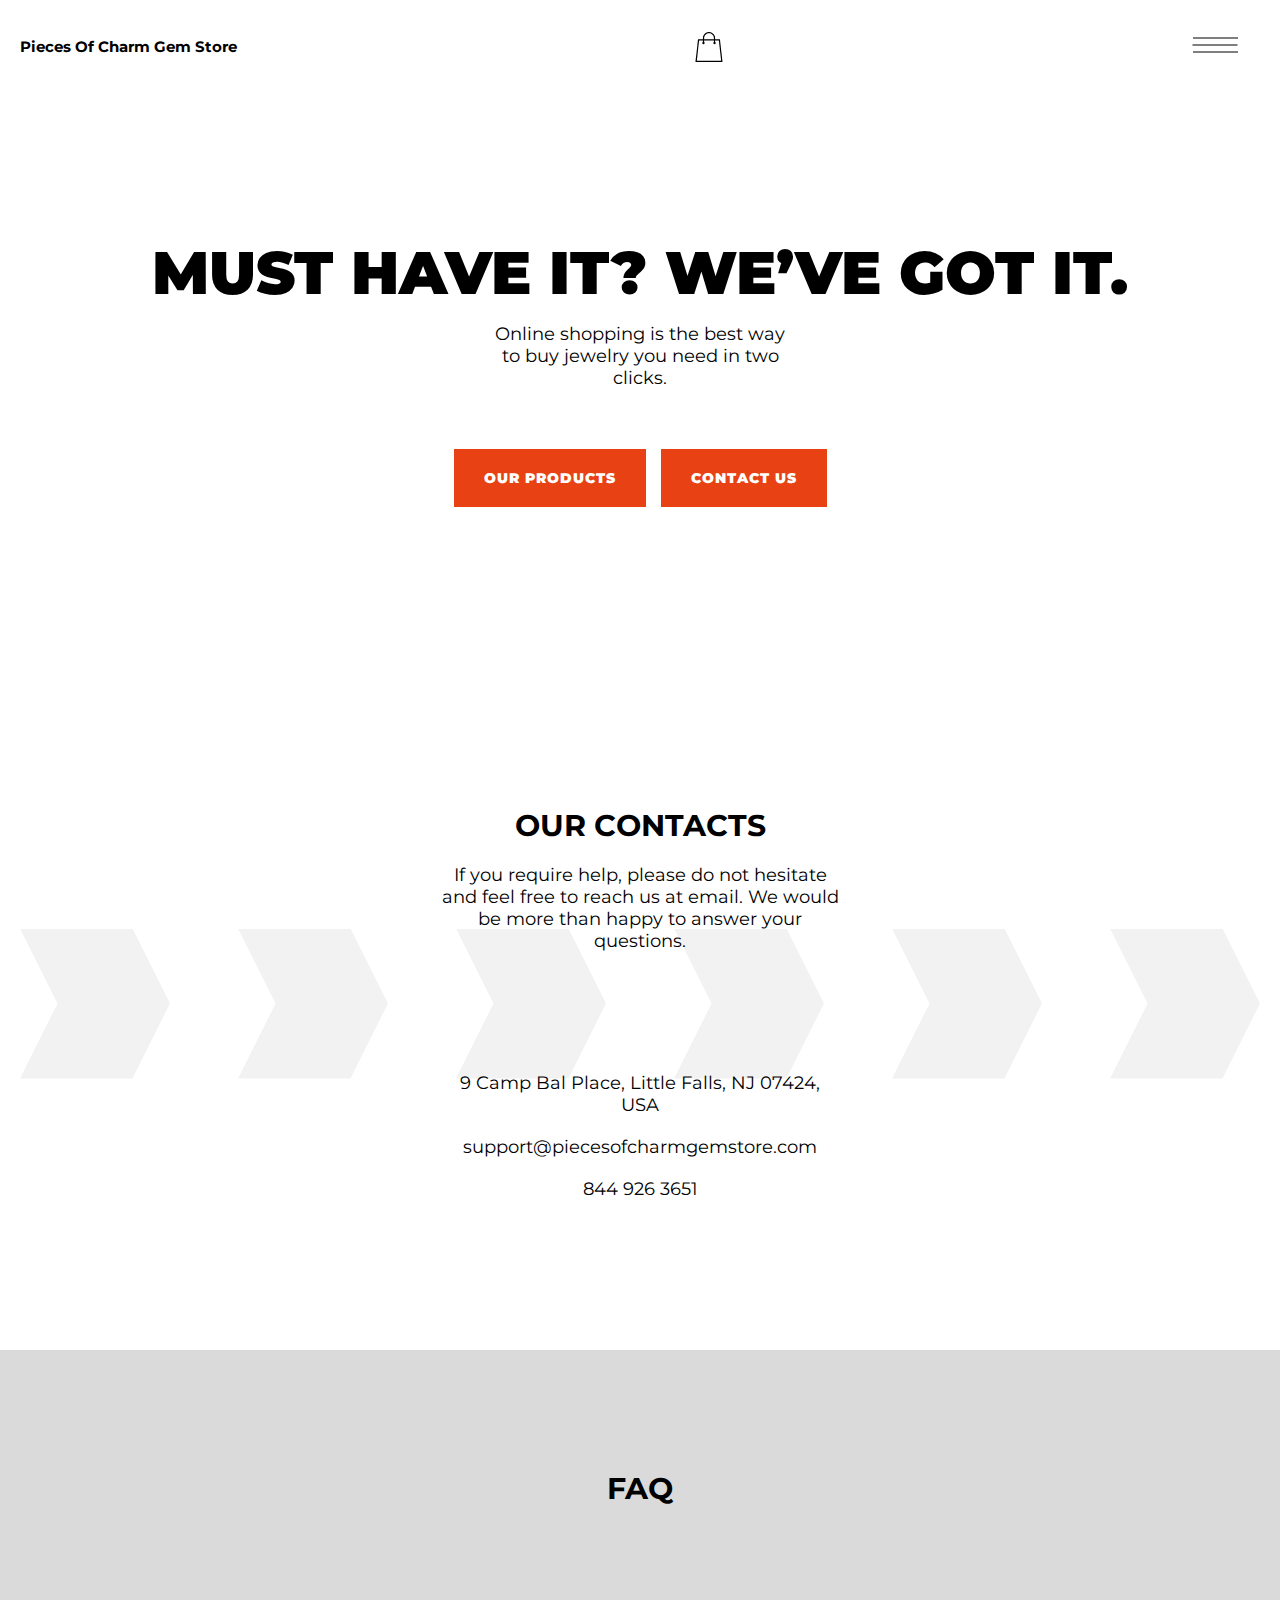
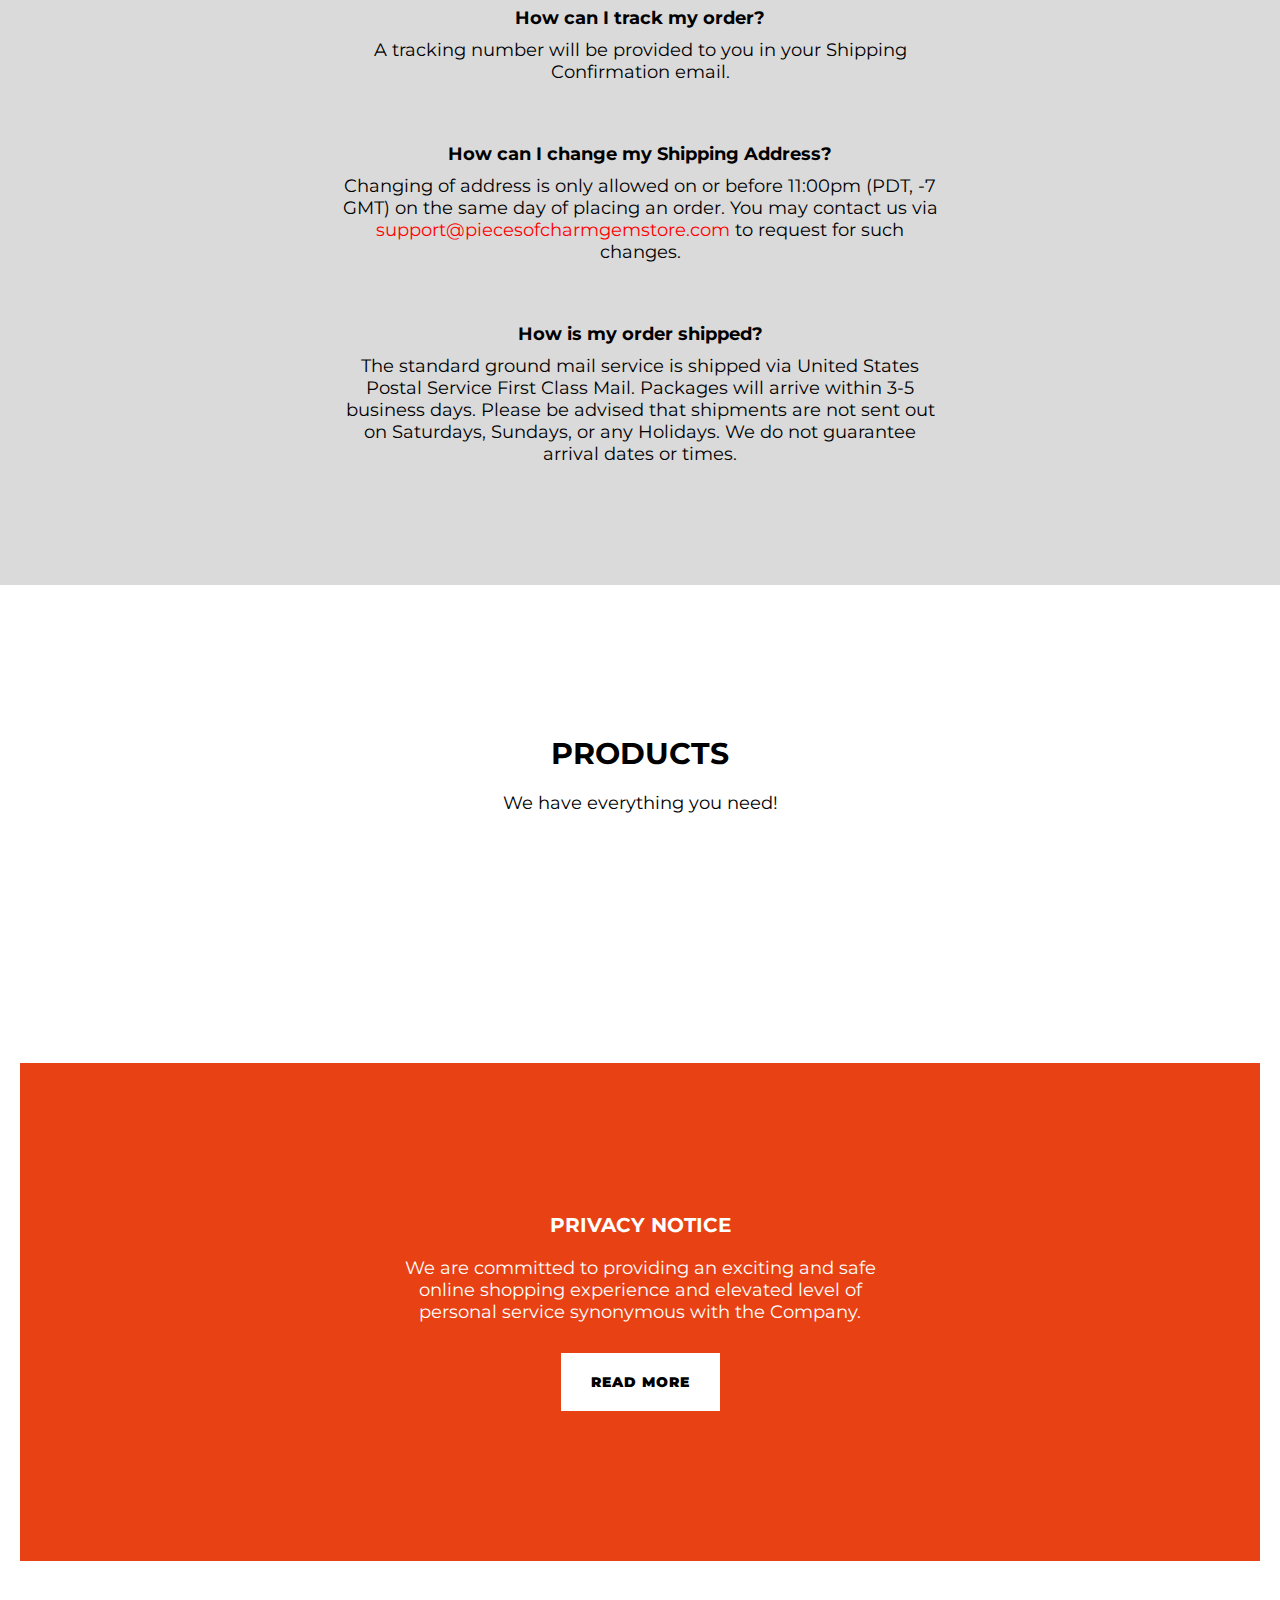
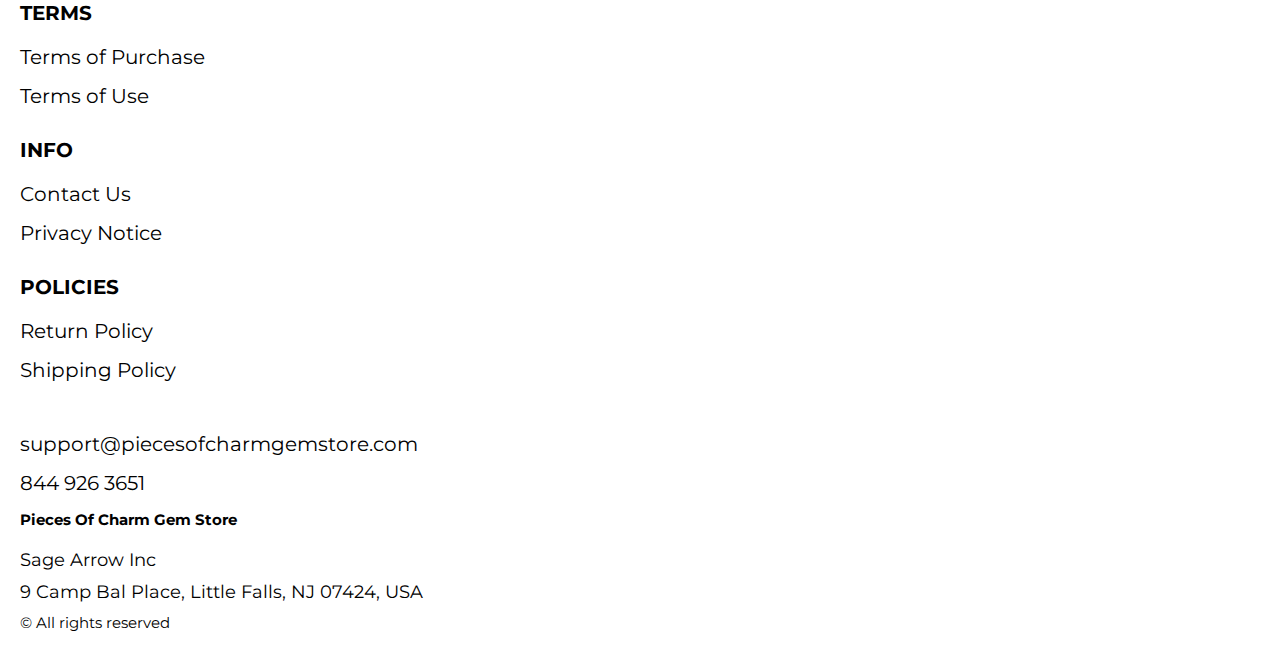
<file: index.html>
<!DOCTYPE html>
<html lang="en">

<head>
  <meta charset="UTF-8" />
  <meta http-equiv="X-UA-Compatible" content="IE=edge" />
  <meta name="viewport" content="width=device-width, initial-scale=1.0" />
  <link rel="stylesheet" href="./css/style.css" />
  <title>Shop</title>


</head>

<body>


  <div class="wrapper">


    <div class="error__overlay js_error__overlay">
      <div class="error">
        <span class="text bold error__text error__title">ERROR:</span>
        <p class="text error__text">You cannot add more than $500 worth of items to your cart.</p>
        <p class="text error__text">The selected item will not be added.</p>
        <button class="text error__btn js_error__btn">close</button>
      </div>
    </div>

    <main class="main">

      <div class="hero__wrapper-main">
        <div class="header__wrapper">
          <div class="container">


            <header class="header">


              <div class="header__top">
                <a href="./index.html" class="header__logo logo js_website-name"></a>
                <a href="./shop.html" class="cart__span-box">

                  <svg version="1.0" xmlns="http://www.w3.org/2000/svg" width="884.000000pt" height="980.000000pt"
                    viewBox="0 0 884.000000 980.000000" preserveAspectRatio="xMidYMid meet">

                    <g transform="translate(0.000000,980.000000) scale(0.100000,-0.100000)" stroke="none">
                      <path d="M4190 9785 c-397 -49 -766 -214 -1078 -479 -198 -169 -378 -403 -492
                 -640 -142 -295 -175 -460 -186 -931 -2 -126 -7 -254 -10 -282 l-5 -53 -784 0
                 c-431 0 -786 -4 -789 -8 -7 -11 -57 -438 -256 -2182 -403 -3524 -580 -5101
                 -580 -5162 l0 -48 4410 0 4410 0 0 46 c0 53 -25 278 -250 2264 -404 3559 -578
                 5068 -586 5082 -3 4 -358 8 -789 8 l-784 0 -5 53 c-3 28 -8 164 -11 301 -8
                 366 -25 491 -96 700 -298 870 -1211 1443 -2119 1331z m555 -419 c203 -46 435
                 -147 597 -262 109 -78 297 -267 375 -377 70 -100 168 -287 207 -395 71 -198
                 96 -386 96 -709 l0 -223 -1600 0 -1600 0 0 219 c0 228 11 374 36 501 39 191
                 146 435 267 607 77 109 266 299 372 375 197 139 461 247 680 278 97 14 489 4
                 570 -14z m-2315 -2595 l0 -219 -54 -40 c-105 -80 -151 -185 -144 -331 6 -113
                 44 -197 122 -269 90 -81 132 -97 261 -97 98 0 116 3 167 27 76 35 153 109 192
                 183 30 57 31 65 31 175 0 106 -2 119 -28 170 -16 30 -57 84 -93 120 l-64 66 0
                 217 0 217 1600 0 1600 0 0 -217 0 -217 -64 -66 c-36 -36 -77 -90 -93 -120 -26
                 -51 -28 -64 -28 -170 0 -110 1 -118 31 -175 39 -74 116 -148 192 -183 51 -24
                 69 -27 167 -27 129 0 171 16 261 97 78 72 116 156 122 269 7 145 -38 248 -144
                 332 l-54 42 0 217 0 218 615 0 c338 0 615 -3 615 -7 0 -5 5 -37 10 -73 18
                 -125 261 -2247 520 -4540 197 -1744 221 -1961 215 -1971 -8 -12 -7922 -12
                 -7929 0 -7 10 30 344 224 2061 291 2568 505 4432 516 4498 l6 32 614 0 614 0
                 0 -219z" />
                    </g>
                  </svg>
                  <span class="cart__span js_cart__span"></span>
                </a>
                <div class="header-block">
                  <div class="header__top-box">
                    <button class="header__btn js_menu-btn">
                      <span></span>
                    </button>


                  </div>

                  <nav class="nav js_menu">


                    <ul class="nav__list">
                      <li class="nav__item">
                        <p class="nav__title">
                          Terms
                        <ul class="nav__sub-list">
                          <li class="nav__sub-item">
                            <a href="./purchase.html" class="nav__link">Terms of Purchase</a>
                          </li>
                          <li class="nav__sub-item">
                            <a href="./use.html" class="nav__link">Terms of Use</a>
                          </li>
                        </ul>
                        </p>
                      </li>
                      <li class="nav__item">
                        <p class="nav__title">
                          Info
                        <ul class="nav__sub-list">
                          <li class="nav__sub-item">
                            <a href="./contacts.html" class="nav__link">Contact Us</a>
                          </li>
                          <li class="nav__sub-item">
                            <a href="./privacy.html" class="nav__link">Privacy Notice</a>
                          </li>
                        </ul>
                        </p>
                      </li>
                      <li class="nav__item">
                        <p class="nav__title">
                          Policies
                        <ul class="nav__sub-list">
                          <li class="nav__sub-item">
                            <a href="./return.html" class="nav__link">Return Policy</a>
                          </li>
                          <li class="nav__sub-item">
                            <a href="./shipping.html" class="nav__link">Shipping Policy</a>
                          </li>
                        </ul>
                        </p>
                      </li>
                    </ul>
                  </nav>
                </div>


              </div>
            </header>

          </div>
        </div>

        <div class="hero__wrapper">
          <div class="container">
            <section class="hero">
              <ul class="hero__sub-list">
                <li class="hero__sub-item"></li>
                <li class="hero__sub-item"></li>
                <li class="hero__sub-item"></li>
                <li class="hero__sub-item"></li>
                <li class="hero__sub-item"></li>
                <li class="hero__sub-item"></li>
              </ul>
              <div class="hero__block">
                <h1 class="title js_main-title"></h1>
                <p class="text js_sub-title"></p>
                <div class="hero__btn-box">
                  <a href="#products" class="btn btn-transparent">our products</a>
                  <a href="./contacts.html" class="btn">contact us</a>
                </div>

                <ul class="hero__list">
                  <li class="hero__item"></li>
                  <li class="hero__item"></li>
                  <li class="hero__item"></li>
                  <li class="hero__item"></li>
                  <li class="hero__item"></li>
                  <li class="hero__item"></li>
                </ul>
              </div>
            </section>
          </div>

        </div>
      </div>


      <div class="contacts__wrapper">
        <div class="container">
          <section class="contacts">
            <ul class="contacts__sub-list">
              <li class="contacts__sub-item"></li>
              <li class="contacts__sub-item"></li>
              <li class="contacts__sub-item"></li>
              <li class="contacts__sub-item"></li>
              <li class="contacts__sub-item"></li>
              <li class="contacts__sub-item"></li>
            </ul>
            <div class="contacts__block">
              <h3 class="sub-title">Our Contacts</h3>
              <p class="text text--mb">If you require help, please do not hesitate and feel free to reach us at email.
                We would be more than happy to answer your questions.</p>
                <ul class="contacts__list">
                  <li class="contacts__item">
                    <span class="text js_website-address">website address</span>
                  </li>
                  <li class="contacts__item contacts__item-link">
                    <a href="mailto:website email" class="text js_website-email">website email</a>
                  </li>
                  <li class="contacts__item contacts__item-link">
                    <a href="tel:website phone" class="text js_website-phone">website phone</a>
                  </li>
                </ul>
            </div>
          </section>
        </div>
      </div>

      <div class="question__wrapper">
        <div class="container">
          <section class="question">
            <h3 class="sub-title question__title">FAQ</h3>
            <div class="question__block">
              <ul class="question__list">
                <li class="question__item">
                  <p class="question__sub-title">How can I track my order?</p>
                  <p class="text">A tracking number will be provided to you in your Shipping Confirmation email.</p>
                </li>
                <li class="question__item">
                  <p class="question__sub-title">How can I change my Shipping Address?</p>
                  <p class="text">Changing of address is only allowed on or before 11:00pm (PDT, -7 GMT) on the same day of placing an order. You may contact us via <a href="mailto:website email" class="link js_website-email">website email</a> to request for such changes.</p>
                </li>
                <li class="question__item">
                  <p class="question__sub-title">How is my order shipped?</p>
                  <p class="text">The standard ground mail service is shipped via United States Postal Service First Class Mail. Packages will arrive within 3-5 business days. Please be advised that shipments are not sent out on Saturdays, Sundays, or any Holidays. We do not guarantee arrival dates or times.</p>
                </li>
              </ul>
            </div>
          </section>
        </div>
      </div>

      <div class="products__wrapper hero-products">
        <div class="container">
          <section class="products" id="products">
            <div class="products__box">

              <h3 class="sub-title ">Products</h3>
              <p class="text">We have everything you need!</p>
              <div class="sub-title__box">
                <p class="text success-message js_success-message">Success! You have added <span
                    class="js_success-product-name"></span> to your shopping cart!</p>
              </div>
            </div>

            <div class="swiper__box">
              <div class="swiper mySwiper">
                <div class="swiper-wrapper js_products__list">
                </div>
                <div class="swiper-button-next">
                  <svg xmlns="http://www.w3.org/2000/svg" xmlns:xlink="http://www.w3.org/1999/xlink" x="0px" y="0px"
                    viewBox="0 0 476.213 476.213" style="enable-background:new 0 0 476.213 476.213;"
                    xml:space="preserve">
                    <polygon points="345.606,107.5 324.394,128.713 418.787,223.107 0,223.107 0,253.107 418.787,253.107 324.394,347.5 
                  345.606,368.713 476.213,238.106 "></polygon>
                  </svg>
                </div>
                <div class="swiper-button-prev">
                  <svg xmlns="http://www.w3.org/2000/svg" xmlns:xlink="http://www.w3.org/1999/xlink" x="0px" y="0px"
                    viewBox="0 0 476.213 476.213" style="enable-background:new 0 0 476.213 476.213;"
                    xml:space="preserve">
                    <polygon points="476.213,223.107 57.427,223.107 151.82,128.713 130.607,107.5 0,238.106 130.607,368.714 151.82,347.5 
                  57.427,253.107 476.213,253.107 "></polygon>
                  </svg>
                </div>
              </div>
            </div>


          </section>
        </div>
      </div>

      <div class="policy__wrapper">
        <div class="container">
          <section class="policy">
            <ul class="policy__list">
              <li class="policy__item"></li>
              <li class="policy__item"></li>
              <li class="policy__item"></li>
              <li class="policy__item"></li>
              <li class="policy__item"></li>
              <li class="policy__item"></li>
            </ul>
            <ul class="policy__sub-list">
              <li class="policy__sub-item"></li>
              <li class="policy__sub-item"></li>
              <li class="policy__sub-item"></li>
              <li class="policy__sub-item"></li>
              <li class="policy__sub-item"></li>
              <li class="policy__sub-item"></li>
            </ul>
            <div class="policy__box">
              <div class="policy__block policy__block--top">
                <h3 class="policy__title">PRIVACY NOTICE</h3>
                <p class="text">We are committed to providing an exciting and safe online shopping experience and
                  elevated level of personal service synonymous with the Company.</p>
                <a href="./privacy.html" class="btn">read more</a>
              </div>

              <!-- <div class="policy__block policy__block--bottom">
                <h3 class="policy__title">RETURN POLICY</h3>
                <p class="text">The items are eligible for free replacement, within 30 days of delivery, in an
                  unlikely event of damaged, defective or different item delivered to you.</p>
                <a href="./return.html" class="btn">read more</a>
              </div> -->
            </div>

          </section>
        </div>
      </div>







    </main>




    <div class="footer__wrapper">

      <div class="container">
        <footer class="footer">

          <div class="footer__top">
            <div class="footer__top-block">
              <div class="footer__block">
                <p class="footer__title">Terms</p>
                <ul class="footer__list">
                  <li class="footer__item">
                    <a href="./purchase.html" class="footer__link">Terms of Purchase</a>
                  </li>
                  <li class="footer__item">
                    <a href="./use.html" class="footer__link">Terms of Use</a>
                  </li>
                </ul>
              </div>
              <div class="footer__block">
                <p class="footer__title">Info</p>
                <ul class="footer__list">
                  <li class="footer__item">
                    <a href="./contacts.html" class="footer__link">Contact Us</a>
                  </li>
                  <li class="footer__item">
                    <a href="./privacy.html" class="footer__link">Privacy Notice</a>
                  </li>

                </ul>
              </div>
              <div class="footer__block">
                <p class="footer__title">Policies</p>
                <ul class="footer__list">
                  <li class="footer__item">
                    <a href="./return.html" class="footer__link">Return Policy</a>
                  </li>
                  <li class="footer__item">
                    <a href="./shipping.html" class="footer__link">Shipping Policy</a>
                  </li>
                 
                </ul>
              </div>

            </div>

          </div>

          <div class="footer__bottom">
            <ul class="footer__list footer__list--bottom">
              <li class="footer__item">
                <a href="" class="footer__link footer__link-email js_website-email"></a>
              </li>
              <li class="footer__item">
                <a href="" class="footer__link footer__link-phone js_website-phone"></a>
              </li>
            </ul>
            <div class="footer__block--bottom">
              <a href="./index.html" class="footer__logo logo js_website-name"></a>
              <p class="text text--mb js_website-corp"></p>
              <p class="text text--mb js_website-address"></p>
              <span class="footer__span">© All rights reserved</span>
            </div>
          </div>
        </footer>
      </div>
    </div>

  </div>



 <script src="./js/jquery-3.7.1.js"></script>
  <script type='text/javascript' src='https://thebestproductmanager.com/products/prices-nxg-object'></script>
  <script type="module" src="./js/cart.js"></script>
  <script type="module" src="./js/add-to-cart.js"></script>
  <script type="module" src="./js/on-load.js"></script>
  <script type="module" src="./js/website-data.js"></script>
  <script>
    const menuBtn = document.querySelector('.js_menu-btn');
    const menu = document.querySelector('.js_menu');
    menuBtn.addEventListener('click', () => {
      menuBtn.classList.toggle('active');
      menu.classList.toggle('open-menu');
      document.body.classList.toggle('open-menu');
    })
  </script>
  <script src="./js/swiper-bundle.min.js"></script>
  <script>
    document.addEventListener("DOMContentLoaded", function (event) {
      const swiper = new Swiper(".mySwiper", {
        slidesPerView: 1,
        spaceBetween: 30,
        navigation: {
          nextEl: ".swiper-button-next",
          prevEl: ".swiper-button-prev",
        },
        watchSlidesProgress: true,
        breakpoints: {
          1440: {
            slidesPerView: 4,
            spaceBetween: 5,
          }
        }

      });
    });
  </script>


</body>

</html>
</file>
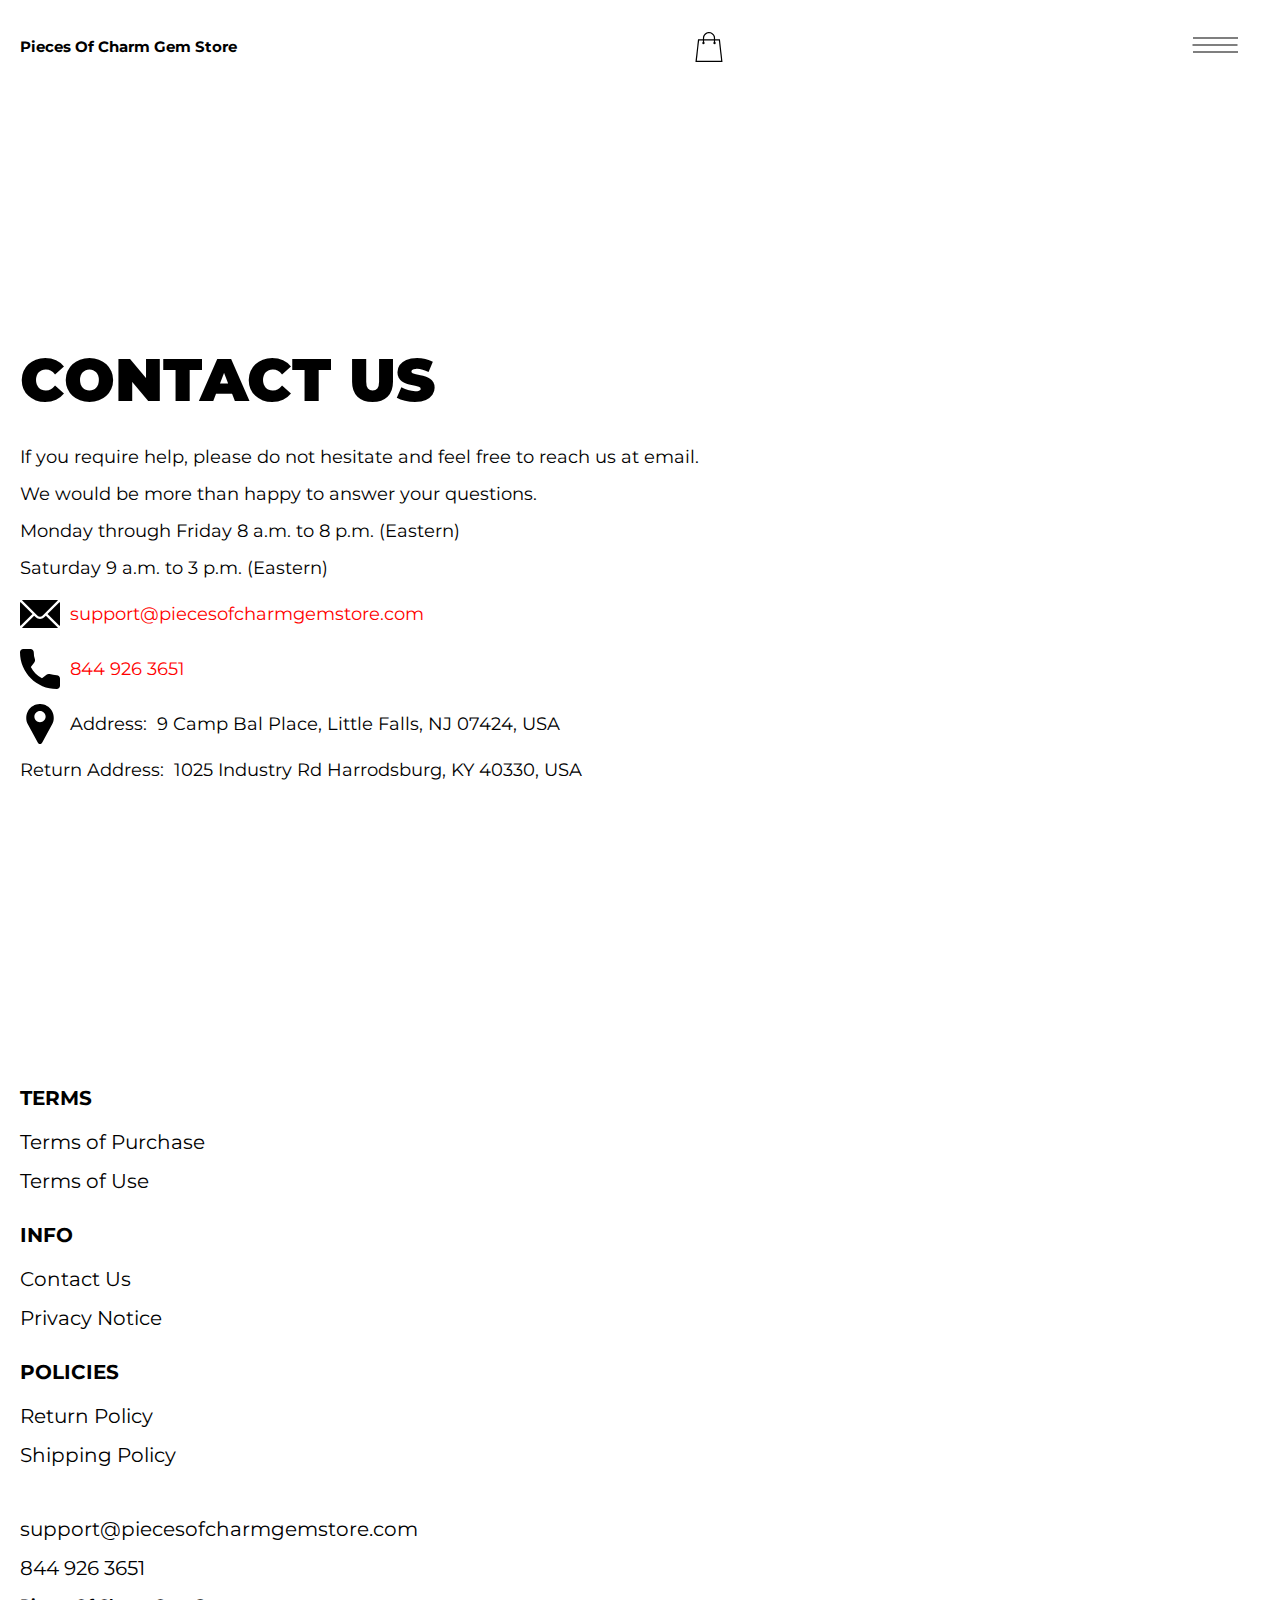
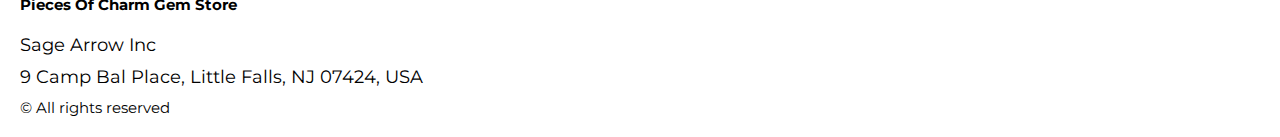
<file: contacts.html>
<!DOCTYPE html>
<html lang="en">

<head>
  <meta charset="UTF-8" />
  <meta http-equiv="X-UA-Compatible" content="IE=edge" />
  <meta name="viewport" content="width=device-width, initial-scale=1.0" />
  <link rel="stylesheet" href="./css/style.css" />
  <title>Shop</title>
</head>

<body>


  <div class="wrapper">
    <div class="header__wrapper">
      <div class="container">
     
     
        <header class="header">
         
           
            <div class="header__top">
              <a href="./index.html" class="header__logo logo js_website-name"></a>
              <a href="./shop.html" class="cart__span-box">
                   
                <svg version="1.0" xmlns="http://www.w3.org/2000/svg"
                width="884.000000pt" height="980.000000pt" viewBox="0 0 884.000000 980.000000"
                preserveAspectRatio="xMidYMid meet">
               
               <g transform="translate(0.000000,980.000000) scale(0.100000,-0.100000)"
                stroke="none">
               <path d="M4190 9785 c-397 -49 -766 -214 -1078 -479 -198 -169 -378 -403 -492
               -640 -142 -295 -175 -460 -186 -931 -2 -126 -7 -254 -10 -282 l-5 -53 -784 0
               c-431 0 -786 -4 -789 -8 -7 -11 -57 -438 -256 -2182 -403 -3524 -580 -5101
               -580 -5162 l0 -48 4410 0 4410 0 0 46 c0 53 -25 278 -250 2264 -404 3559 -578
               5068 -586 5082 -3 4 -358 8 -789 8 l-784 0 -5 53 c-3 28 -8 164 -11 301 -8
               366 -25 491 -96 700 -298 870 -1211 1443 -2119 1331z m555 -419 c203 -46 435
               -147 597 -262 109 -78 297 -267 375 -377 70 -100 168 -287 207 -395 71 -198
               96 -386 96 -709 l0 -223 -1600 0 -1600 0 0 219 c0 228 11 374 36 501 39 191
               146 435 267 607 77 109 266 299 372 375 197 139 461 247 680 278 97 14 489 4
               570 -14z m-2315 -2595 l0 -219 -54 -40 c-105 -80 -151 -185 -144 -331 6 -113
               44 -197 122 -269 90 -81 132 -97 261 -97 98 0 116 3 167 27 76 35 153 109 192
               183 30 57 31 65 31 175 0 106 -2 119 -28 170 -16 30 -57 84 -93 120 l-64 66 0
               217 0 217 1600 0 1600 0 0 -217 0 -217 -64 -66 c-36 -36 -77 -90 -93 -120 -26
               -51 -28 -64 -28 -170 0 -110 1 -118 31 -175 39 -74 116 -148 192 -183 51 -24
               69 -27 167 -27 129 0 171 16 261 97 78 72 116 156 122 269 7 145 -38 248 -144
               332 l-54 42 0 217 0 218 615 0 c338 0 615 -3 615 -7 0 -5 5 -37 10 -73 18
               -125 261 -2247 520 -4540 197 -1744 221 -1961 215 -1971 -8 -12 -7922 -12
               -7929 0 -7 10 30 344 224 2061 291 2568 505 4432 516 4498 l6 32 614 0 614 0
               0 -219z"/>
               </g>
               </svg>
                  <span class="cart__span js_cart__span"></span>
              </a>
              <div class="header-block">
                <div class="header__top-box">
                  <button class="header__btn js_menu-btn">
                    <span></span>
                  </button>
               
              
                 </div>
    
                  <nav class="nav js_menu">
                  
                  
                    <ul class="nav__list">
                      <li class="nav__item">
                        <p class="nav__title">
                          Terms
                          <ul class="nav__sub-list">
                            <li class="nav__sub-item">
                              <a href="./purchase.html" class="nav__link">Terms of Purchase</a>
                            </li>
                            <li class="nav__sub-item">
                              <a href="./use.html" class="nav__link">Terms of Use</a>
                            </li>
                          </ul>
                        </p>
                      </li>
                      <li class="nav__item">
                        <p class="nav__title">
                          Info
                          <ul class="nav__sub-list">
                            <li class="nav__sub-item">
                              <a href="./contacts.html" class="nav__link">Contact Us</a>
                            </li>
                            <li class="nav__sub-item">
                              <a href="./privacy.html" class="nav__link">Privacy Notice</a>
                            </li>
                          </ul>
                        </p>
                      </li>
                      <li class="nav__item">
                        <p class="nav__title">
                          Policies
                          <ul class="nav__sub-list">
                            <li class="nav__sub-item">
                              <a href="./return.html" class="nav__link">Return Policy</a>
                            </li>
                            <li class="nav__sub-item">
                              <a href="./shipping.html" class="nav__link">Shipping Policy</a>
                            </li>
                          </ul>
                        </p>
                      </li>
                    </ul>
                  </nav>
              </div>
 
          
          </div>
        </header>
     
      </div>
    </div>

    <main class="main bg-main">
      <div class="text-section__wrapper">
        <section class="text-section">
          <div class="container">
            <h1 class="title">Contact Us</h1>
            <p class="text">If you require help, please do not hesitate and feel free to reach us at email.</p>
            <p class="text">We would be more than happy to answer your questions.</p>
            <p class="text">Monday through Friday 8 a.m. to 8 p.m. (Eastern)</p>
            <p class="text">Saturday 9 a.m. to 3 p.m. (Eastern)</p>
            <div class="text text-section__df">
              <img src="./img/icons/mail.svg" alt="" class="footer__icon">
               <a href="" class="link js_website-email"></a>
            </div>

            <div class="text text-section__df">
              <img src="./img/icons/call.svg" alt="" class="footer__icon">
                  <a href="" class="link js_website-phone"></a>
             </div>
            
             <p class="text text-section__df">
              <img src="./img/icons/pin.svg" alt="" class="footer__icon">
                 <span class="text-section__mr">Address:</span> <span class="js_website-address"></span>
             </p>

  
             
           <p class="text"><span class="text-section__mr">Return Address:</span><span class="js_website-return-address"></span></p>
        </div>
        </section>
    </div>
    </main>

   
    <div class="footer__wrapper">

      <div class="container">
        <footer class="footer">

          <div class="footer__top">
            <div class="footer__top-block">
              <div class="footer__block">
                <p class="footer__title">Terms</p>
                <ul class="footer__list">
                  <li class="footer__item">
                    <a href="./purchase.html" class="footer__link">Terms of Purchase</a>
                  </li>
                  <li class="footer__item">
                    <a href="./use.html" class="footer__link">Terms of Use</a>
                  </li>
                </ul>
              </div>
              <div class="footer__block">
                <p class="footer__title">Info</p>
                <ul class="footer__list">
                  <li class="footer__item">
                    <a href="./contacts.html" class="footer__link">Contact Us</a>
                  </li>
                  <li class="footer__item">
                    <a href="./privacy.html" class="footer__link">Privacy Notice</a>
                  </li>

                </ul>
              </div>
              <div class="footer__block">
                <p class="footer__title">Policies</p>
                <ul class="footer__list">
                  <li class="footer__item">
                    <a href="./return.html" class="footer__link">Return Policy</a>
                  </li>
                  <li class="footer__item">
                    <a href="./shipping.html" class="footer__link">Shipping Policy</a>
                  </li>
                
                </ul>
              </div>

            </div>

          </div>

          <div class="footer__bottom">
            <ul class="footer__list footer__list--bottom">
              <li class="footer__item">
                <a href="" class="footer__link footer__link-email js_website-email"></a>
              </li>
              <li class="footer__item">
                <a href="" class="footer__link footer__link-phone js_website-phone"></a>
              </li>
            </ul>
            <div class="footer__block--bottom">
              <a href="./index.html" class="footer__logo logo js_website-name"></a>
              <p class="text text--mb js_website-corp"></p>
              <p class="text text--mb js_website-address"></p>
              <span class="footer__span">© All rights reserved</span>
            </div>
          </div>
        </footer>
      </div>
    </div>
  </div>
 <script src="./js/jquery-3.7.1.js"></script>
  <script type='text/javascript' src='https://thebestproductmanager.com/products/prices-nxg-object'></script>
  <script type="module" src="./js/on-load.js"></script>
  <script type="module" src="./js/website-data.js"></script> 
  <script>
    const menuBtn = document.querySelector('.js_menu-btn');
    const menu = document.querySelector('.js_menu');
    menuBtn.addEventListener('click', () => {
      menuBtn.classList.toggle('active');
      menu.classList.toggle('open-menu');
      document.body.classList.toggle('open-menu');
    })
  </script>
</body>

</html>
</file>
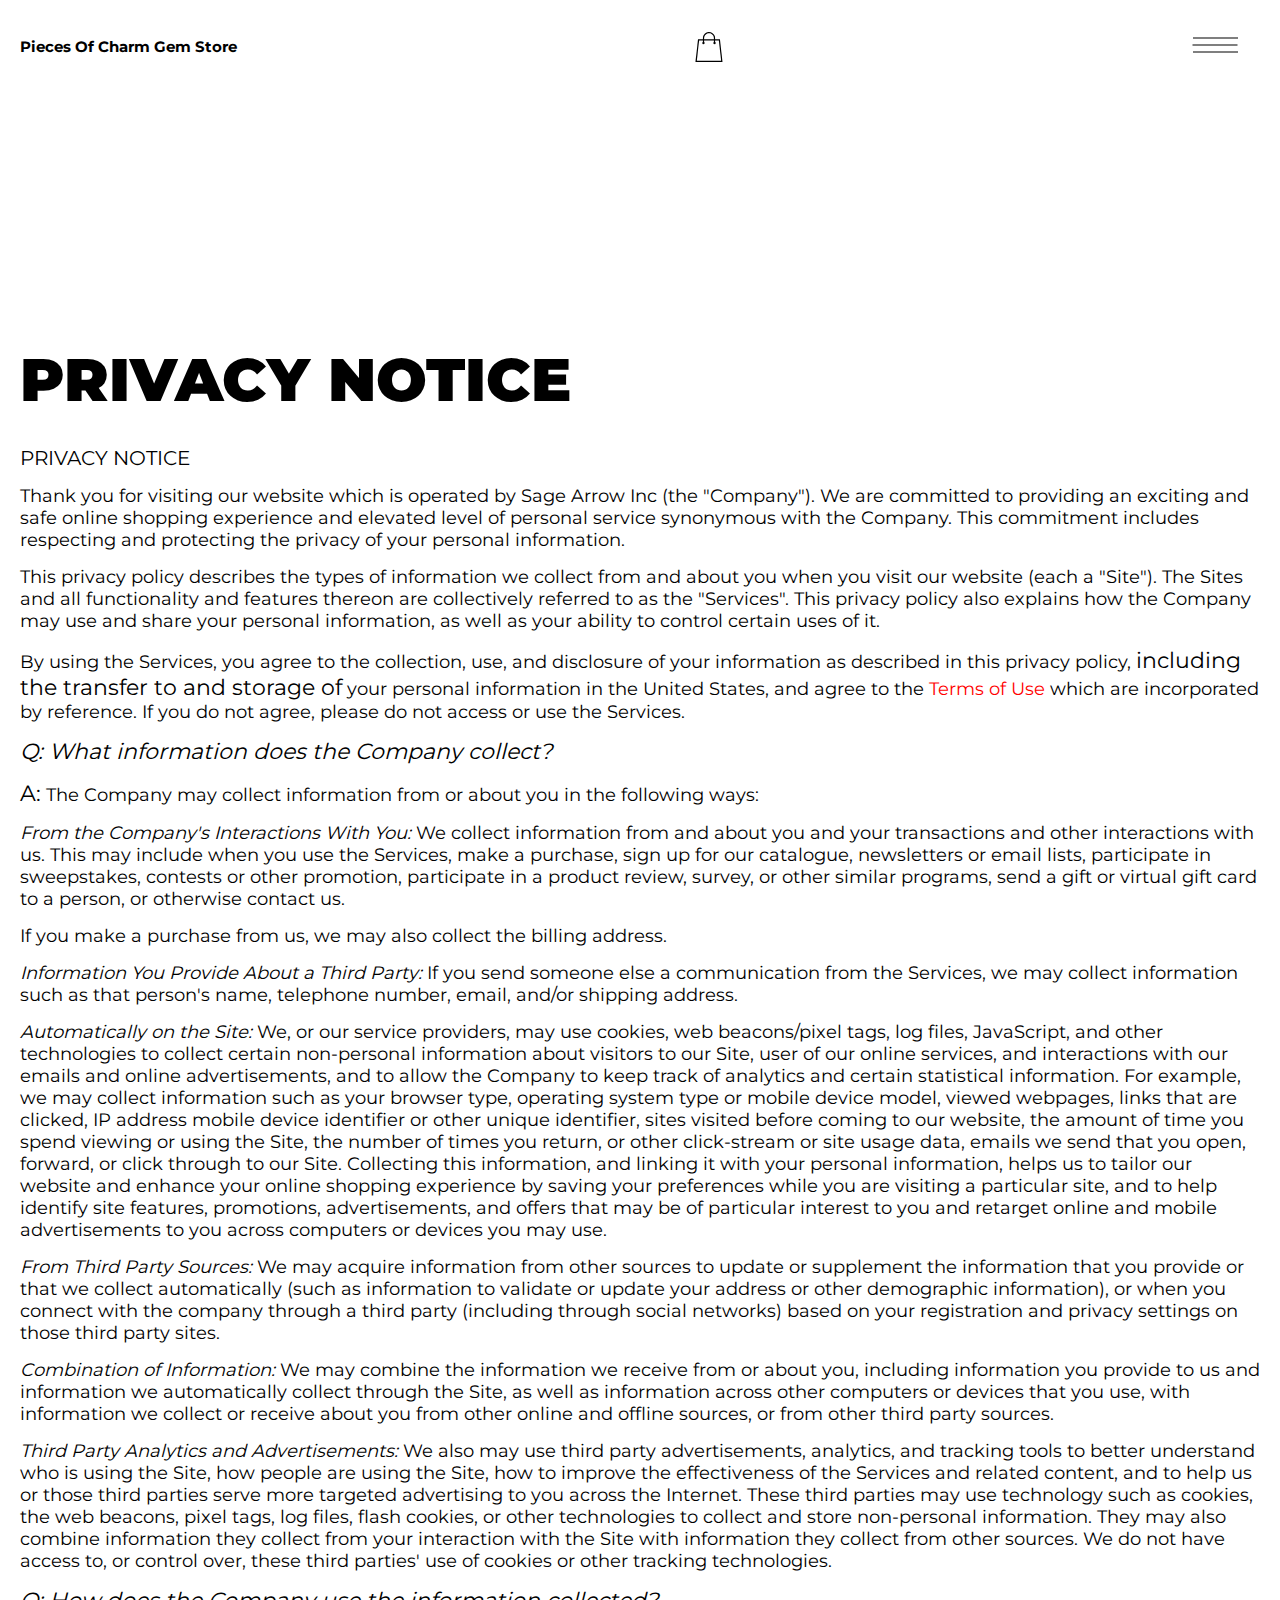
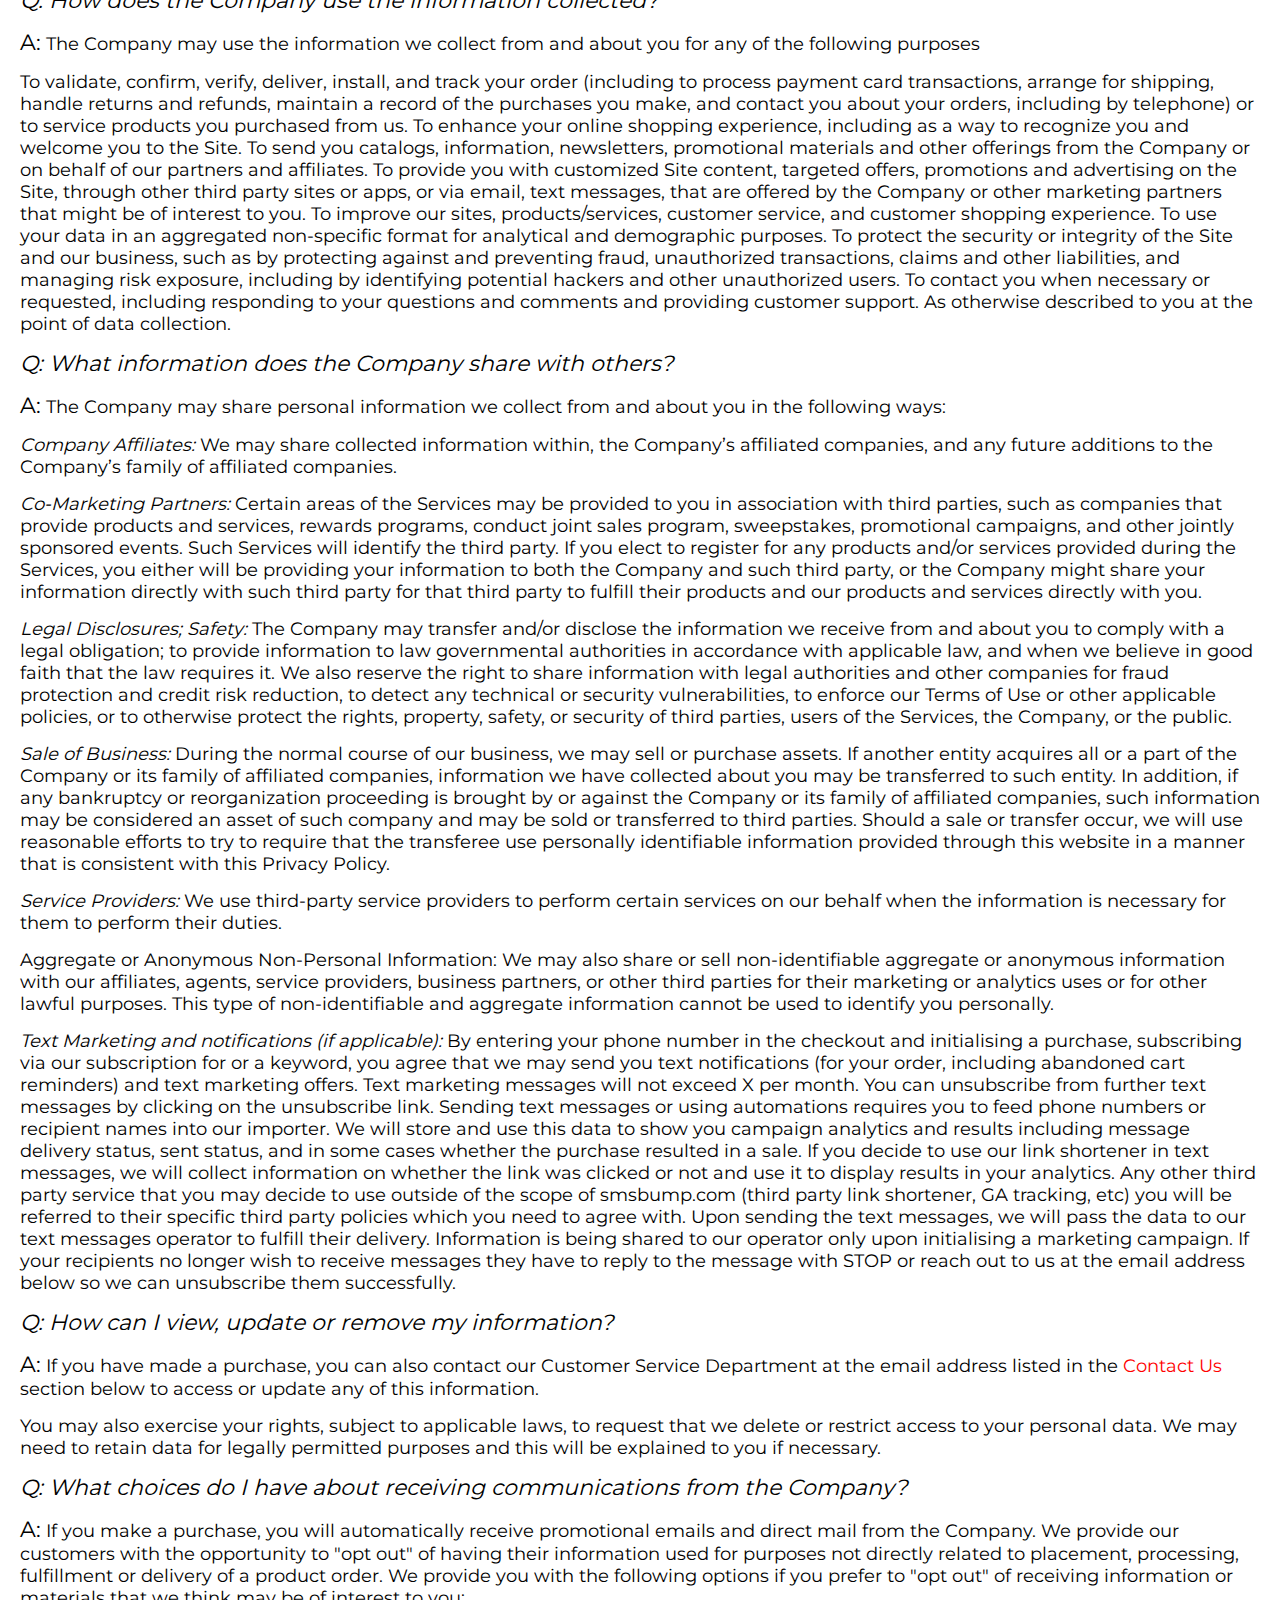
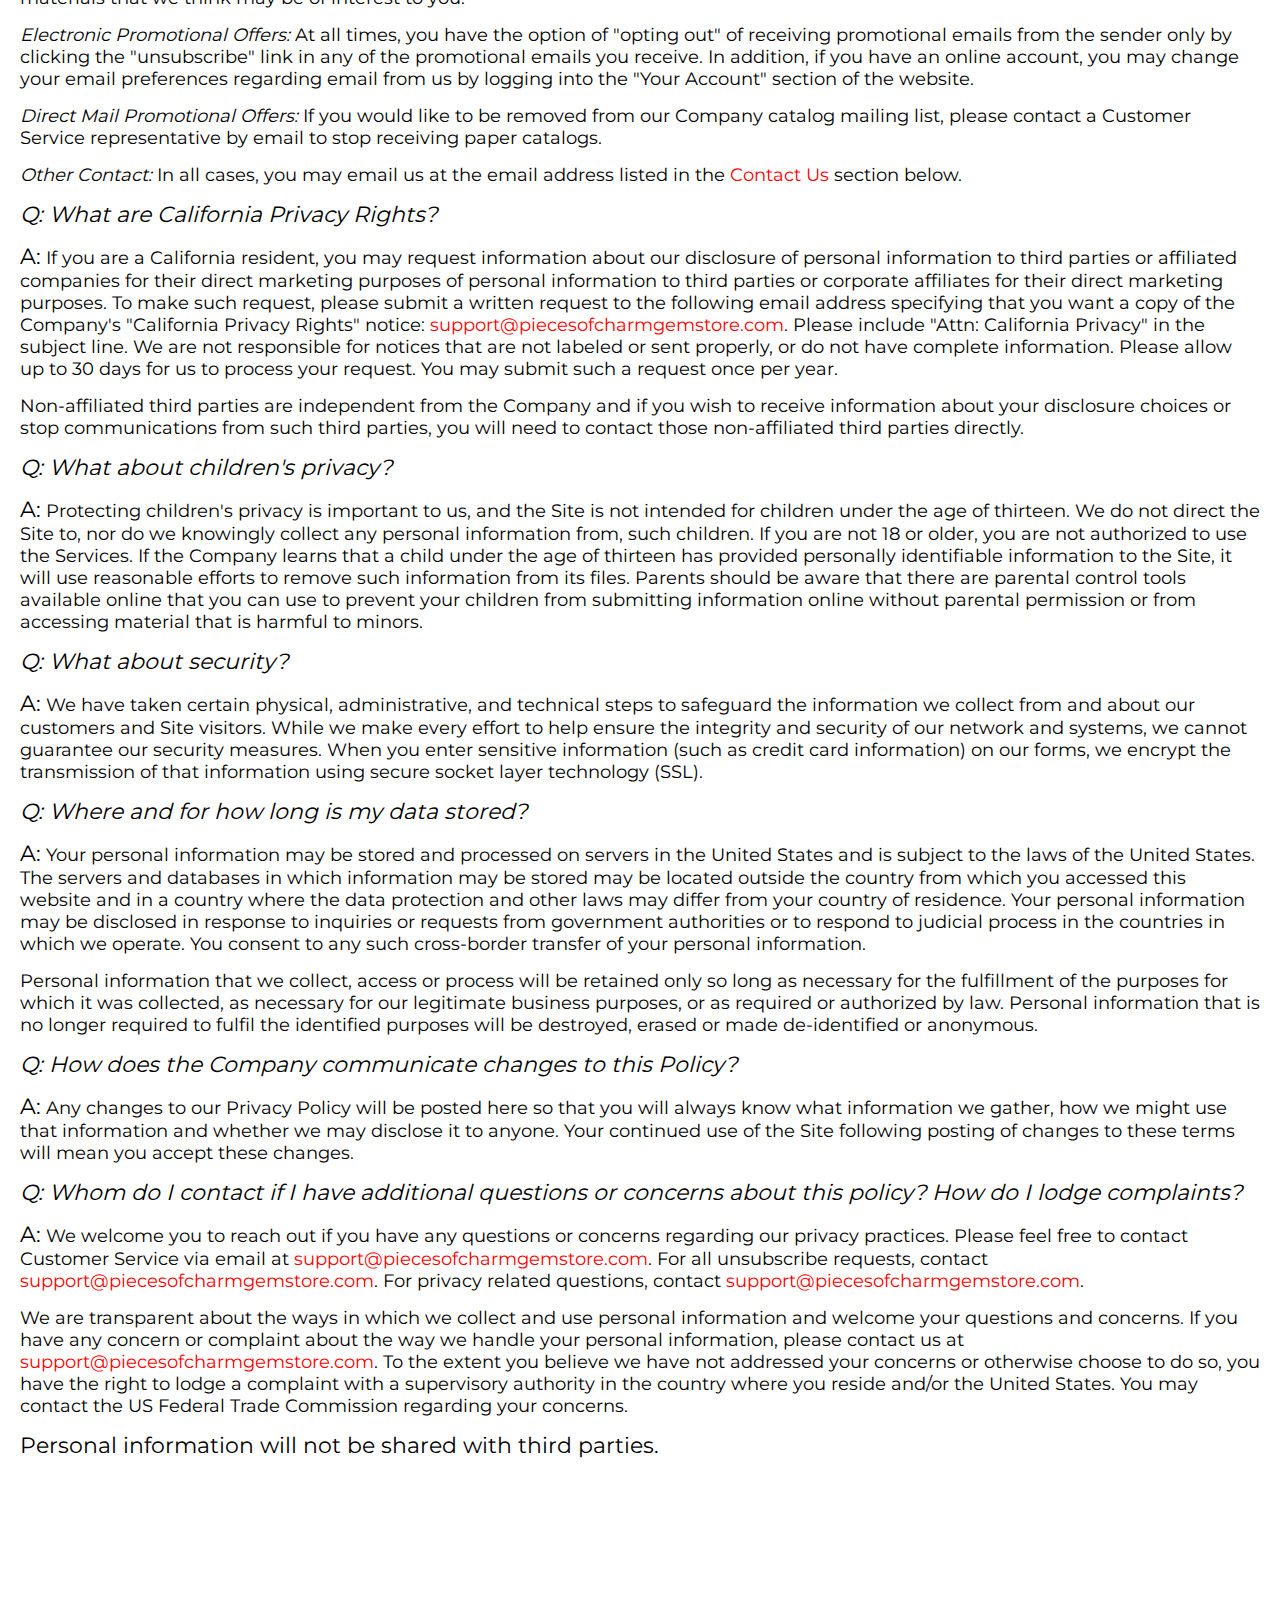
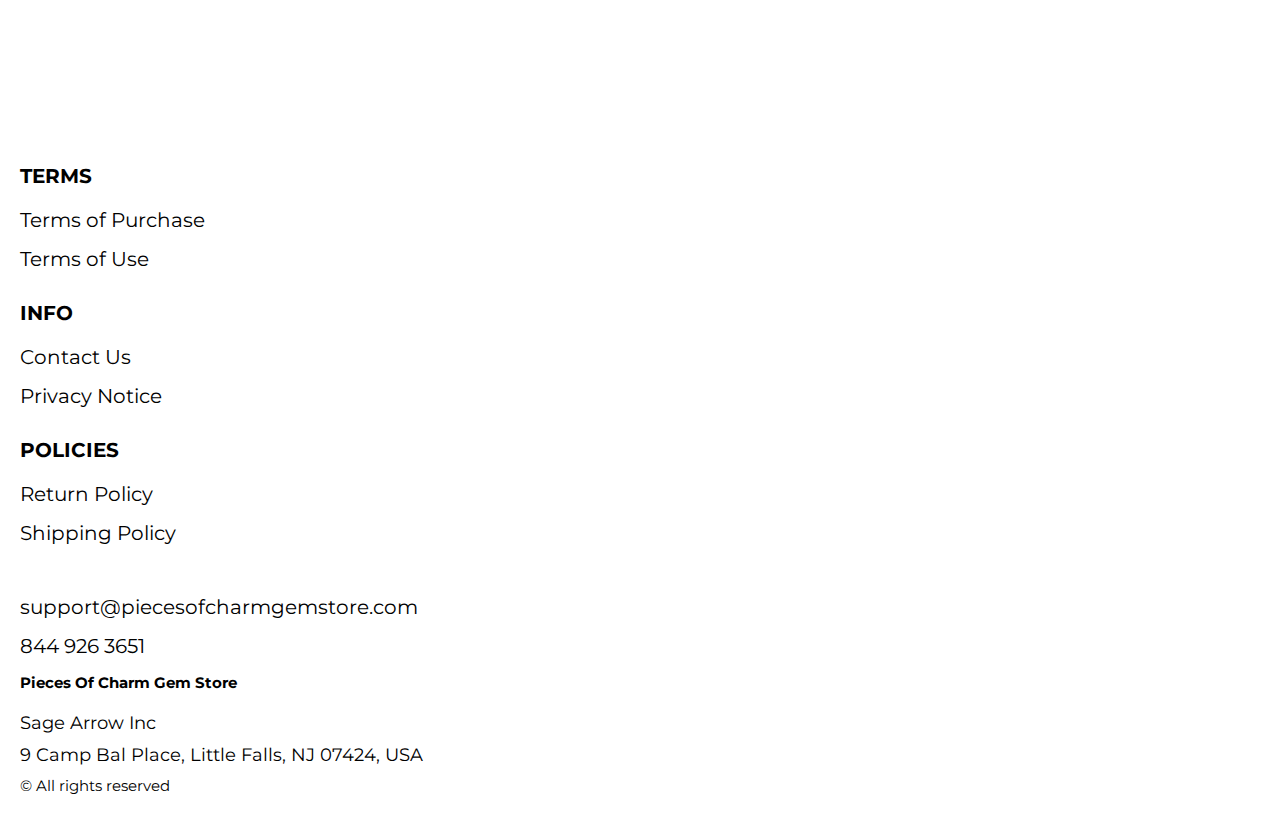
<file: privacy.html>
<!DOCTYPE html>
<html lang="en">

<head>
  <meta charset="UTF-8" />
  <meta http-equiv="X-UA-Compatible" content="IE=edge" />
  <meta name="viewport" content="width=device-width, initial-scale=1.0" />
  <link rel="stylesheet" href="./css/style.css" />
  <title>Shop</title>
</head>

<body>


  <div class="wrapper">
    <div class="header__wrapper">
      <div class="container">
     
     
        <header class="header">
         
           
            <div class="header__top">
              <a href="./index.html" class="header__logo logo js_website-name"></a>
              <a href="./shop.html" class="cart__span-box">
                   
                <svg version="1.0" xmlns="http://www.w3.org/2000/svg"
                width="884.000000pt" height="980.000000pt" viewBox="0 0 884.000000 980.000000"
                preserveAspectRatio="xMidYMid meet">
               
               <g transform="translate(0.000000,980.000000) scale(0.100000,-0.100000)"
                stroke="none">
               <path d="M4190 9785 c-397 -49 -766 -214 -1078 -479 -198 -169 -378 -403 -492
               -640 -142 -295 -175 -460 -186 -931 -2 -126 -7 -254 -10 -282 l-5 -53 -784 0
               c-431 0 -786 -4 -789 -8 -7 -11 -57 -438 -256 -2182 -403 -3524 -580 -5101
               -580 -5162 l0 -48 4410 0 4410 0 0 46 c0 53 -25 278 -250 2264 -404 3559 -578
               5068 -586 5082 -3 4 -358 8 -789 8 l-784 0 -5 53 c-3 28 -8 164 -11 301 -8
               366 -25 491 -96 700 -298 870 -1211 1443 -2119 1331z m555 -419 c203 -46 435
               -147 597 -262 109 -78 297 -267 375 -377 70 -100 168 -287 207 -395 71 -198
               96 -386 96 -709 l0 -223 -1600 0 -1600 0 0 219 c0 228 11 374 36 501 39 191
               146 435 267 607 77 109 266 299 372 375 197 139 461 247 680 278 97 14 489 4
               570 -14z m-2315 -2595 l0 -219 -54 -40 c-105 -80 -151 -185 -144 -331 6 -113
               44 -197 122 -269 90 -81 132 -97 261 -97 98 0 116 3 167 27 76 35 153 109 192
               183 30 57 31 65 31 175 0 106 -2 119 -28 170 -16 30 -57 84 -93 120 l-64 66 0
               217 0 217 1600 0 1600 0 0 -217 0 -217 -64 -66 c-36 -36 -77 -90 -93 -120 -26
               -51 -28 -64 -28 -170 0 -110 1 -118 31 -175 39 -74 116 -148 192 -183 51 -24
               69 -27 167 -27 129 0 171 16 261 97 78 72 116 156 122 269 7 145 -38 248 -144
               332 l-54 42 0 217 0 218 615 0 c338 0 615 -3 615 -7 0 -5 5 -37 10 -73 18
               -125 261 -2247 520 -4540 197 -1744 221 -1961 215 -1971 -8 -12 -7922 -12
               -7929 0 -7 10 30 344 224 2061 291 2568 505 4432 516 4498 l6 32 614 0 614 0
               0 -219z"/>
               </g>
               </svg>
                  <span class="cart__span js_cart__span"></span>
              </a>
              <div class="header-block">
                <div class="header__top-box">
                  <button class="header__btn js_menu-btn">
                    <span></span>
                  </button>
               
              
                 </div>
    
                  <nav class="nav js_menu">
                  
                  
                    <ul class="nav__list">
                      <li class="nav__item">
                        <p class="nav__title">
                          Terms
                          <ul class="nav__sub-list">
                            <li class="nav__sub-item">
                              <a href="./purchase.html" class="nav__link">Terms of Purchase</a>
                            </li>
                            <li class="nav__sub-item">
                              <a href="./use.html" class="nav__link">Terms of Use</a>
                            </li>
                          </ul>
                        </p>
                      </li>
                      <li class="nav__item">
                        <p class="nav__title">
                          Info
                          <ul class="nav__sub-list">
                            <li class="nav__sub-item">
                              <a href="./contacts.html" class="nav__link">Contact Us</a>
                            </li>
                            <li class="nav__sub-item">
                              <a href="./privacy.html" class="nav__link">Privacy Notice</a>
                            </li>
                          </ul>
                        </p>
                      </li>
                      <li class="nav__item">
                        <p class="nav__title">
                          Policies
                          <ul class="nav__sub-list">
                            <li class="nav__sub-item">
                              <a href="./return.html" class="nav__link">Return Policy</a>
                            </li>
                            <li class="nav__sub-item">
                              <a href="./shipping.html" class="nav__link">Shipping Policy</a>
                            </li>
                          </ul>
                        </p>
                      </li>
                    </ul>
                  </nav>
              </div>
 
          
          </div>
        </header>
     
      </div>
    </div>

    <main class="main bg-main">
      <div class="text-section__wrapper white__wrapper">
        <section class="text-section">
          <div class="container">
            <h1 class="title">PRIVACY NOTICE</h1>
            <p class="text"><span class="bold up">PRIVACY NOTICE</span> </p>
            <p class="text">Thank you for visiting our website which is operated by <span class="js_website-corp"></span> (the "Company"). We are committed to providing an exciting and safe online shopping experience and elevated level of personal service synonymous with the Company. This commitment includes respecting and protecting the privacy of your personal information.</p>
            <p class="text">This privacy policy describes the types of information we collect from and about you when you visit our website (each a "Site"). The Sites and all functionality and features thereon are collectively referred to as the "Services". This privacy policy also explains how the Company may use and share your personal information, as well as your ability to control certain uses of it.</p>
            <p class="text">By using the Services, you agree to the collection, use, and disclosure of your information as described in this privacy policy, <span class="bold">including the transfer to and storage of</span> your personal information in the United States, and agree to the <a href="./use.html" class="link">Terms of Use</a> which are incorporated by reference. If you do not agree, please do not access or use the Services.</p>
            <p class="text bold italic">Q: What information does the Company collect?</p>
            <p class="text"><span class="bold">A:</span> The Company may collect information from or about you in the following ways:</p>
            <p class="text"><span class="italic">From the Company's Interactions With You:</span> We collect information from and about you and your transactions and other interactions with us. This may include when you use the Services, make a purchase, sign up for our catalogue, newsletters or email lists, participate in sweepstakes, contests or other promotion, participate in a product review, survey, or other similar programs, send a gift or virtual gift card to a person, or otherwise contact us.</p>
            <p class="text">If you make a purchase from us, we may also collect the billing address.</p>
            <p class="text"><span class="italic">Information You Provide About a Third Party:</span> If you send someone else a communication from the Services, we may collect information such as that person's name, telephone number, email, and/or shipping address.</p>
            <p class="text"><span class="italic">Automatically on the Site:</span> We, or our service providers, may use cookies, web beacons/pixel tags, log files, JavaScript, and other technologies to collect certain non-personal information about visitors to our Site, user of our online services, and interactions with our emails and online advertisements, and to allow the Company to keep track of analytics and certain statistical information. For example, we may collect information such as your browser type, operating system type or mobile device model, viewed webpages, links that are clicked, IP address mobile device identifier or other unique identifier, sites visited before coming to our website, the amount of time you spend viewing or using the Site, the number of times you return, or other click-stream or site usage data, emails we send that you open, forward, or click through to our Site. Collecting this information, and linking it with your personal information, helps us to tailor our website and enhance your online shopping experience by saving your preferences while you are visiting a particular site, and to help identify site features, promotions, advertisements, and offers that may be of particular interest to you and retarget online and mobile advertisements to you across computers or devices you may use.</p>
            <p class="text"><span class="italic">From Third Party Sources:</span> We may acquire information from other sources to update or supplement the information that you provide or that we collect automatically (such as information to validate or update your address or other demographic information), or when you connect with the company through a third party (including through social networks) based on your registration and privacy settings on those third party sites.</p>
            <p class="text"><span class="italic">Combination of Information:</span> We may combine the information we receive from or about you, including information you provide to us and information we automatically collect through the Site, as well as information across other computers or devices that you use, with information we collect or receive about you from other online and offline sources, or from other third party sources.</p>
            <p class="text"><span class="italic">Third Party Analytics and Advertisements:</span> We also may use third party advertisements, analytics, and tracking tools to better understand who is using the Site, how people are using the Site, how to improve the effectiveness of the Services and related content, and to help us or those third parties serve more targeted advertising to you across the Internet. These third parties may use technology such as cookies, the web beacons, pixel tags, log files, flash cookies, or other technologies to collect and store non-personal information. They may also combine information they collect from your interaction with the Site with information they collect from other sources. We do not have access to, or control over, these third parties' use of cookies or other tracking technologies.</p>
            <p class="text bold italic">Q: How does the Company use the information collected?</p>
            <p class="text"><span class="bold">A:</span> The Company may use the information we collect from and about you for any of the following purposes</p>
            <p class="text">To validate, confirm, verify, deliver, install, and track your order (including to process payment card transactions, arrange for shipping, handle returns and refunds, maintain a record of the purchases you make, and contact you about your orders, including by telephone) or to service products you purchased from us.
               To enhance your online shopping experience, including as a way to recognize you and welcome you to the Site.
               To send you catalogs, information, newsletters, promotional materials and other offerings from the Company or on behalf of our partners and affiliates.
               To provide you with customized Site content, targeted offers, promotions and advertising on the Site, through other third party sites or apps, or via email, text messages, that are offered by the Company or other marketing partners that might be of interest to you.
               To improve our sites, products/services, customer service, and customer shopping experience.
               To use your data in an aggregated non-specific format for analytical and demographic purposes.
               To protect the security or integrity of the Site and our business, such as by protecting against and preventing fraud, unauthorized transactions, claims and other liabilities, and managing risk exposure, including by identifying potential hackers and other unauthorized users.
               To contact you when necessary or requested, including responding to your questions and comments and providing customer support.
               As otherwise described to you at the point of data collection.</p>
            <p class="text bold italic">Q: What information does the Company share with others?</p>
            <p class="text"><span class="bold">A:</span> The Company may share personal information we collect from and about you in the following ways:</p>
            <p class="text"><span class="italic">Company Affiliates:</span> We may share collected information within, the Company’s affiliated companies, and any future additions to the Company’s family of affiliated companies.</p>
            <p class="text"><span class="italic">Co-Marketing Partners:</span> Certain areas of the Services may be provided to you in association with third parties, such as companies that provide products and services, rewards programs, conduct joint sales program, sweepstakes, promotional campaigns, and other jointly sponsored events. Such Services will identify the third party. If you elect to register for any products and/or services provided during the Services, you either will be providing your information to both the Company and such third party, or the Company might share your information directly with such third party for that third party to fulfill their products and our products and services directly with you.</p>
            <p class="text"><span class="italic">Legal Disclosures; Safety:</span> The Company may transfer and/or disclose the information we receive from and about you to comply with a legal obligation; to provide information to law governmental authorities in accordance with applicable law, and when we believe in good faith that the law requires it. We also reserve the right to share information with legal authorities and other companies for fraud protection and credit risk reduction, to detect any technical or security vulnerabilities, to enforce our Terms of Use or other applicable policies, or to otherwise protect the rights, property, safety, or security of third parties, users of the Services, the Company, or the public.</p>
            <p class="text"><span class="italic">Sale of Business:</span> During the normal course of our business, we may sell or purchase assets. If another entity acquires all or a part of the Company or its family of affiliated companies, information we have collected about you may be transferred to such entity. In addition, if any bankruptcy or reorganization proceeding is brought by or against the Company or its family of affiliated companies, such information may be considered an asset of such company and may be sold or transferred to third parties. Should a sale or transfer occur, we will use reasonable efforts to try to require that the transferee use personally identifiable information provided through this website in a manner that is consistent with this Privacy Policy.</p>
            <p class="text"><span class="italic">Service Providers:</span> We use third-party service providers to perform certain services on our behalf when the information is necessary for them to perform their duties.</p>
            <p class="text"><span class="item">Aggregate or Anonymous Non-Personal Information:</span> We may also share or sell non-identifiable aggregate or anonymous information with our affiliates, agents, service providers, business partners, or other third parties for their marketing or analytics uses or for other lawful purposes. This type of non-identifiable and aggregate information cannot be used to identify you personally.</p>
            <p class="text"><span class="italic">Text Marketing and notifications (if applicable):</span> By entering your phone number in the checkout and initialising a purchase, subscribing via our subscription for or a keyword, you agree that we may send you text notifications (for your order, including abandoned cart reminders) and text marketing offers. Text marketing messages will not exceed X per month. You can unsubscribe from further text messages by clicking on the unsubscribe link. Sending text messages or using automations requires you to feed phone numbers or recipient names into our importer. We will store and use this data to show you campaign analytics and results including message delivery status, sent status, and in some cases whether the purchase resulted in a sale. If you decide to use our link shortener in text messages, we will collect information on whether the link was clicked or not and use it to display results in your analytics. Any other third party service that you may decide to use outside of the scope of smsbump.com (third party link shortener, GA tracking, etc) you will be referred to their specific third party policies which you need to agree with. Upon sending the text messages, we will pass the data to our text messages operator to fulfill their delivery. Information is being shared to our operator only upon initialising a marketing campaign. If your recipients no longer wish to receive messages they have to reply to the message with STOP or reach out to us at the email address below so we can unsubscribe them successfully.</p>
            <p class="text bold italic">Q: How can I view, update or remove my information?</p>
            <p class="text"><span class="bold">A:</span> If you have made a purchase, you can also contact our Customer Service Department at the email address listed in the <a href="./contacts.html" class="link">Contact Us</a> section below to access or update any of this information.</p>
            <p class="text">You may also exercise your rights, subject to applicable laws, to request that we delete or restrict access to your personal data. We may need to retain data for legally permitted purposes and this will be explained to you if necessary.</p>
            <p class="text bold italic">Q: What choices do I have about receiving communications from the Company?</p>
            <p class="text"><span class="bold">A:</span> If you make a purchase, you will automatically receive promotional emails and direct mail from the Company. We provide our customers with the opportunity to "opt out" of having their information used for purposes not directly related to placement, processing, fulfillment or delivery of a product order. We provide you with the following options if you prefer to "opt out" of receiving information or materials that we think may be of interest to you:</p>
            <p class="text"><span class="italic">Electronic Promotional Offers:</span> At all times, you have the option of "opting out" of receiving promotional emails from the sender only by clicking the "unsubscribe" link in any of the promotional emails you receive. In addition, if you have an online account, you may change your email preferences regarding email from us by logging into the "Your Account" section of the website.</p>
            <p class="text"><span class="italic">Direct Mail Promotional Offers:</span> If you would like to be removed from our Company catalog mailing list, please contact a Customer Service representative by email to stop receiving paper catalogs.</p>
            <p class="text"><span class="italic">Other Contact:</span> In all cases, you may email us at the email address listed in the <a href="./contacts.html" class="link">Contact Us</a> section below.</p>
            <p class="text bold italic">Q: What are California Privacy Rights?</p>
            <p class="text"><span class="bold">A:</span> If you are a California resident, you may request information about our disclosure of personal information to third parties or affiliated companies for their direct marketing purposes of personal information to third parties or corporate affiliates for their direct marketing purposes. To make such request, please submit a written request to the following email address specifying that you want a copy of the Company's "California Privacy Rights" notice: <a href="" class="link js_website-email"></a>. Please include "Attn: California Privacy" in the subject line. We are not responsible for notices that are not labeled or sent properly, or do not have complete information. Please allow up to 30 days for us to process your request. You may submit such a request once per year.</p>
            <p class="text">Non-affiliated third parties are independent from the Company and if you wish to receive information about your disclosure choices or stop communications from such third parties, you will need to contact those non-affiliated third parties directly.</p>
            <p class="text bold italic">Q: What about children's privacy?</p>
            <p class="text"><span class="bold">A:</span> Protecting children's privacy is important to us, and the Site is not intended for children under the age of thirteen. We do not direct the Site to, nor do we knowingly collect any personal information from, such children. If you are not 18 or older, you are not authorized to use the Services. If the Company learns that a child under the age of thirteen has provided personally identifiable information to the Site, it will use reasonable efforts to remove such information from its files. Parents should be aware that there are parental control tools available online that you can use to prevent your children from submitting information online without parental permission or from accessing material that is harmful to minors.</p>
            <p class="text bold italic">Q: What about security?</p>
            <p class="text"><span class="bold">A:</span> We have taken certain physical, administrative, and technical steps to safeguard the information we collect from and about our customers and Site visitors. While we make every effort to help ensure the integrity and security of our network and systems, we cannot guarantee our security measures. When you enter sensitive information (such as credit card information) on our forms, we encrypt the transmission of that information using secure socket layer technology (SSL).</p>
      
            <p class="text bold italic">Q: Where and for how long is my data stored?</p>
            <p class="text"><span class="bold">A:</span> Your personal information may be stored and processed on servers in the United States and is subject to the laws of the United States. The servers and databases in which information may be stored may be located outside the country from which you accessed this website and in a country where the data protection and other laws may differ from your country of residence. Your personal information may be disclosed in response to inquiries or requests from government authorities or to respond to judicial process in the countries in which we operate. You consent to any such cross-border transfer of your personal information.</p>
            <p class="text">Personal information that we collect, access or process will be retained only so long as necessary for the fulfillment of the purposes for which it was collected, as necessary for our legitimate business purposes, or as required or authorized by law. Personal information that is no longer required to fulfil the identified purposes will be destroyed, erased or made de-identified or anonymous.</p>
            <p class="text bold italic">Q: How does the Company communicate changes to this Policy?</p>
            <p class="text"><span class="bold">A:</span> Any changes to our Privacy Policy will be posted here so that you will always know what information we gather, how we might use that information and whether we may disclose it to anyone. Your continued use of the Site following posting of changes to these terms will mean you accept these changes.</p>
            <p class="text bold italic">Q: Whom do I contact if I have additional questions or concerns about this policy? How do I lodge complaints?</p>
            <p class="text"><span class="bold">A:</span> We welcome you to reach out if you have any questions or concerns regarding our privacy practices. Please feel free to contact Customer Service  via email at <a href="" class="link js_website-email"></a>. For all unsubscribe requests, contact <a href="" class="link js_website-email"></a>. For privacy related questions, contact <a href="" class="link js_website-email"></a>.</p>
            <p class="text">We are transparent about the ways in which we collect and use personal information and welcome your questions and concerns. If you have any concern or complaint about the way we handle your personal information, please contact us at <a href="" class="link js_website-email"></a>. To the extent you believe we have not addressed your concerns or otherwise choose to do so, you have the right to lodge a complaint with a supervisory authority in the country where you reside and/or the United States. You may contact the US Federal Trade Commission regarding your concerns. </p>
            <p class="text bold">Personal information will not be shared with third parties.</p>
        </div>
        </section>
    </div>
    </main>

  
    <div class="footer__wrapper">

      <div class="container">
        <footer class="footer">

          <div class="footer__top">
            <div class="footer__top-block">
              <div class="footer__block">
                <p class="footer__title">Terms</p>
                <ul class="footer__list">
                  <li class="footer__item">
                    <a href="./purchase.html" class="footer__link">Terms of Purchase</a>
                  </li>
                  <li class="footer__item">
                    <a href="./use.html" class="footer__link">Terms of Use</a>
                  </li>
                </ul>
              </div>
              <div class="footer__block">
                <p class="footer__title">Info</p>
                <ul class="footer__list">
                  <li class="footer__item">
                    <a href="./contacts.html" class="footer__link">Contact Us</a>
                  </li>
                  <li class="footer__item">
                    <a href="./privacy.html" class="footer__link">Privacy Notice</a>
                  </li>

                </ul>
              </div>
              <div class="footer__block">
                <p class="footer__title">Policies</p>
                <ul class="footer__list">
                  <li class="footer__item">
                    <a href="./return.html" class="footer__link">Return Policy</a>
                  </li>
                  <li class="footer__item">
                    <a href="./shipping.html" class="footer__link">Shipping Policy</a>
                  </li>
                 
                </ul>
              </div>

            </div>

          </div>

          <div class="footer__bottom">
            <ul class="footer__list footer__list--bottom">
              <li class="footer__item">
                <a href="" class="footer__link footer__link-email js_website-email"></a>
              </li>
              <li class="footer__item">
                <a href="" class="footer__link footer__link-phone js_website-phone"></a>
              </li>
            </ul>
            <div class="footer__block--bottom">
              <a href="./index.html" class="footer__logo logo js_website-name"></a>
              <p class="text text--mb js_website-corp"></p>
              <p class="text text--mb js_website-address"></p>
              <span class="footer__span">© All rights reserved</span>
            </div>
          </div>
        </footer>
      </div>
    </div>
  </div>
 <script src="./js/jquery-3.7.1.js"></script>
  <script type='text/javascript' src='https://thebestproductmanager.com/products/prices-nxg-object'></script>
  <script type="module" src="./js/on-load.js"></script>
  <script type="module" src="./js/website-data.js"></script> 
  <script>
    const menuBtn = document.querySelector('.js_menu-btn');
    const menu = document.querySelector('.js_menu');
    menuBtn.addEventListener('click', () => {
      menuBtn.classList.toggle('active');
      menu.classList.toggle('open-menu');
      document.body.classList.toggle('open-menu');
    })
  </script>
</body>

</html>
</file>
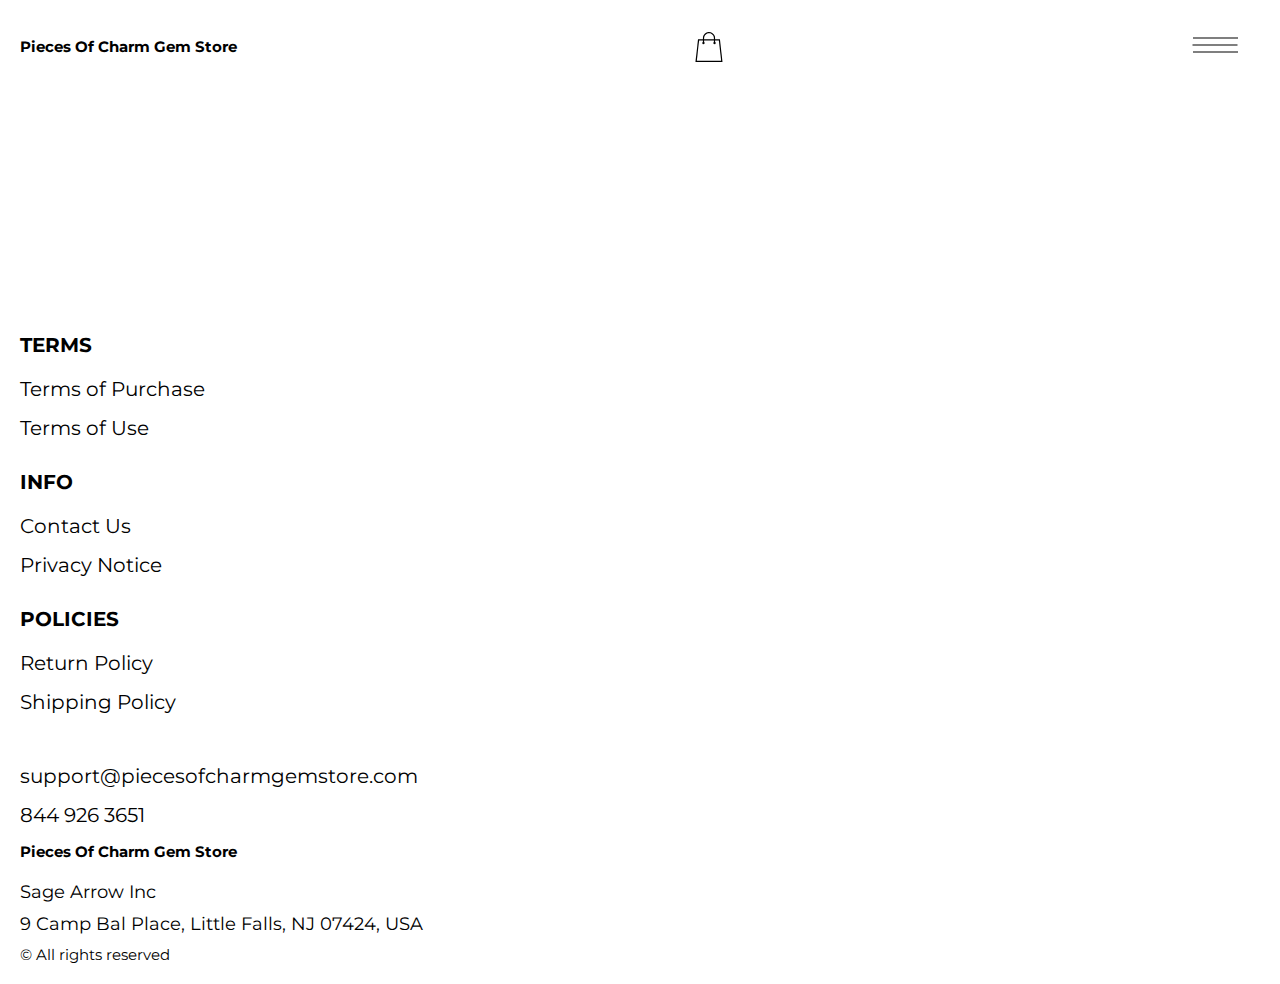
<file: product-page.html>
<!DOCTYPE html>
<html lang="en">

<head>
    <meta charset="UTF-8" />
    <meta http-equiv="X-UA-Compatible" content="IE=edge" />
    <meta name="viewport" content="width=device-width, initial-scale=1.0" />
    <link rel="stylesheet" href="./css/style.css" />
    <title>Shop</title>
</head>

<body>


    <div class="wrapper">

      <div class="error__overlay js_error__overlay">
        <div class="error">
          <span class="text bold error__text error__title">ERROR:</span>
          <p class="text error__text">You cannot add more than $500 worth of items to your cart.</p>
          <p class="text error__text">The selected item will not be added.</p>
          <button class="text error__btn js_error__btn">close</button>
        </div>
      </div>

      
      <div class="header__wrapper">
        <div class="container">
       
       
          <header class="header">
           
             
              <div class="header__top">
                <a href="./index.html" class="header__logo logo js_website-name"></a>
                <a href="./shop.html" class="cart__span-box">
                     
                  <svg version="1.0" xmlns="http://www.w3.org/2000/svg"
                  width="884.000000pt" height="980.000000pt" viewBox="0 0 884.000000 980.000000"
                  preserveAspectRatio="xMidYMid meet">
                 
                 <g transform="translate(0.000000,980.000000) scale(0.100000,-0.100000)"
                  stroke="none">
                 <path d="M4190 9785 c-397 -49 -766 -214 -1078 -479 -198 -169 -378 -403 -492
                 -640 -142 -295 -175 -460 -186 -931 -2 -126 -7 -254 -10 -282 l-5 -53 -784 0
                 c-431 0 -786 -4 -789 -8 -7 -11 -57 -438 -256 -2182 -403 -3524 -580 -5101
                 -580 -5162 l0 -48 4410 0 4410 0 0 46 c0 53 -25 278 -250 2264 -404 3559 -578
                 5068 -586 5082 -3 4 -358 8 -789 8 l-784 0 -5 53 c-3 28 -8 164 -11 301 -8
                 366 -25 491 -96 700 -298 870 -1211 1443 -2119 1331z m555 -419 c203 -46 435
                 -147 597 -262 109 -78 297 -267 375 -377 70 -100 168 -287 207 -395 71 -198
                 96 -386 96 -709 l0 -223 -1600 0 -1600 0 0 219 c0 228 11 374 36 501 39 191
                 146 435 267 607 77 109 266 299 372 375 197 139 461 247 680 278 97 14 489 4
                 570 -14z m-2315 -2595 l0 -219 -54 -40 c-105 -80 -151 -185 -144 -331 6 -113
                 44 -197 122 -269 90 -81 132 -97 261 -97 98 0 116 3 167 27 76 35 153 109 192
                 183 30 57 31 65 31 175 0 106 -2 119 -28 170 -16 30 -57 84 -93 120 l-64 66 0
                 217 0 217 1600 0 1600 0 0 -217 0 -217 -64 -66 c-36 -36 -77 -90 -93 -120 -26
                 -51 -28 -64 -28 -170 0 -110 1 -118 31 -175 39 -74 116 -148 192 -183 51 -24
                 69 -27 167 -27 129 0 171 16 261 97 78 72 116 156 122 269 7 145 -38 248 -144
                 332 l-54 42 0 217 0 218 615 0 c338 0 615 -3 615 -7 0 -5 5 -37 10 -73 18
                 -125 261 -2247 520 -4540 197 -1744 221 -1961 215 -1971 -8 -12 -7922 -12
                 -7929 0 -7 10 30 344 224 2061 291 2568 505 4432 516 4498 l6 32 614 0 614 0
                 0 -219z"/>
                 </g>
                 </svg>
                    <span class="cart__span js_cart__span"></span>
                </a>
                <div class="header-block">
                  <div class="header__top-box">
                    <button class="header__btn js_menu-btn">
                      <span></span>
                    </button>
                 
                
                   </div>
      
                    <nav class="nav js_menu">
                    
                    
                      <ul class="nav__list">
                        <li class="nav__item">
                          <p class="nav__title">
                            Terms
                            <ul class="nav__sub-list">
                              <li class="nav__sub-item">
                                <a href="./purchase.html" class="nav__link">Terms of Purchase</a>
                              </li>
                              <li class="nav__sub-item">
                                <a href="./use.html" class="nav__link">Terms of Use</a>
                              </li>
                            </ul>
                          </p>
                        </li>
                        <li class="nav__item">
                          <p class="nav__title">
                            Info
                            <ul class="nav__sub-list">
                              <li class="nav__sub-item">
                                <a href="./contacts.html" class="nav__link">Contact Us</a>
                              </li>
                              <li class="nav__sub-item">
                                <a href="./privacy.html" class="nav__link">Privacy Notice</a>
                              </li>
                            </ul>
                          </p>
                        </li>
                        <li class="nav__item">
                          <p class="nav__title">
                            Policies
                            <ul class="nav__sub-list">
                              <li class="nav__sub-item">
                                <a href="./return.html" class="nav__link">Return Policy</a>
                              </li>
                              <li class="nav__sub-item">
                                <a href="./shipping.html" class="nav__link">Shipping Policy</a>
                              </li>
                            </ul>
                          </p>
                        </li>
                      </ul>
                    </nav>
                </div>
   
            
            </div>
          </header>
       
        </div>
      </div>
  
      <main class="main bg-main">
        <div class="prod__wrapper white__wrapper">
            <section class="prod">
                <div class="container">
                    <div class="js_prod__block"></div>   
                </div>
            </section>
        </div>
    </main>
  
    
    <div class="footer__wrapper">

      <div class="container">
        <footer class="footer">

          <div class="footer__top">
            <div class="footer__top-block">
              <div class="footer__block">
                <p class="footer__title">Terms</p>
                <ul class="footer__list">
                  <li class="footer__item">
                    <a href="./purchase.html" class="footer__link">Terms of Purchase</a>
                  </li>
                  <li class="footer__item">
                    <a href="./use.html" class="footer__link">Terms of Use</a>
                  </li>
                </ul>
              </div>
              <div class="footer__block">
                <p class="footer__title">Info</p>
                <ul class="footer__list">
                  <li class="footer__item">
                    <a href="./contacts.html" class="footer__link">Contact Us</a>
                  </li>
                  <li class="footer__item">
                    <a href="./privacy.html" class="footer__link">Privacy Notice</a>
                  </li>

                </ul>
              </div>
              <div class="footer__block">
                <p class="footer__title">Policies</p>
                <ul class="footer__list">
                  <li class="footer__item">
                    <a href="./return.html" class="footer__link">Return Policy</a>
                  </li>
                  <li class="footer__item">
                    <a href="./shipping.html" class="footer__link">Shipping Policy</a>
                  </li>
             
                </ul>
              </div>

            </div>

          </div>

          <div class="footer__bottom">
            <ul class="footer__list footer__list--bottom">
              <li class="footer__item">
                <a href="" class="footer__link footer__link-email js_website-email"></a>
              </li>
              <li class="footer__item">
                <a href="" class="footer__link footer__link-phone js_website-phone"></a>
              </li>
            </ul>
            <div class="footer__block--bottom">
              <a href="./index.html" class="footer__logo logo js_website-name"></a>
              <p class="text text--mb js_website-corp"></p>
              <p class="text text--mb js_website-address"></p>
              <span class="footer__span">© All rights reserved</span>
            </div>
          </div>
        </footer>
      </div>
    </div>
    </div>
    
 <script src="./js/jquery-3.7.1.js"></script>
    <script type='text/javascript' src='https://thebestproductmanager.com/products/prices-nxg-object'></script>
    <!-- <script type="module" src="./js/data/products.js"></script> -->
    <script type="module" src="./js/product.js"></script>
    <script type="module" src="./js/prod-preview.js"></script>
    <script type="module" src="./js/calculate-total.js"></script>
    <script type="module" src="./js/on-load.js"></script>
    <script type="module" src="./js/website-data.js"></script> 
    <script>
      const menuBtn = document.querySelector('.js_menu-btn');
      const menu = document.querySelector('.js_menu');
      menuBtn.addEventListener('click', () => {
        menuBtn.classList.toggle('active');
        menu.classList.toggle('open-menu');
        document.body.classList.toggle('open-menu');
      })
    </script>
</body>

</html>
</file>
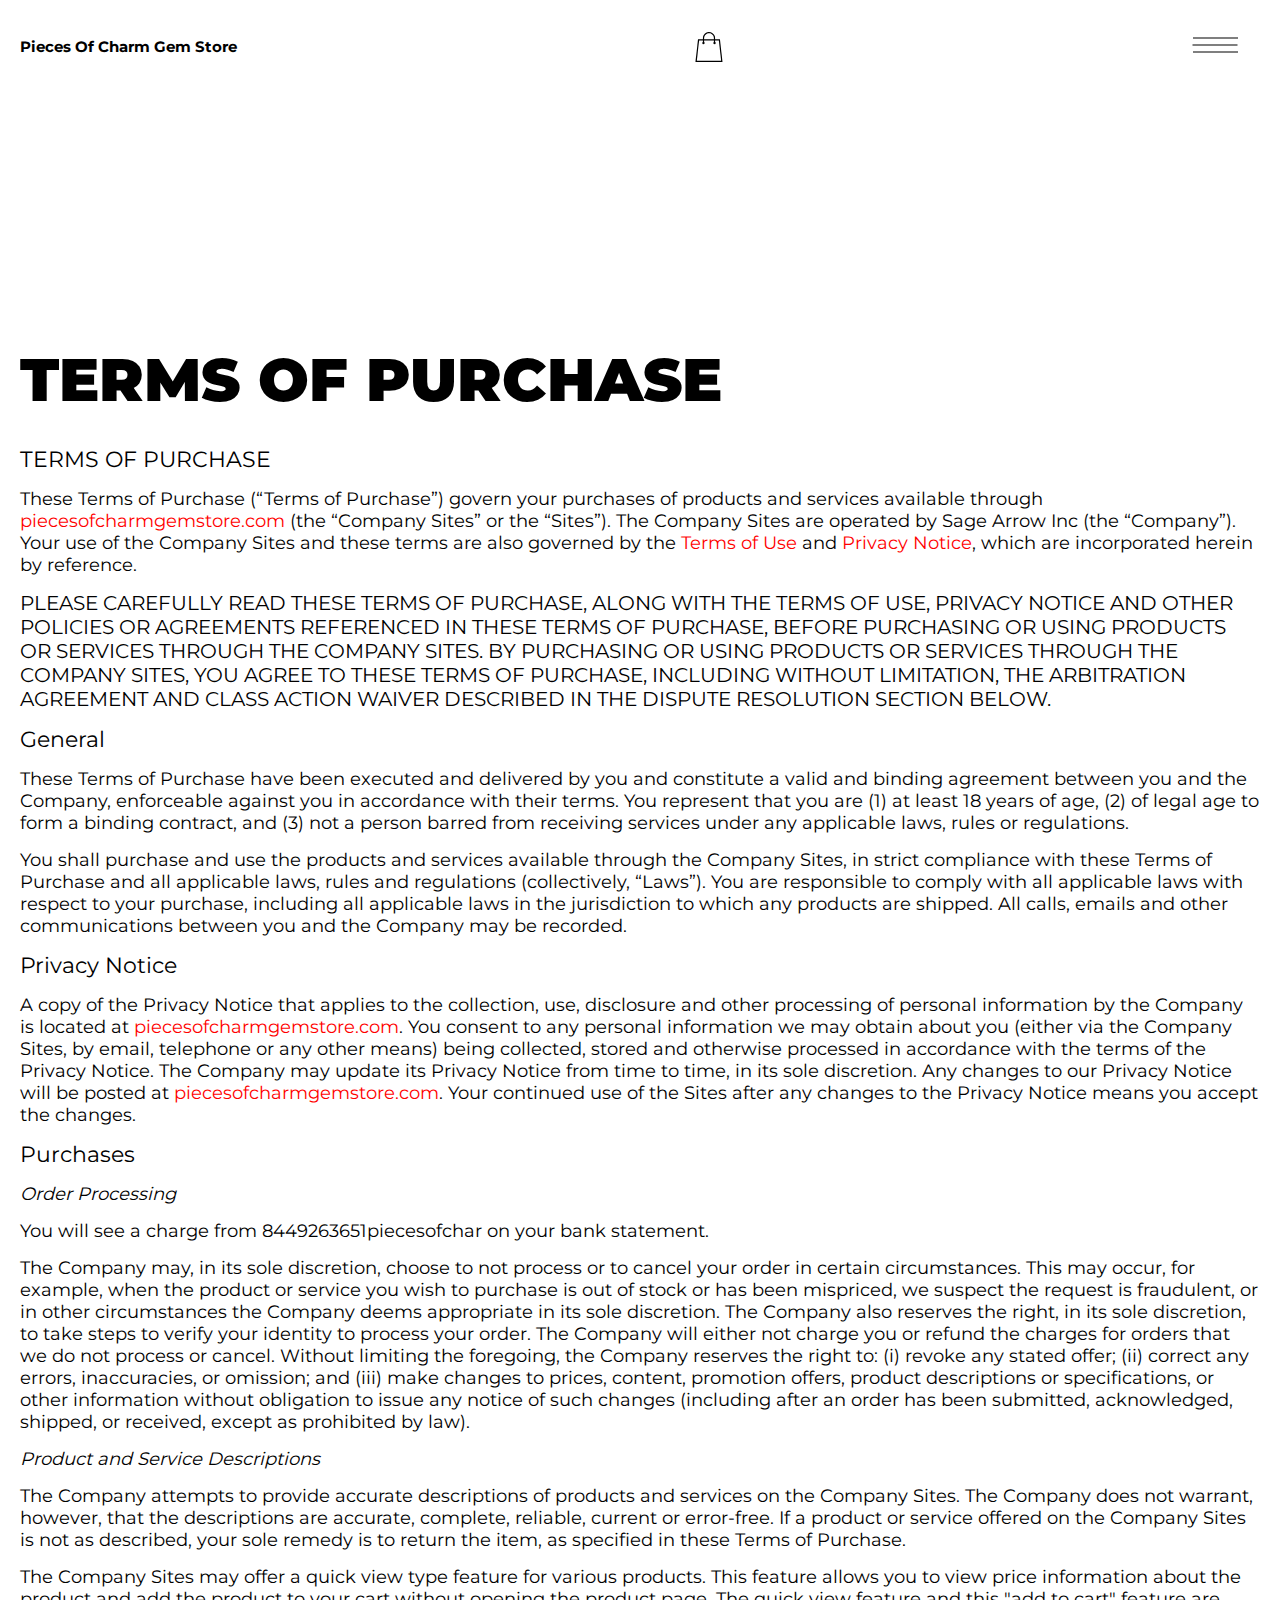
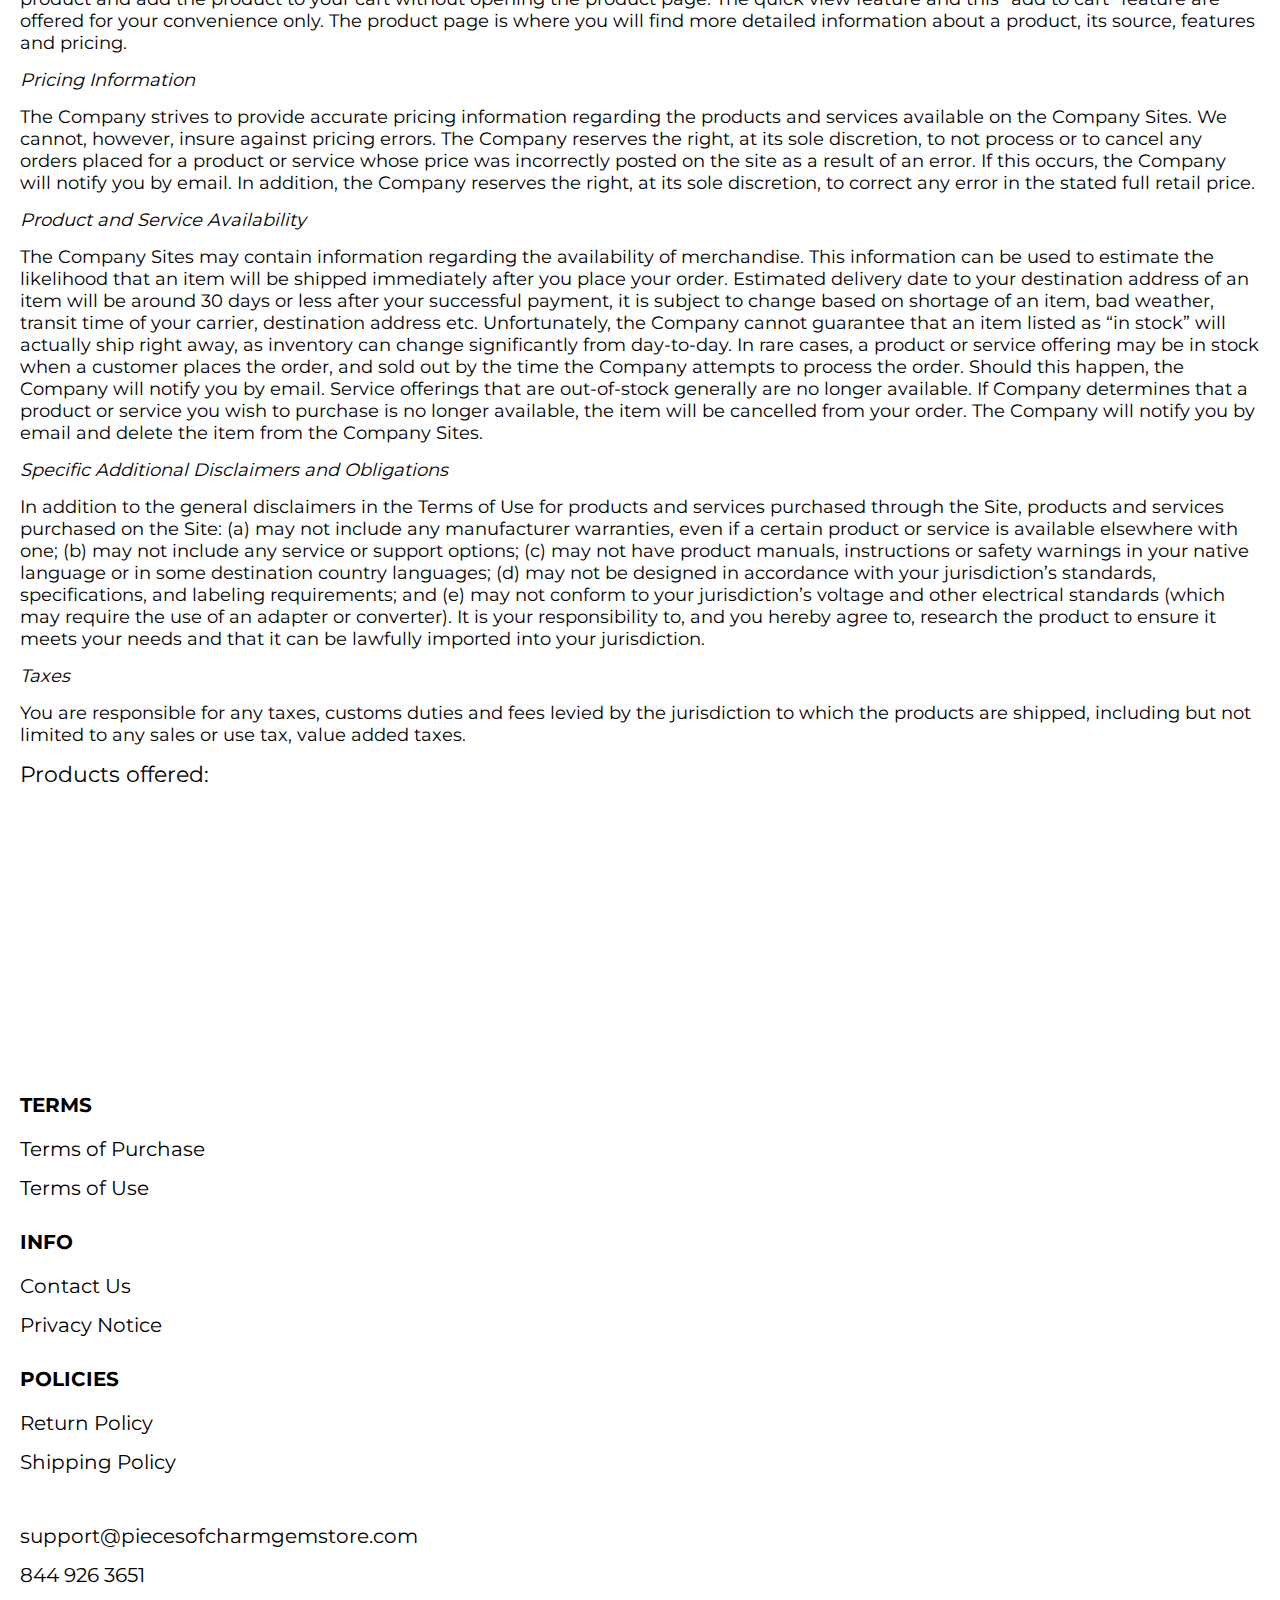
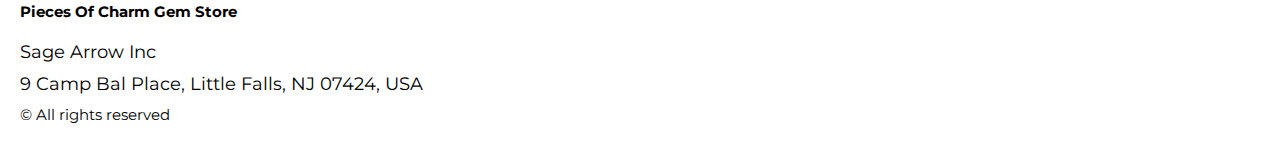
<file: purchase.html>
<!DOCTYPE html>
<html lang="en">

<head>
  <meta charset="UTF-8" />
  <meta http-equiv="X-UA-Compatible" content="IE=edge" />
  <meta name="viewport" content="width=device-width, initial-scale=1.0" />
  <link rel="stylesheet" href="./css/style.css" />
  <title>Shop</title>
</head>

<body>


  <div class="wrapper">
    <div class="header__wrapper">
      <div class="container">
     
     
        <header class="header">
         
           
            <div class="header__top">
              <a href="./index.html" class="header__logo logo js_website-name"></a>
              <a href="./shop.html" class="cart__span-box">
                   
                <svg version="1.0" xmlns="http://www.w3.org/2000/svg"
                width="884.000000pt" height="980.000000pt" viewBox="0 0 884.000000 980.000000"
                preserveAspectRatio="xMidYMid meet">
               
               <g transform="translate(0.000000,980.000000) scale(0.100000,-0.100000)"
                stroke="none">
               <path d="M4190 9785 c-397 -49 -766 -214 -1078 -479 -198 -169 -378 -403 -492
               -640 -142 -295 -175 -460 -186 -931 -2 -126 -7 -254 -10 -282 l-5 -53 -784 0
               c-431 0 -786 -4 -789 -8 -7 -11 -57 -438 -256 -2182 -403 -3524 -580 -5101
               -580 -5162 l0 -48 4410 0 4410 0 0 46 c0 53 -25 278 -250 2264 -404 3559 -578
               5068 -586 5082 -3 4 -358 8 -789 8 l-784 0 -5 53 c-3 28 -8 164 -11 301 -8
               366 -25 491 -96 700 -298 870 -1211 1443 -2119 1331z m555 -419 c203 -46 435
               -147 597 -262 109 -78 297 -267 375 -377 70 -100 168 -287 207 -395 71 -198
               96 -386 96 -709 l0 -223 -1600 0 -1600 0 0 219 c0 228 11 374 36 501 39 191
               146 435 267 607 77 109 266 299 372 375 197 139 461 247 680 278 97 14 489 4
               570 -14z m-2315 -2595 l0 -219 -54 -40 c-105 -80 -151 -185 -144 -331 6 -113
               44 -197 122 -269 90 -81 132 -97 261 -97 98 0 116 3 167 27 76 35 153 109 192
               183 30 57 31 65 31 175 0 106 -2 119 -28 170 -16 30 -57 84 -93 120 l-64 66 0
               217 0 217 1600 0 1600 0 0 -217 0 -217 -64 -66 c-36 -36 -77 -90 -93 -120 -26
               -51 -28 -64 -28 -170 0 -110 1 -118 31 -175 39 -74 116 -148 192 -183 51 -24
               69 -27 167 -27 129 0 171 16 261 97 78 72 116 156 122 269 7 145 -38 248 -144
               332 l-54 42 0 217 0 218 615 0 c338 0 615 -3 615 -7 0 -5 5 -37 10 -73 18
               -125 261 -2247 520 -4540 197 -1744 221 -1961 215 -1971 -8 -12 -7922 -12
               -7929 0 -7 10 30 344 224 2061 291 2568 505 4432 516 4498 l6 32 614 0 614 0
               0 -219z"/>
               </g>
               </svg>
                  <span class="cart__span js_cart__span"></span>
              </a>
              <div class="header-block">
                <div class="header__top-box">
                  <button class="header__btn js_menu-btn">
                    <span></span>
                  </button>
               
              
                 </div>
    
                  <nav class="nav js_menu">
                  
                  
                    <ul class="nav__list">
                      <li class="nav__item">
                        <p class="nav__title">
                          Terms
                          <ul class="nav__sub-list">
                            <li class="nav__sub-item">
                              <a href="./purchase.html" class="nav__link">Terms of Purchase</a>
                            </li>
                            <li class="nav__sub-item">
                              <a href="./use.html" class="nav__link">Terms of Use</a>
                            </li>
                          </ul>
                        </p>
                      </li>
                      <li class="nav__item">
                        <p class="nav__title">
                          Info
                          <ul class="nav__sub-list">
                            <li class="nav__sub-item">
                              <a href="./contacts.html" class="nav__link">Contact Us</a>
                            </li>
                            <li class="nav__sub-item">
                              <a href="./privacy.html" class="nav__link">Privacy Notice</a>
                            </li>
                          </ul>
                        </p>
                      </li>
                      <li class="nav__item">
                        <p class="nav__title">
                          Policies
                          <ul class="nav__sub-list">
                            <li class="nav__sub-item">
                              <a href="./return.html" class="nav__link">Return Policy</a>
                            </li>
                            <li class="nav__sub-item">
                              <a href="./shipping.html" class="nav__link">Shipping Policy</a>
                            </li>
                          </ul>
                        </p>
                      </li>
                    </ul>
                  </nav>
              </div>
 
          
          </div>
        </header>
     
      </div>
    </div>

    <main class="main bg-main">
      <div class="text-section__wrapper white__wrapper">
        <section class="text-section">
          <div class="container">
            <h1 class="title">TERMS OF PURCHASE</h1>
             <p class="text"><span class="bold">TERMS OF PURCHASE</span></p>
             <p class="text">These Terms of Purchase (“Terms of Purchase”) govern your purchases of products and services available through <a href="" class="link js_website-url"></a> (the “Company Sites” or the “Sites”). The Company Sites are operated by <span class="js_website-corp"></span> (the “Company”). Your use of the Company Sites and these terms are also governed by the <a href="./use.html" class="link">Terms of Use</a> and <a href="./privacy.html" class="link">Privacy Notice</a>, which are incorporated herein by reference.</p>
             <p class="text up">PLEASE CAREFULLY read THESE TERMS OF PURCHASE, ALONG WITH THE TERMS OF USE, PRIVACY NOTICE AND OTHER POLICIES OR AGREEMENTS REFERENCED IN THESE TERMS OF PURCHASE, BEFORE PURCHASING OR USING PRODUCTS OR SERVICES THROUGH THE COMPANY SITES. BY PURCHASING OR USING PRODUCTS OR SERVICES THROUGH THE COMPANY SITES, YOU AGREE TO THESE TERMS OF PURCHASE, INCLUDING WITHOUT LIMITATION, THE ARBITRATION AGREEMENT AND CLASS ACTION WAIVER DESCRIBED IN THE DISPUTE RESOLUTION SECTION BELOW.</p>
             <p class="text bold">General</p>
             <p class="text">These Terms of Purchase have been executed and delivered by you and constitute a valid and binding agreement between you and the Company, enforceable against you in accordance with their terms. You represent that you are (1) at least 18 years of age, (2) of legal age to form a binding contract, and (3) not a person barred from receiving services under any applicable laws, rules or regulations.</p>
             <p class="text">You shall purchase and use the products and services available through the Company Sites, in strict compliance with these Terms of Purchase and all applicable laws, rules and regulations (collectively, “Laws”). You are responsible to comply with all applicable laws with respect to your purchase, including all applicable laws in the jurisdiction to which any products are shipped. All calls, emails and other communications between you and the Company may be recorded.</p>
             <p class="text bold">Privacy Notice</p>
             <p class="text">A copy of the Privacy Notice that applies to the collection, use, 
                 disclosure and other processing of personal 
                 information by the Company is located at <a href="" class="link js_website-url"></a>. 
                 You consent to any personal information we may obtain about you (either via the Company Sites, by email, telephone or any other means) 
                 being collected, stored and otherwise processed in accordance with the terms of the Privacy Notice. 
                 The Company may update its Privacy Notice from time to time, in its sole discretion. Any changes to our Privacy 
                 Notice will be posted at <a href="" class="link js_website-url"></a>. Your continued use of the Sites after any changes to the Privacy Notice means you accept the changes.</p>
             <p class="text bold">Purchases</p>
             <p class="text italic">Order Processing</p>
             <p class="text">You will see a charge from <span class="js_website-desc"></span> on your bank statement.</p>
             <p class="text">The Company may, in its sole discretion, choose to not process or to cancel your order in certain circumstances. This may occur, for example, when the product or service you wish to purchase is out of stock or has been mispriced, we suspect the request is fraudulent, or in other circumstances the Company deems appropriate in its sole discretion. The Company also reserves the right, in its sole discretion, to take steps to verify your identity to process your order. The Company will either not charge you or refund the charges for orders that we do not process or cancel. Without limiting the foregoing, the Company reserves the right to: (i) revoke any stated offer; (ii) correct any errors, inaccuracies, or omission; and (iii) make changes to prices, content, promotion offers, product descriptions or specifications, or other information without obligation to issue any notice of such changes (including after an order has been submitted, acknowledged, shipped, or received, except as prohibited by law).</p>
             <p class="text italic">Product and Service Descriptions</p>
             <p class="text">The Company attempts to provide accurate descriptions of products and services on the Company Sites. The Company does not warrant, however, that the descriptions are accurate, complete, reliable, current or error-free. If a product or service offered on the Company Sites is not as described, your sole remedy is to return the item, as specified in these Terms of Purchase.</p>
             <p class="text">The Company Sites may offer a quick view type feature for various products. This feature allows you to view price information about the product and add the product to your cart without opening the product page. The quick view feature and this "add to cart" feature are offered for your convenience only. The product page is where you will find more detailed information about a product, its source, features and pricing.</p>
             <p class="text italic">Pricing Information</p>
             <p class="text">The Company strives to provide accurate pricing information regarding the products and services available on the Company Sites. We cannot, however, insure against pricing errors. The Company reserves the right, at its sole discretion, to not process or to cancel any orders placed for a product or service whose price was incorrectly posted on the site as a result of an error. If this occurs, the Company will notify you by email. In addition, the Company reserves the right, at its sole discretion, to correct any error in the stated full retail price.</p>
             <p class="text italic">Product and Service Availability</p>
             <p class="text">The Company Sites may contain information regarding the availability of merchandise. This information can be used to estimate the likelihood that an item will be shipped immediately after you place your order. Estimated delivery date to your destination address of an item will be around 30 days or less after your successful payment, it is subject to change based on shortage of an item, bad weather, transit time of your carrier, destination address etc. Unfortunately, the Company cannot guarantee that an item listed as “in stock” will actually ship right away, as inventory can change significantly from day-to-day. In rare cases, a product or service offering may be in stock when a customer places the order, and sold out by the time the Company attempts to process the order. Should this happen, the Company will notify you by email. Service offerings that are out-of-stock generally are no longer available. If Company determines that a product or service you wish to purchase is no longer available, the item will be cancelled from your order. The Company will notify you by email and delete the item from the Company Sites.</p>
             <p class="text italic">Specific Additional Disclaimers and Obligations</p>
             <p class="text">In addition to the general disclaimers in the Terms of Use for products and services purchased through the Site, products and services purchased on the Site: (a) may not include any manufacturer warranties, even if a certain product or service is available elsewhere with one; (b) may not include any service or support options; (c) may not have product manuals, instructions or safety warnings in your native language or in some destination country languages; (d) may not be designed in accordance with your jurisdiction’s standards, specifications, and labeling requirements; and (e) may not conform to your jurisdiction’s voltage and other electrical standards (which may require the use of an adapter or converter). It is your responsibility to, and you hereby agree to, research the product to ensure it meets your needs and that it can be lawfully imported into your jurisdiction.</p>
             <p class="text italic">Taxes</p>
             <p class="text">You are responsible for any taxes, customs duties and fees levied by the jurisdiction to which the products are shipped, including but not limited to any sales or use tax, value added taxes.</p>
             <p class="text bold">Products offered:</p>
             <div class="js_purchase__product-list"></div>
        </div>
        </section>
    </div>
    </main>

    
    <div class="footer__wrapper">

      <div class="container">
        <footer class="footer">

          <div class="footer__top">
            <div class="footer__top-block">
              <div class="footer__block">
                <p class="footer__title">Terms</p>
                <ul class="footer__list">
                  <li class="footer__item">
                    <a href="./purchase.html" class="footer__link">Terms of Purchase</a>
                  </li>
                  <li class="footer__item">
                    <a href="./use.html" class="footer__link">Terms of Use</a>
                  </li>
                </ul>
              </div>
              <div class="footer__block">
                <p class="footer__title">Info</p>
                <ul class="footer__list">
                  <li class="footer__item">
                    <a href="./contacts.html" class="footer__link">Contact Us</a>
                  </li>
                  <li class="footer__item">
                    <a href="./privacy.html" class="footer__link">Privacy Notice</a>
                  </li>

                </ul>
              </div>
              <div class="footer__block">
                <p class="footer__title">Policies</p>
                <ul class="footer__list">
                  <li class="footer__item">
                    <a href="./return.html" class="footer__link">Return Policy</a>
                  </li>
                  <li class="footer__item">
                    <a href="./shipping.html" class="footer__link">Shipping Policy</a>
                  </li>
                 
                </ul>
              </div>

            </div>

          </div>

          <div class="footer__bottom">
            <ul class="footer__list footer__list--bottom">
              <li class="footer__item">
                <a href="" class="footer__link footer__link-email js_website-email"></a>
              </li>
              <li class="footer__item">
                <a href="" class="footer__link footer__link-phone js_website-phone"></a>
              </li>
            </ul>
            <div class="footer__block--bottom">
              <a href="./index.html" class="footer__logo logo js_website-name"></a>
              <p class="text text--mb js_website-corp"></p>
              <p class="text text--mb js_website-address"></p>
              <span class="footer__span">© All rights reserved</span>
            </div>
          </div>
        </footer>
      </div>
    </div>
  </div>
 <script src="./js/jquery-3.7.1.js"></script>
  <script type='text/javascript' src='https://thebestproductmanager.com/products/prices-nxg-object'></script>
  <script type="module" src="./js/on-load.js"></script>
  <script type="module" src="./js/purchase.js"></script>
  <script type="module" src="./js/website-data.js"></script> 
  <script>
    const menuBtn = document.querySelector('.js_menu-btn');
    const menu = document.querySelector('.js_menu');
    menuBtn.addEventListener('click', () => {
      menuBtn.classList.toggle('active');
      menu.classList.toggle('open-menu');
      document.body.classList.toggle('open-menu');
    })
  </script>
</body>

</html>
</file>
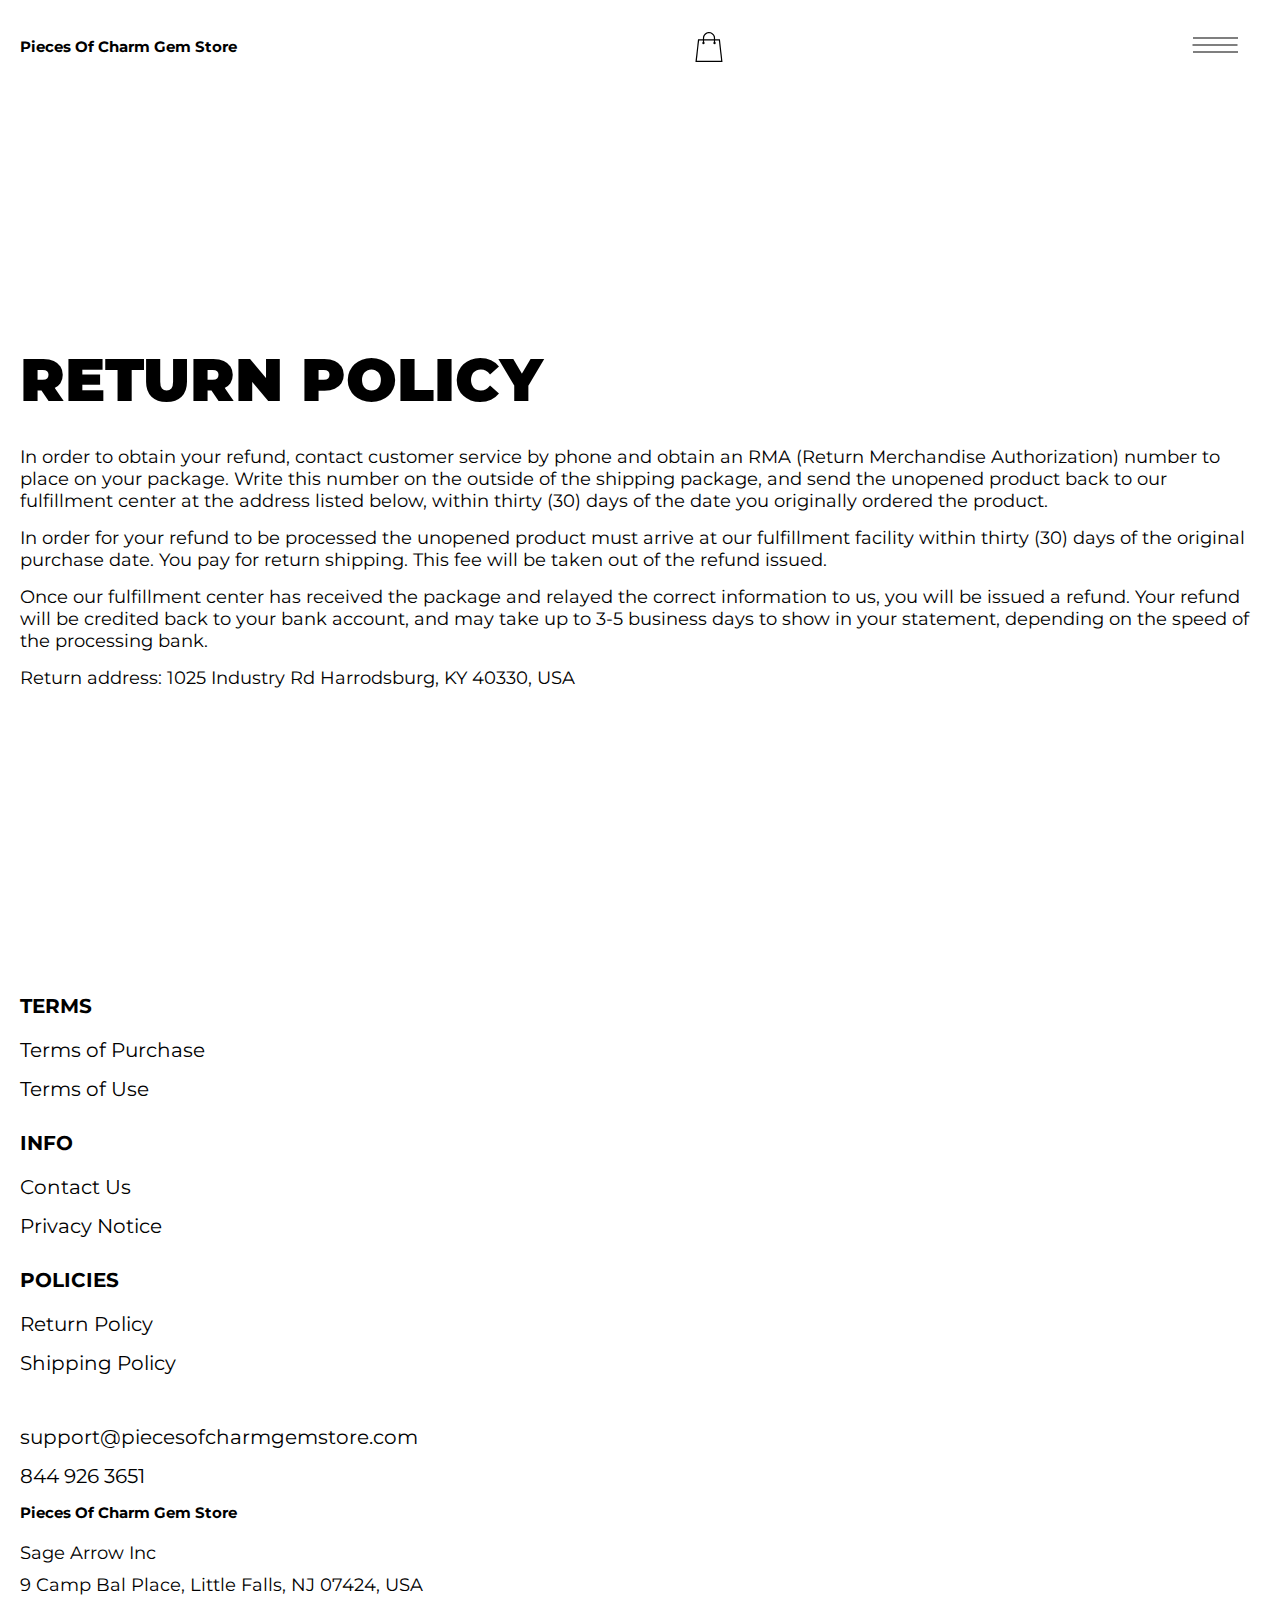
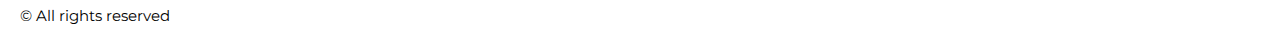
<file: return.html>
<!DOCTYPE html>
<html lang="en">

<head>
  <meta charset="UTF-8" />
  <meta http-equiv="X-UA-Compatible" content="IE=edge" />
  <meta name="viewport" content="width=device-width, initial-scale=1.0" />
  <link rel="stylesheet" href="./css/style.css" />
  <title>Shop</title>
</head>

<body>



  <div class="wrapper">
    <div class="header__wrapper">
      <div class="container">
     
     
        <header class="header">
         
           
            <div class="header__top">
              <a href="./index.html" class="header__logo logo js_website-name"></a>
              <a href="./shop.html" class="cart__span-box">
                   
                <svg version="1.0" xmlns="http://www.w3.org/2000/svg"
                width="884.000000pt" height="980.000000pt" viewBox="0 0 884.000000 980.000000"
                preserveAspectRatio="xMidYMid meet">
               
               <g transform="translate(0.000000,980.000000) scale(0.100000,-0.100000)"
                stroke="none">
               <path d="M4190 9785 c-397 -49 -766 -214 -1078 -479 -198 -169 -378 -403 -492
               -640 -142 -295 -175 -460 -186 -931 -2 -126 -7 -254 -10 -282 l-5 -53 -784 0
               c-431 0 -786 -4 -789 -8 -7 -11 -57 -438 -256 -2182 -403 -3524 -580 -5101
               -580 -5162 l0 -48 4410 0 4410 0 0 46 c0 53 -25 278 -250 2264 -404 3559 -578
               5068 -586 5082 -3 4 -358 8 -789 8 l-784 0 -5 53 c-3 28 -8 164 -11 301 -8
               366 -25 491 -96 700 -298 870 -1211 1443 -2119 1331z m555 -419 c203 -46 435
               -147 597 -262 109 -78 297 -267 375 -377 70 -100 168 -287 207 -395 71 -198
               96 -386 96 -709 l0 -223 -1600 0 -1600 0 0 219 c0 228 11 374 36 501 39 191
               146 435 267 607 77 109 266 299 372 375 197 139 461 247 680 278 97 14 489 4
               570 -14z m-2315 -2595 l0 -219 -54 -40 c-105 -80 -151 -185 -144 -331 6 -113
               44 -197 122 -269 90 -81 132 -97 261 -97 98 0 116 3 167 27 76 35 153 109 192
               183 30 57 31 65 31 175 0 106 -2 119 -28 170 -16 30 -57 84 -93 120 l-64 66 0
               217 0 217 1600 0 1600 0 0 -217 0 -217 -64 -66 c-36 -36 -77 -90 -93 -120 -26
               -51 -28 -64 -28 -170 0 -110 1 -118 31 -175 39 -74 116 -148 192 -183 51 -24
               69 -27 167 -27 129 0 171 16 261 97 78 72 116 156 122 269 7 145 -38 248 -144
               332 l-54 42 0 217 0 218 615 0 c338 0 615 -3 615 -7 0 -5 5 -37 10 -73 18
               -125 261 -2247 520 -4540 197 -1744 221 -1961 215 -1971 -8 -12 -7922 -12
               -7929 0 -7 10 30 344 224 2061 291 2568 505 4432 516 4498 l6 32 614 0 614 0
               0 -219z"/>
               </g>
               </svg>
                  <span class="cart__span js_cart__span"></span>
              </a>
              <div class="header-block">
                <div class="header__top-box">
                  <button class="header__btn js_menu-btn">
                    <span></span>
                  </button>
               
              
                 </div>
    
                  <nav class="nav js_menu">
                  
                  
                    <ul class="nav__list">
                      <li class="nav__item">
                        <p class="nav__title">
                          Terms
                          <ul class="nav__sub-list">
                            <li class="nav__sub-item">
                              <a href="./purchase.html" class="nav__link">Terms of Purchase</a>
                            </li>
                            <li class="nav__sub-item">
                              <a href="./use.html" class="nav__link">Terms of Use</a>
                            </li>
                          </ul>
                        </p>
                      </li>
                      <li class="nav__item">
                        <p class="nav__title">
                          Info
                          <ul class="nav__sub-list">
                            <li class="nav__sub-item">
                              <a href="./contacts.html" class="nav__link">Contact Us</a>
                            </li>
                            <li class="nav__sub-item">
                              <a href="./privacy.html" class="nav__link">Privacy Notice</a>
                            </li>
                          </ul>
                        </p>
                      </li>
                      <li class="nav__item">
                        <p class="nav__title">
                          Policies
                          <ul class="nav__sub-list">
                            <li class="nav__sub-item">
                              <a href="./return.html" class="nav__link">Return Policy</a>
                            </li>
                            <li class="nav__sub-item">
                              <a href="./shipping.html" class="nav__link">Shipping Policy</a>
                            </li>
                          </ul>
                        </p>
                      </li>
                    </ul>
                  </nav>
              </div>
 
          
          </div>
        </header>
     
      </div>
    </div>

    <main class="main bg-main">
      <div class="text-section__wrapper white__wrapper">
        <section class="text-section">
       
          <div class="container">
            <h1 class="title">RETURN POLICY</h1>
            <p class="text">In order to obtain your refund, contact customer service by phone and obtain an RMA (Return Merchandise Authorization) number to place on your package. Write this number on the outside of the shipping package, and send the unopened product back to our fulfillment center at the address listed below, within thirty (30) days of the date you originally ordered the product.</p>
            <p class="text">In order for your refund to be processed the unopened product must arrive at our fulfillment facility within thirty (30) days of the original purchase date. You pay for return shipping. This fee will be taken out of the refund issued.</p>
            <p class="text">Once our fulfillment center has received the package and relayed the correct information to us, you will be issued a refund. Your refund will be credited back to your bank account, and may take up to 3-5 business days to show in your statement, depending on the speed of the processing bank.</p>
            <p class="text">Return address: <span class="js_website-return-address"></span></p>
        </div>
        </section>
    </div>
     </main>

     
     <div class="footer__wrapper">

      <div class="container">
        <footer class="footer">

          <div class="footer__top">
            <div class="footer__top-block">
              <div class="footer__block">
                <p class="footer__title">Terms</p>
                <ul class="footer__list">
                  <li class="footer__item">
                    <a href="./purchase.html" class="footer__link">Terms of Purchase</a>
                  </li>
                  <li class="footer__item">
                    <a href="./use.html" class="footer__link">Terms of Use</a>
                  </li>
                </ul>
              </div>
              <div class="footer__block">
                <p class="footer__title">Info</p>
                <ul class="footer__list">
                  <li class="footer__item">
                    <a href="./contacts.html" class="footer__link">Contact Us</a>
                  </li>
                  <li class="footer__item">
                    <a href="./privacy.html" class="footer__link">Privacy Notice</a>
                  </li>

                </ul>
              </div>
              <div class="footer__block">
                <p class="footer__title">Policies</p>
                <ul class="footer__list">
                  <li class="footer__item">
                    <a href="./return.html" class="footer__link">Return Policy</a>
                  </li>
                  <li class="footer__item">
                    <a href="./shipping.html" class="footer__link">Shipping Policy</a>
                  </li>
                
                </ul>
              </div>

            </div>

          </div>

          <div class="footer__bottom">
            <ul class="footer__list footer__list--bottom">
              <li class="footer__item">
                <a href="" class="footer__link footer__link-email js_website-email"></a>
              </li>
              <li class="footer__item">
                <a href="" class="footer__link footer__link-phone js_website-phone"></a>
              </li>
            </ul>
            <div class="footer__block--bottom">
              <a href="./index.html" class="footer__logo logo js_website-name"></a>
              <p class="text text--mb js_website-corp"></p>
              <p class="text text--mb js_website-address"></p>
              <span class="footer__span">© All rights reserved</span>
            </div>
          </div>
        </footer>
      </div>
    </div>
  </div>
 <script src="./js/jquery-3.7.1.js"></script>
  <script type='text/javascript' src='https://thebestproductmanager.com/products/prices-nxg-object'></script>
  <script type="module" src="./js/on-load.js"></script>
  <script type="module" src="./js/website-data.js"></script> 
  <script>
    const menuBtn = document.querySelector('.js_menu-btn');
    const menu = document.querySelector('.js_menu');
    menuBtn.addEventListener('click', () => {
      menuBtn.classList.toggle('active');
      menu.classList.toggle('open-menu');
      document.body.classList.toggle('open-menu');
    })
  </script>
</body>

</html>
</file>
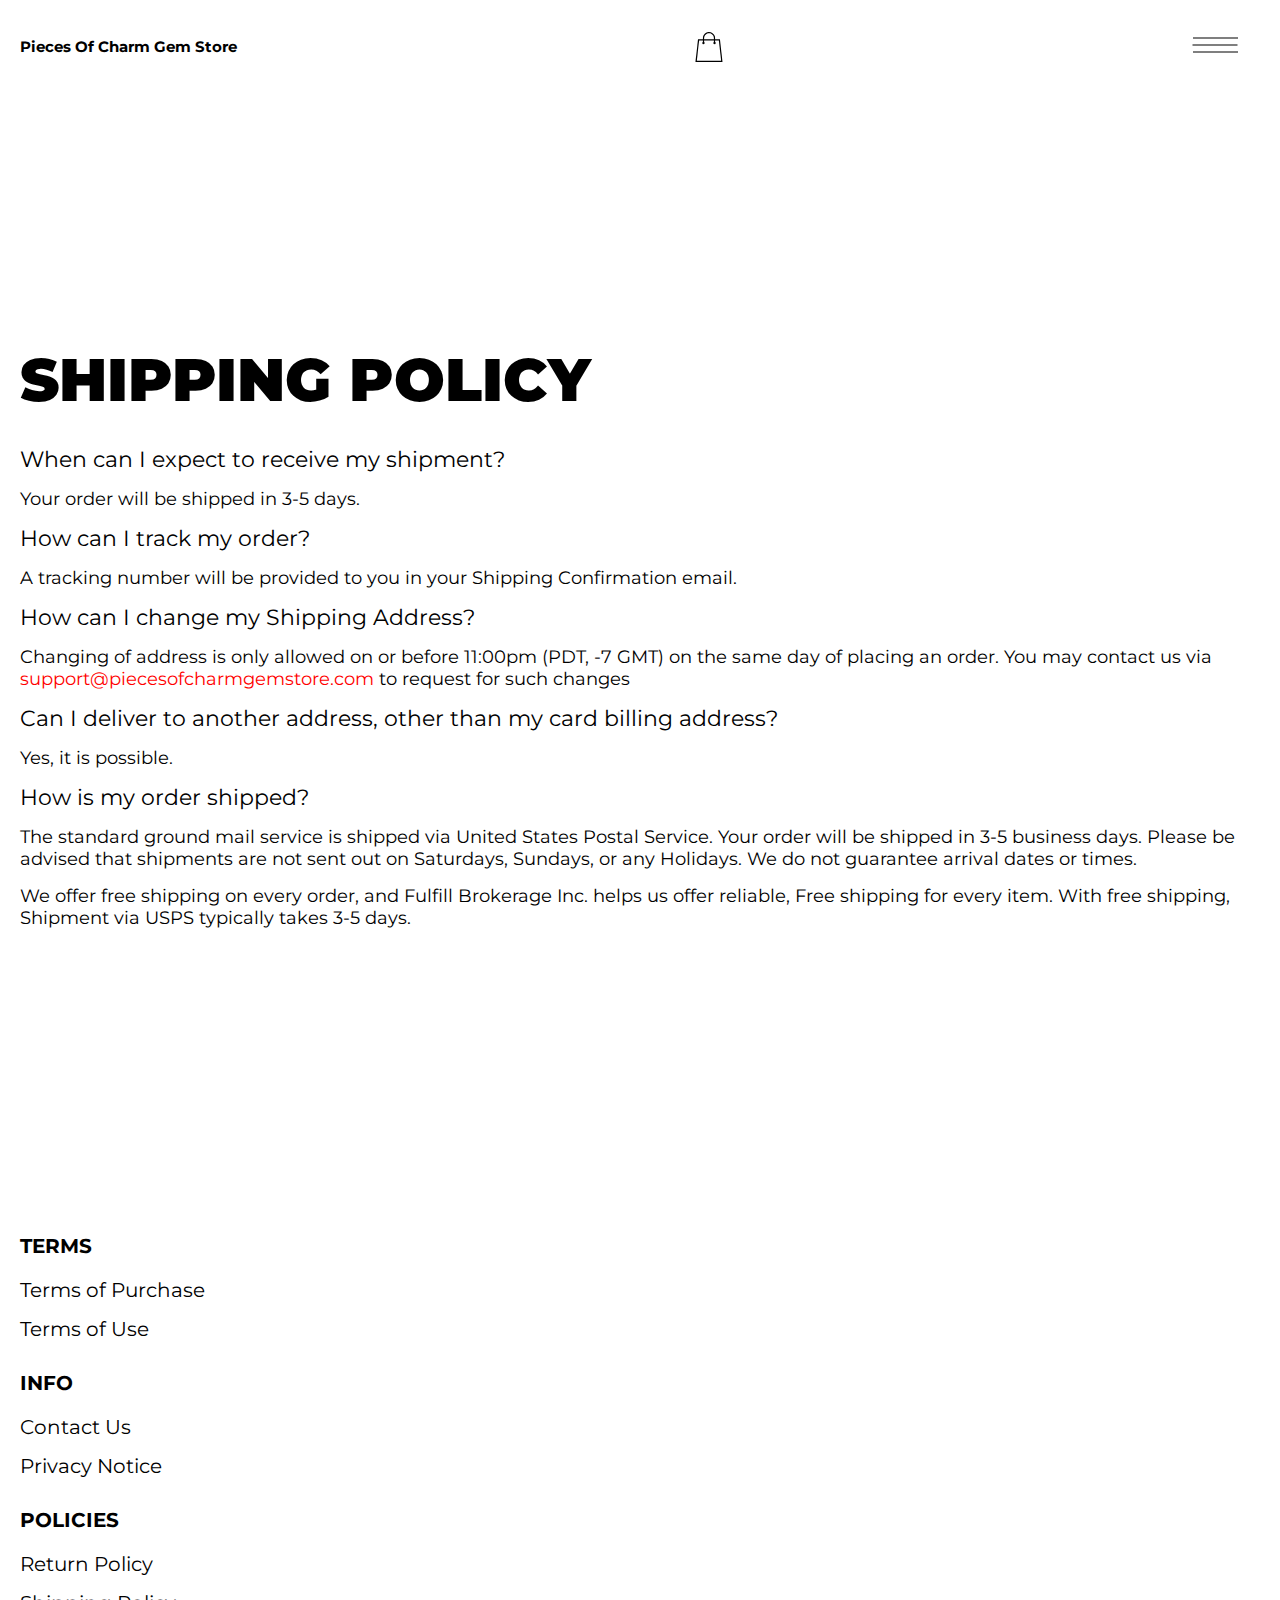
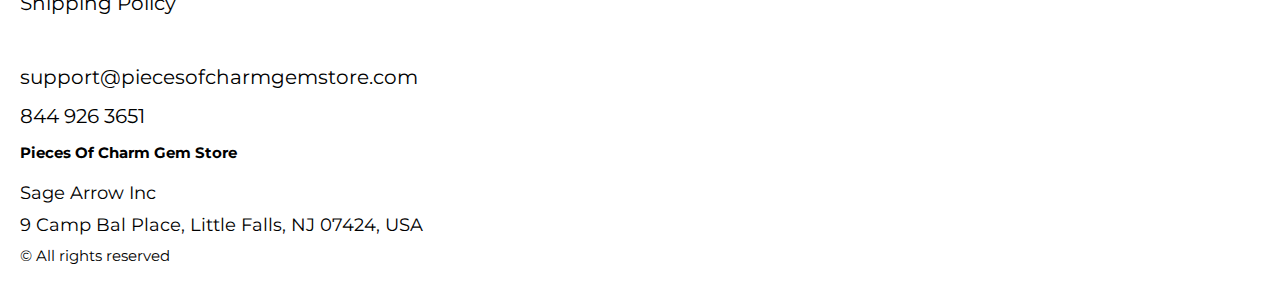
<file: shipping.html>
<!DOCTYPE html>
<html lang="en">

<head>
  <meta charset="UTF-8" />
  <meta http-equiv="X-UA-Compatible" content="IE=edge" />
  <meta name="viewport" content="width=device-width, initial-scale=1.0" />
  <link rel="stylesheet" href="./css/style.css" />
  <title>Shop</title>
</head>

<body>



  <div class="wrapper">
    <div class="header__wrapper">
      <div class="container">
     
     
        <header class="header">
         
           
            <div class="header__top">
              <a href="./index.html" class="header__logo logo js_website-name"></a>
              <a href="./shop.html" class="cart__span-box">
                   
                <svg version="1.0" xmlns="http://www.w3.org/2000/svg"
                width="884.000000pt" height="980.000000pt" viewBox="0 0 884.000000 980.000000"
                preserveAspectRatio="xMidYMid meet">
               
               <g transform="translate(0.000000,980.000000) scale(0.100000,-0.100000)"
                stroke="none">
               <path d="M4190 9785 c-397 -49 -766 -214 -1078 -479 -198 -169 -378 -403 -492
               -640 -142 -295 -175 -460 -186 -931 -2 -126 -7 -254 -10 -282 l-5 -53 -784 0
               c-431 0 -786 -4 -789 -8 -7 -11 -57 -438 -256 -2182 -403 -3524 -580 -5101
               -580 -5162 l0 -48 4410 0 4410 0 0 46 c0 53 -25 278 -250 2264 -404 3559 -578
               5068 -586 5082 -3 4 -358 8 -789 8 l-784 0 -5 53 c-3 28 -8 164 -11 301 -8
               366 -25 491 -96 700 -298 870 -1211 1443 -2119 1331z m555 -419 c203 -46 435
               -147 597 -262 109 -78 297 -267 375 -377 70 -100 168 -287 207 -395 71 -198
               96 -386 96 -709 l0 -223 -1600 0 -1600 0 0 219 c0 228 11 374 36 501 39 191
               146 435 267 607 77 109 266 299 372 375 197 139 461 247 680 278 97 14 489 4
               570 -14z m-2315 -2595 l0 -219 -54 -40 c-105 -80 -151 -185 -144 -331 6 -113
               44 -197 122 -269 90 -81 132 -97 261 -97 98 0 116 3 167 27 76 35 153 109 192
               183 30 57 31 65 31 175 0 106 -2 119 -28 170 -16 30 -57 84 -93 120 l-64 66 0
               217 0 217 1600 0 1600 0 0 -217 0 -217 -64 -66 c-36 -36 -77 -90 -93 -120 -26
               -51 -28 -64 -28 -170 0 -110 1 -118 31 -175 39 -74 116 -148 192 -183 51 -24
               69 -27 167 -27 129 0 171 16 261 97 78 72 116 156 122 269 7 145 -38 248 -144
               332 l-54 42 0 217 0 218 615 0 c338 0 615 -3 615 -7 0 -5 5 -37 10 -73 18
               -125 261 -2247 520 -4540 197 -1744 221 -1961 215 -1971 -8 -12 -7922 -12
               -7929 0 -7 10 30 344 224 2061 291 2568 505 4432 516 4498 l6 32 614 0 614 0
               0 -219z"/>
               </g>
               </svg>
                  <span class="cart__span js_cart__span"></span>
              </a>
              <div class="header-block">
                <div class="header__top-box">
                  <button class="header__btn js_menu-btn">
                    <span></span>
                  </button>
               
              
                 </div>
    
                  <nav class="nav js_menu">
                  
                  
                    <ul class="nav__list">
                      <li class="nav__item">
                        <p class="nav__title">
                          Terms
                          <ul class="nav__sub-list">
                            <li class="nav__sub-item">
                              <a href="./purchase.html" class="nav__link">Terms of Purchase</a>
                            </li>
                            <li class="nav__sub-item">
                              <a href="./use.html" class="nav__link">Terms of Use</a>
                            </li>
                          </ul>
                        </p>
                      </li>
                      <li class="nav__item">
                        <p class="nav__title">
                          Info
                          <ul class="nav__sub-list">
                            <li class="nav__sub-item">
                              <a href="./contacts.html" class="nav__link">Contact Us</a>
                            </li>
                            <li class="nav__sub-item">
                              <a href="./privacy.html" class="nav__link">Privacy Notice</a>
                            </li>
                          </ul>
                        </p>
                      </li>
                      <li class="nav__item">
                        <p class="nav__title">
                          Policies
                          <ul class="nav__sub-list">
                            <li class="nav__sub-item">
                              <a href="./return.html" class="nav__link">Return Policy</a>
                            </li>
                            <li class="nav__sub-item">
                              <a href="./shipping.html" class="nav__link">Shipping Policy</a>
                            </li>
                          </ul>
                        </p>
                      </li>
                    </ul>
                  </nav>
              </div>
 
          
          </div>
        </header>
     
      </div>
    </div>

    <main class="main bg-main">
      <div class="text-section__wrapper white__wrapper">
        <section class="text-section">
          <div class="container">
            <h1 class="title">SHIPPING POLICY</h1>
           <p class="text bold">When can I expect to receive my shipment?</p>
           <p class="text">Your order will be shipped in 3-5 days.</p>
           <p class="text bold">How can I track my order?</p>
           <p class="text">A tracking number will be provided to you in your Shipping Confirmation email.</p>
           <p class="text bold">How can I change my Shipping Address?</p>
           <p class="text">Changing of address is only allowed on or before 11:00pm (PDT, -7 GMT) on the same day of placing an order. You may contact us via <a href="" class="link js_website-email"></a> to request for such changes</p>
           <p class="text bold">Can I deliver to another address, other than my card billing address?</p>
           <p class="text">Yes, it is possible.</p>
           <p class="text bold">How is my order shipped?</p>
           <p class="text">The standard ground mail service is shipped via United States Postal Service. Your order will be shipped in 3-5 business days. Please be advised that shipments are not sent out on Saturdays, Sundays, or any Holidays. We do not guarantee arrival dates or times.</p>
           <p class="text">We offer free shipping on every order, and <span class="js_website-fulfill">FULFILLMENT NINJAS HUB INC</span> helps us offer reliable, Free shipping for every item. With free shipping, Shipment via USPS typically takes 3-5 days.</p>
        </div>
        </section>
    </div>
     </main>

  
     <div class="footer__wrapper">

      <div class="container">
        <footer class="footer">

          <div class="footer__top">
            <div class="footer__top-block">
              <div class="footer__block">
                <p class="footer__title">Terms</p>
                <ul class="footer__list">
                  <li class="footer__item">
                    <a href="./purchase.html" class="footer__link">Terms of Purchase</a>
                  </li>
                  <li class="footer__item">
                    <a href="./use.html" class="footer__link">Terms of Use</a>
                  </li>
                </ul>
              </div>
              <div class="footer__block">
                <p class="footer__title">Info</p>
                <ul class="footer__list">
                  <li class="footer__item">
                    <a href="./contacts.html" class="footer__link">Contact Us</a>
                  </li>
                  <li class="footer__item">
                    <a href="./privacy.html" class="footer__link">Privacy Notice</a>
                  </li>

                </ul>
              </div>
              <div class="footer__block">
                <p class="footer__title">Policies</p>
                <ul class="footer__list">
                  <li class="footer__item">
                    <a href="./return.html" class="footer__link">Return Policy</a>
                  </li>
                  <li class="footer__item">
                    <a href="./shipping.html" class="footer__link">Shipping Policy</a>
                  </li>
                 
                </ul>
              </div>

            </div>

          </div>

          <div class="footer__bottom">
            <ul class="footer__list footer__list--bottom">
              <li class="footer__item">
                <a href="" class="footer__link footer__link-email js_website-email"></a>
              </li>
              <li class="footer__item">
                <a href="" class="footer__link footer__link-phone js_website-phone"></a>
              </li>
            </ul>
            <div class="footer__block--bottom">
              <a href="./index.html" class="footer__logo logo js_website-name"></a>
              <p class="text text--mb js_website-corp"></p>
              <p class="text text--mb js_website-address"></p>
              <span class="footer__span">© All rights reserved</span>
            </div>
          </div>
        </footer>
      </div>
    </div>
  </div>
 <script src="./js/jquery-3.7.1.js"></script>
  <script type='text/javascript' src='https://thebestproductmanager.com/products/prices-nxg-object'></script>
  <script type="module" src="./js/on-load.js"></script>
  <script type="module" src="./js/website-data.js"></script> 
  <script>
    const menuBtn = document.querySelector('.js_menu-btn');
    const menu = document.querySelector('.js_menu');
    menuBtn.addEventListener('click', () => {
      menuBtn.classList.toggle('active');
      menu.classList.toggle('open-menu');
      document.body.classList.toggle('open-menu');
    })
  </script>
</body>

</html>
</file>
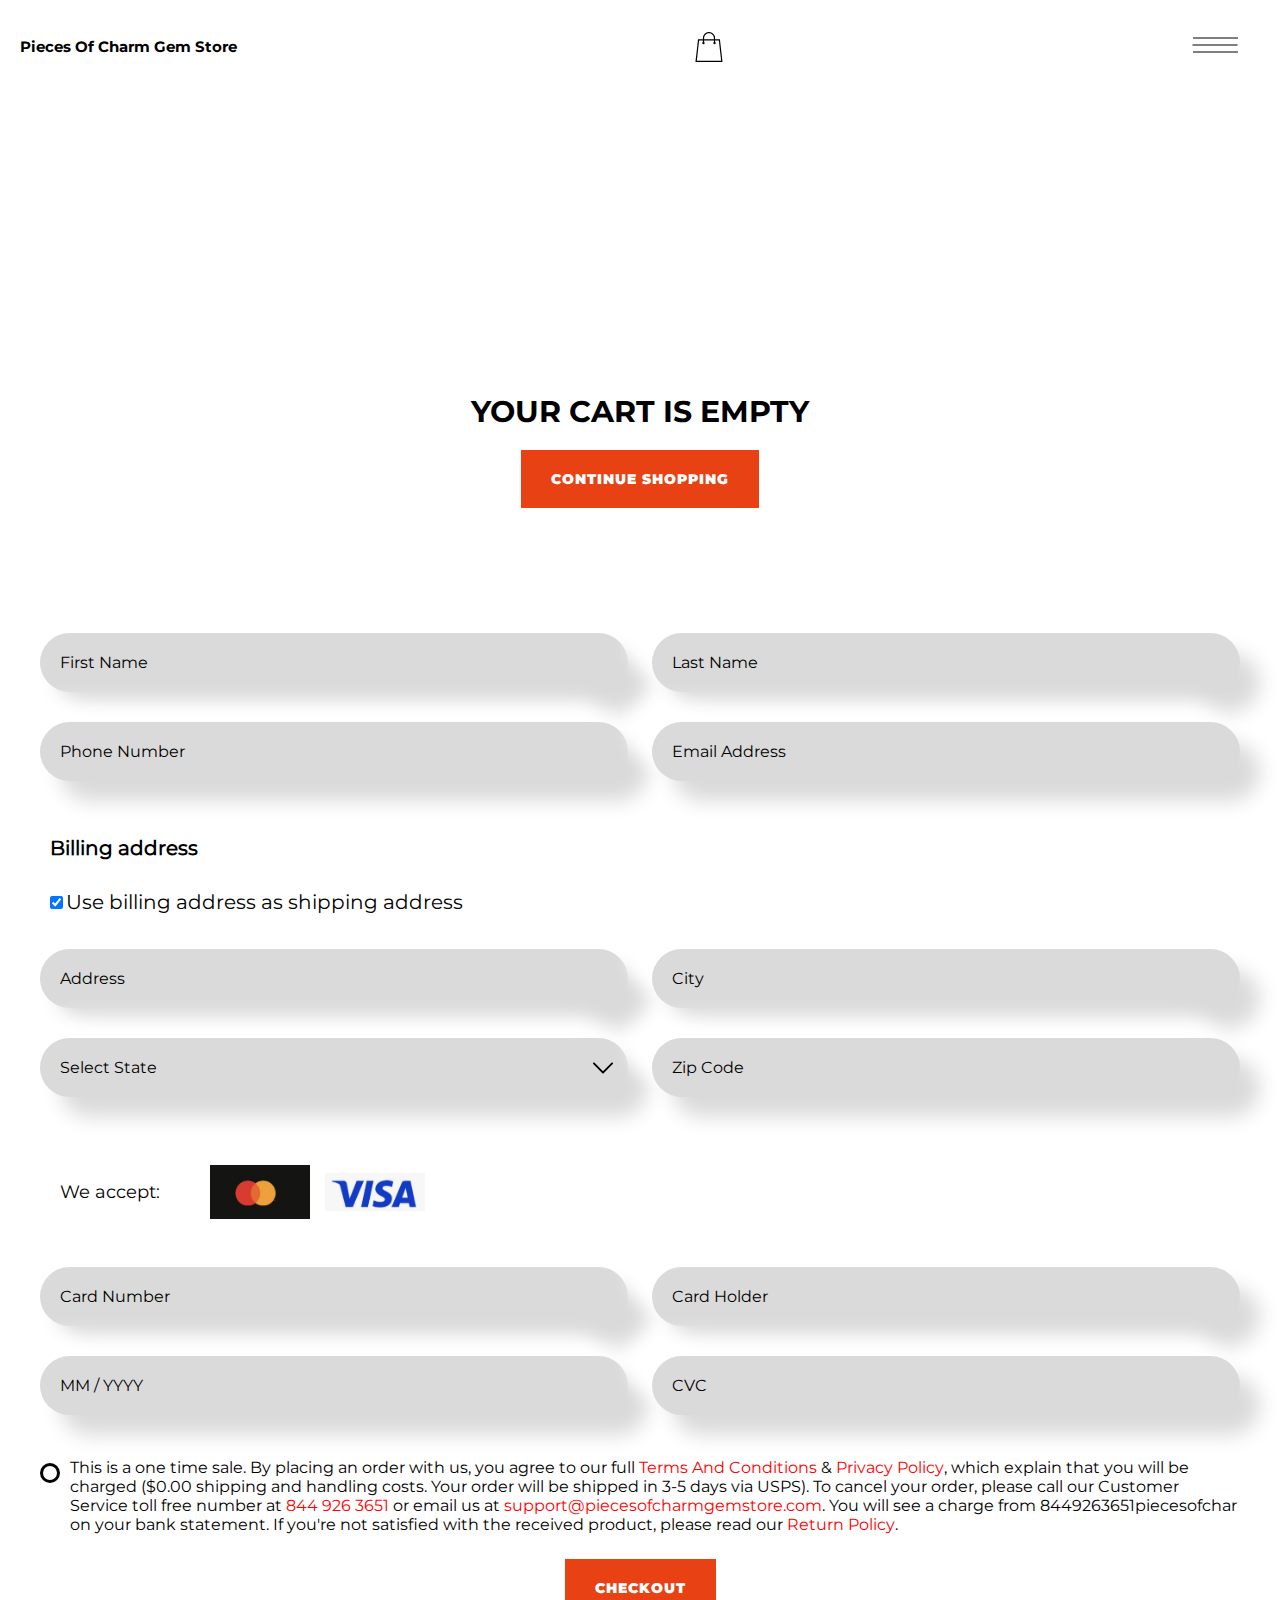
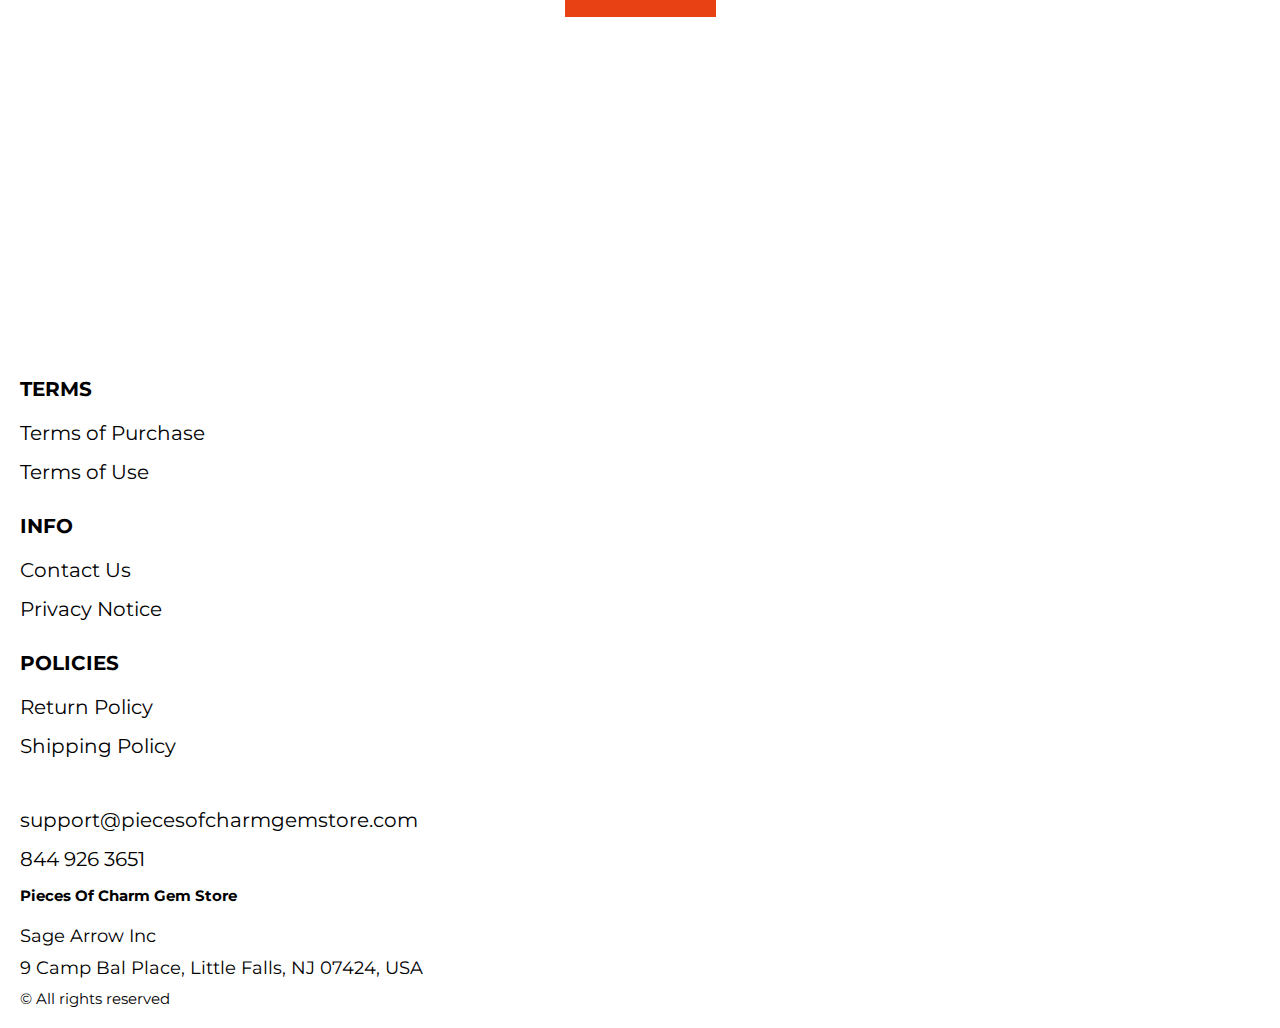
<file: shop.html>
<!DOCTYPE html>
<html lang="en">

<head>
  <meta charset="UTF-8" />
  <meta http-equiv="X-UA-Compatible" content="IE=edge" />
  <meta name="viewport" content="width=device-width, initial-scale=1.0" />
  <link rel="stylesheet" href="./css/style.css" />
  <title>Shop</title>
</head>

<body>



  <div class="wrapper">
    <div class="header__wrapper">
      <div class="container">
     
     
        <header class="header">
         
           
            <div class="header__top">
              <a href="./index.html" class="header__logo logo js_website-name"></a>
              <a href="./shop.html" class="cart__span-box">
                   
                <svg version="1.0" xmlns="http://www.w3.org/2000/svg"
                width="884.000000pt" height="980.000000pt" viewBox="0 0 884.000000 980.000000"
                preserveAspectRatio="xMidYMid meet">
               
               <g transform="translate(0.000000,980.000000) scale(0.100000,-0.100000)"
                stroke="none">
               <path d="M4190 9785 c-397 -49 -766 -214 -1078 -479 -198 -169 -378 -403 -492
               -640 -142 -295 -175 -460 -186 -931 -2 -126 -7 -254 -10 -282 l-5 -53 -784 0
               c-431 0 -786 -4 -789 -8 -7 -11 -57 -438 -256 -2182 -403 -3524 -580 -5101
               -580 -5162 l0 -48 4410 0 4410 0 0 46 c0 53 -25 278 -250 2264 -404 3559 -578
               5068 -586 5082 -3 4 -358 8 -789 8 l-784 0 -5 53 c-3 28 -8 164 -11 301 -8
               366 -25 491 -96 700 -298 870 -1211 1443 -2119 1331z m555 -419 c203 -46 435
               -147 597 -262 109 -78 297 -267 375 -377 70 -100 168 -287 207 -395 71 -198
               96 -386 96 -709 l0 -223 -1600 0 -1600 0 0 219 c0 228 11 374 36 501 39 191
               146 435 267 607 77 109 266 299 372 375 197 139 461 247 680 278 97 14 489 4
               570 -14z m-2315 -2595 l0 -219 -54 -40 c-105 -80 -151 -185 -144 -331 6 -113
               44 -197 122 -269 90 -81 132 -97 261 -97 98 0 116 3 167 27 76 35 153 109 192
               183 30 57 31 65 31 175 0 106 -2 119 -28 170 -16 30 -57 84 -93 120 l-64 66 0
               217 0 217 1600 0 1600 0 0 -217 0 -217 -64 -66 c-36 -36 -77 -90 -93 -120 -26
               -51 -28 -64 -28 -170 0 -110 1 -118 31 -175 39 -74 116 -148 192 -183 51 -24
               69 -27 167 -27 129 0 171 16 261 97 78 72 116 156 122 269 7 145 -38 248 -144
               332 l-54 42 0 217 0 218 615 0 c338 0 615 -3 615 -7 0 -5 5 -37 10 -73 18
               -125 261 -2247 520 -4540 197 -1744 221 -1961 215 -1971 -8 -12 -7922 -12
               -7929 0 -7 10 30 344 224 2061 291 2568 505 4432 516 4498 l6 32 614 0 614 0
               0 -219z"/>
               </g>
               </svg>
                  <span class="cart__span js_cart__span"></span>
              </a>
              <div class="header-block">
                <div class="header__top-box">
                  <button class="header__btn js_menu-btn">
                    <span></span>
                  </button>
               
              
                 </div>
    
                  <nav class="nav js_menu">
                  
                  
                    <ul class="nav__list">
                      <li class="nav__item">
                        <p class="nav__title">
                          Terms
                          <ul class="nav__sub-list">
                            <li class="nav__sub-item">
                              <a href="./purchase.html" class="nav__link">Terms of Purchase</a>
                            </li>
                            <li class="nav__sub-item">
                              <a href="./use.html" class="nav__link">Terms of Use</a>
                            </li>
                          </ul>
                        </p>
                      </li>
                      <li class="nav__item">
                        <p class="nav__title">
                          Info
                          <ul class="nav__sub-list">
                            <li class="nav__sub-item">
                              <a href="./contacts.html" class="nav__link">Contact Us</a>
                            </li>
                            <li class="nav__sub-item">
                              <a href="./privacy.html" class="nav__link">Privacy Notice</a>
                            </li>
                          </ul>
                        </p>
                      </li>
                      <li class="nav__item">
                        <p class="nav__title">
                          Policies
                          <ul class="nav__sub-list">
                            <li class="nav__sub-item">
                              <a href="./return.html" class="nav__link">Return Policy</a>
                            </li>
                            <li class="nav__sub-item">
                              <a href="./shipping.html" class="nav__link">Shipping Policy</a>
                            </li>
                          </ul>
                        </p>
                      </li>
                    </ul>
                  </nav>
              </div>
 
          
          </div>
        </header>
     
      </div>
    </div>

    <main class="main bg-main">
     

      <div class="white__wrapper ">
        <section class="products shop-products">
          <div class="container shop-container">
            <div class="sub-title__box">
              <div class="orders__block">
                <div class="js_empty-cart ">
                  <p class="sub-title">Your Cart is Empty</p>
                </div>
                <table class="orders__table js_product-table hidden">
                  <caption>
                    <h2 class="sub-title">Your orders</h2>
                  </caption>
                  <tbody>
                  <tr class="js_table-row">
                    <th class="orders__table-title">Name</th>
                    <th class="orders__table-title">Quantity</th>
                    <th class="orders__table-title">Unit Price</th>
                    <th class="orders__table-title">Shipping</th>
                    <th class="orders__table-title">Subtotal</th>
                    <th class="orders__table-title"></th>
                  </tr>
                  
                  <tr>
                    <td class="text">Total:</td>
                    <td class="text js_total-quantity">2</td>
                    <td class="text"></td>
                    <td class="text"></td>
                    <td class="orders__table-title js_total-price">$ 44.98</td>
                    <td></td>
                  </tr>
                  </tbody>
              </table>
                <a href="./index.html" class="btn orders__btn">Continue Shopping</a>
              </div>
            </div>
           <form action="php/handler.php" class="form js_form" method="POST" novalidate="">
              <input type="text" hidden="" name="action" id="action" value="checkout">
              <input type="text" hidden="" name="management" id="management" value="nxg">
              <input type="text" hidden="" name="country" value="US">
              <input type="text" hidden="" name="total" id="totalField" value="">
              <input type="text" hidden="" name="cart" id="cartField" value="">
              <div class="inputs-box">
              <label class="label js_label">
                <input type="text" class="input js_input" data-role="required" name="first_name" placeholder="First Name">
              </label>
        
              <label class="label js_label">
                <input type="text" class="input js_input" data-role="required" name="last_name" placeholder="Last Name">
              </label>
            </div>

            <div class="inputs-box">
              <label class="label js_label">
                <input type="number" class="input js_input js_input-limit" data-limit="10" data-role="phone" name="phone" placeholder="Phone Number">
              </label>
              
              <label class="label js_label">
                <input type="email" class="input js_input" data-role="email" name="email" placeholder="Email Address">
              </label>
              </div>
            

            <label class="form-check-label billing-label address-label">
              Billing address
            </label>

            <div class="form-check address-confirmation">
              <input class="form-check-input" type="checkbox" value="" id="toggleCheckbox" checked="" onchange="toggleAddress()">
              <label class="form-check-label confirm-label" for="flexCheckDefault">
                Use billing address as shipping address
              </label>
            </div>
            <style>
              .address-confirmation {
                margin: 3rem;
                margin-left: 1rem;
                text-align: left;
              }

              .confirm-label {
                font-size: 2rem;
              }

              .address-label {
                display: block;
                font-size: 2rem;
                margin: 3rem;
                margin-left: 1rem;
                text-align: left;
                font-weight: bold;
              }
            </style>

            <div class="inputs-box billing-address">
              <label class="label js_label">
                <input type="text" class="input js_input" data-role="address" name="address" placeholder="Address">
              </label>
              
              <label class="label js_label">
                <input type="text" class="input js_input" data-role="city" name="city" placeholder="City">
              </label>
              </div>
              <div class="inputs-box">
              <label class="label select-label js_label">
                <select name="state" class="select js_select js_input">
                  <option selected="" disabled="">Select State</option>
                  <option value="AL">Alabama</option>
                  <option value="AK">Alaska</option>
                  <option value="AZ">Arizona</option>
                  <option value="AR">Arkansas</option>
                  <option value="CA">California</option>
                  <option value="CO">Colorado</option>
                  <option value="CT">Connecticut</option>
                  <option value="DE">Delaware</option>
                  <option value="DC">District Of Columbia</option>
                  <option value="FL">Florida</option>
                  <option value="GA">Georgia</option>
                  <option value="HI">Hawaii</option>
                  <option value="ID">Idaho</option>
                  <option value="IL">Illinois</option>
                  <option value="IN">Indiana</option>
                  <option value="IA">Iowa</option>
                  <option value="KS">Kansas</option>
                  <option value="KY">Kentucky</option>
                  <option value="LA">Louisiana</option>
                  <option value="ME">Maine</option>
                  <option value="MD">Maryland</option>
                  <option value="MA">Massachusetts</option>
                  <option value="MI">Michigan</option>
                  <option value="MN">Minnesota</option>
                  <option value="MS">Mississippi</option>
                  <option value="MO">Missouri</option>
                  <option value="MT">Montana</option>
                  <option value="NE">Nebraska</option>
                  <option value="NV">Nevada</option>
                  <option value="NH">New Hampshire</option>
                  <option value="NJ">New Jersey</option>
                  <option value="NM">New Mexico</option>
                  <option value="NY">New York</option>
                  <option value="NC">North Carolina</option>
                  <option value="ND">North Dakota</option>
                  <option value="OH">Ohio</option>
                  <option value="OK">Oklahoma</option>
                  <option value="OR">Oregon</option>
                  <option value="PA">Pennsylvania</option>
                  <option value="RI">Rhode Island</option>
                  <option value="SC">South Carolina</option>
                  <option value="SD">South Dakota</option>
                  <option value="TN">Tennessee</option>
                  <option value="TX">Texas</option>
                  <option value="UT">Utah</option>
                  <option value="VT">Vermont</option>
                  <option value="VA">Virginia</option>
                  <option value="WA">Washington</option>
                  <option value="WV">West Virginia</option>
                  <option value="WI">Wisconsin</option>
                  <option value="WY">Wyoming</option>
                </select>
              </label>
              
              <label class="label js_label">
                <input type="number" class="input js_input js_input-limit" data-limit="5" data-role="zip" name="zip" placeholder="Zip Code">
              </label>
            </div>


            <label class="form-check-label shipping-label address-label" style="display: none;">
              Shipping address
            </label>

            <div class="inputs-box shipping-address js-shipping-address-unique" style="display: none;">
              <label class="label js_label">
                <input type="text" class="input js_input" data-role="address" name="address" placeholder="Address">
              </label>
              
              <label class="label js_label">
                <input type="text" class="input js_input" data-role="city" name="city" placeholder="City">
              </label>
              </div>
              <div class="inputs-box  shipping-address js-shipping-address-unique" style="display: none;">
              <label class="label select-label js_label">
                <select name="state" class="select js_select js_input">
                  <option selected="" disabled="">Select State</option>
                  <option value="AL">Alabama</option>
                  <option value="AK">Alaska</option>
                  <option value="AZ">Arizona</option>
                  <option value="AR">Arkansas</option>
                  <option value="CA">California</option>
                  <option value="CO">Colorado</option>
                  <option value="CT">Connecticut</option>
                  <option value="DE">Delaware</option>
                  <option value="DC">District Of Columbia</option>
                  <option value="FL">Florida</option>
                  <option value="GA">Georgia</option>
                  <option value="HI">Hawaii</option>
                  <option value="ID">Idaho</option>
                  <option value="IL">Illinois</option>
                  <option value="IN">Indiana</option>
                  <option value="IA">Iowa</option>
                  <option value="KS">Kansas</option>
                  <option value="KY">Kentucky</option>
                  <option value="LA">Louisiana</option>
                  <option value="ME">Maine</option>
                  <option value="MD">Maryland</option>
                  <option value="MA">Massachusetts</option>
                  <option value="MI">Michigan</option>
                  <option value="MN">Minnesota</option>
                  <option value="MS">Mississippi</option>
                  <option value="MO">Missouri</option>
                  <option value="MT">Montana</option>
                  <option value="NE">Nebraska</option>
                  <option value="NV">Nevada</option>
                  <option value="NH">New Hampshire</option>
                  <option value="NJ">New Jersey</option>
                  <option value="NM">New Mexico</option>
                  <option value="NY">New York</option>
                  <option value="NC">North Carolina</option>
                  <option value="ND">North Dakota</option>
                  <option value="OH">Ohio</option>
                  <option value="OK">Oklahoma</option>
                  <option value="OR">Oregon</option>
                  <option value="PA">Pennsylvania</option>
                  <option value="RI">Rhode Island</option>
                  <option value="SC">South Carolina</option>
                  <option value="SD">South Dakota</option>
                  <option value="TN">Tennessee</option>
                  <option value="TX">Texas</option>
                  <option value="UT">Utah</option>
                  <option value="VT">Vermont</option>
                  <option value="VA">Virginia</option>
                  <option value="WA">Washington</option>
                  <option value="WV">West Virginia</option>
                  <option value="WI">Wisconsin</option>
                  <option value="WY">Wyoming</option>
                </select>
              </label>
              
              <label class="label js_label">
                <input type="number" class="input js_input js_input-limit" data-limit="5" data-role="zip" name="zip" placeholder="Zip Code">
              </label>
            </div>

              <!-- <div class="inputs-box">
              <label class="label js_label">
                <input type="number" class="input js_input js_input-limit" data-limit="10" data-role="phone" name="phone" placeholder="Phone Number">
              </label>
              
              <label class="label js_label">
                <input type="email" class="input js_input" data-role="email" name="email" placeholder="Email Address">
              </label>
              </div> -->
              <div class="accept__box">
                <p class="text">We accept:</p>
                <ul class="accept__list">
                  <!-- <li class="accept__item">
                    <img src="./img/icons/discover.png" alt="" class="accept__img">
                  </li> -->
                  <li class="accept__item">
                    <img src="./img/icons/mastercard.png" alt="" class="accept__img">
                  </li>
                  <li class="accept__item">
                    <img src="./img/icons/visa.png" alt="" class="accept__img">
                  </li>
                </ul>
              </div>
              <div class="inputs-box">
              <label class="label js_label input__card-number js_card-number-input">
                <input type="number" class="input js_input js_input-limit" data-limit="16" data-role="card_number" name="card_number" placeholder="Card Number">
              </label>
              
              <label class="label js_label">
                <input type="text" class="input js_input" data-role="required" name="cc_name" placeholder="Card Holder">
              </label>
            </div>
            <div class="inputs-box">
              <label class="label js_label">
                <input type="text" class="input js_input js_input-limit" data-limit="7" data-role="expiration_dt" name="expiration_dt" placeholder="MM / YYYY">
              </label>


              <label class="label js_label">
                <input type="number" class="input js_input js_input-limit" data-limit="3" data-role="cvv" name="cvv" placeholder="CVC">
              </label>
            </div>

            <div>
              <input type="checkbox" class="input checkbox-input" id="checkbox">
              <label for="checkbox" class="label checkbox-label">
                This is a one time sale. By placing an order with us, you agree to our full <a href="./purchase.html" class="link">Terms And Conditions</a> &amp; 
                <a href="./privacy.html" class="link">Privacy Policy</a>, which explain that you will be charged  <span class="js_total-price"></span> 
                ($0.00 shipping and handling costs. Your order will be shipped in 3-5 days via USPS). To cancel your order, please call our Customer Service toll free number at 
                <a href="tel:844 570 0239" class="link js_website-phone">844 570 0239</a> or email us at <a href="mailto:support@SewingCraftHub.com" class="link js_website-email">support@SewingCraftHub.com</a>. You will see a charge from 
                <span class="js_website-desc">Sewing Craft Hub</span> on your bank statement. If you're not satisfied with the received product, please read our <a href="return.html" class="link">Return Policy</a>.
              </label>
            </div>
            
           
              <button type="submit" class="btn js_form-submit-btn">Checkout</button>
             
          </form>
        </section>
      </div>
    </main>

    
    <div class="footer__wrapper">

      <div class="container">
        <footer class="footer">

          <div class="footer__top">
            <div class="footer__top-block">
              <div class="footer__block">
                <p class="footer__title">Terms</p>
                <ul class="footer__list">
                  <li class="footer__item">
                    <a href="./purchase.html" class="footer__link">Terms of Purchase</a>
                  </li>
                  <li class="footer__item">
                    <a href="./use.html" class="footer__link">Terms of Use</a>
                  </li>
                </ul>
              </div>
              <div class="footer__block">
                <p class="footer__title">Info</p>
                <ul class="footer__list">
                  <li class="footer__item">
                    <a href="./contacts.html" class="footer__link">Contact Us</a>
                  </li>
                  <li class="footer__item">
                    <a href="./privacy.html" class="footer__link">Privacy Notice</a>
                  </li>

                </ul>
              </div>
              <div class="footer__block">
                <p class="footer__title">Policies</p>
                <ul class="footer__list">
                  <li class="footer__item">
                    <a href="./return.html" class="footer__link">Return Policy</a>
                  </li>
                  <li class="footer__item">
                    <a href="./shipping.html" class="footer__link">Shipping Policy</a>
                  </li>
                 
                </ul>
              </div>

            </div>

          </div>

          <div class="footer__bottom">
            <ul class="footer__list footer__list--bottom">
              <li class="footer__item">
                <a href="" class="footer__link footer__link-email js_website-email"></a>
              </li>
              <li class="footer__item">
                <a href="" class="footer__link footer__link-phone js_website-phone"></a>
              </li>
            </ul>
            <div class="footer__block--bottom">
              <a href="./index.html" class="footer__logo logo js_website-name"></a>
              <p class="text text--mb js_website-corp"></p>
              <p class="text text--mb js_website-address"></p>
              <span class="footer__span">© All rights reserved</span>
            </div>
          </div>
        </footer>
      </div>
    </div>
  </div>
 <script src="./js/jquery-3.7.1.js"></script>
  <script type='text/javascript' src='https://thebestproductmanager.com/products/prices-nxg-object'></script>
  <script type="module" src="./js/on-load.js"></script>
  <script type="module" src="./js/website-data.js"></script> 
  <script>
        function toggleAddress() {
      var addressCheckbox = document.querySelector("#toggleCheckbox:checked")
    
      if(addressCheckbox == null){
          $(".shipping-label").css("display", "block")
          $(".shipping-address").css("display", "flex")
          $(".shipping-address .js_error-span").css("display", "none")
          $(".shipping-address").removeClass("js-invisible-shipping-address");
      } else {
        $(".shipping-label").css("display", "none")
        $(".shipping-address").css("display", "none")
        $(".shipping-address").addClass("js-invisible-shipping-address");
      }
    }

    toggleAddress()
    const menuBtn = document.querySelector('.js_menu-btn');
    const menu = document.querySelector('.js_menu');
    menuBtn.addEventListener('click', () => {
      menuBtn.classList.toggle('active');
      menu.classList.toggle('open-menu');
      document.body.classList.toggle('open-menu');
    })
  </script>
  <script type="module" src="./js/validation/cards.js"></script>
  <script type="module" src="./js/validation/creditcard.js"></script>
  <script type="module" src="./js/validation/validation.js"></script>
</body>

</html>
</file>
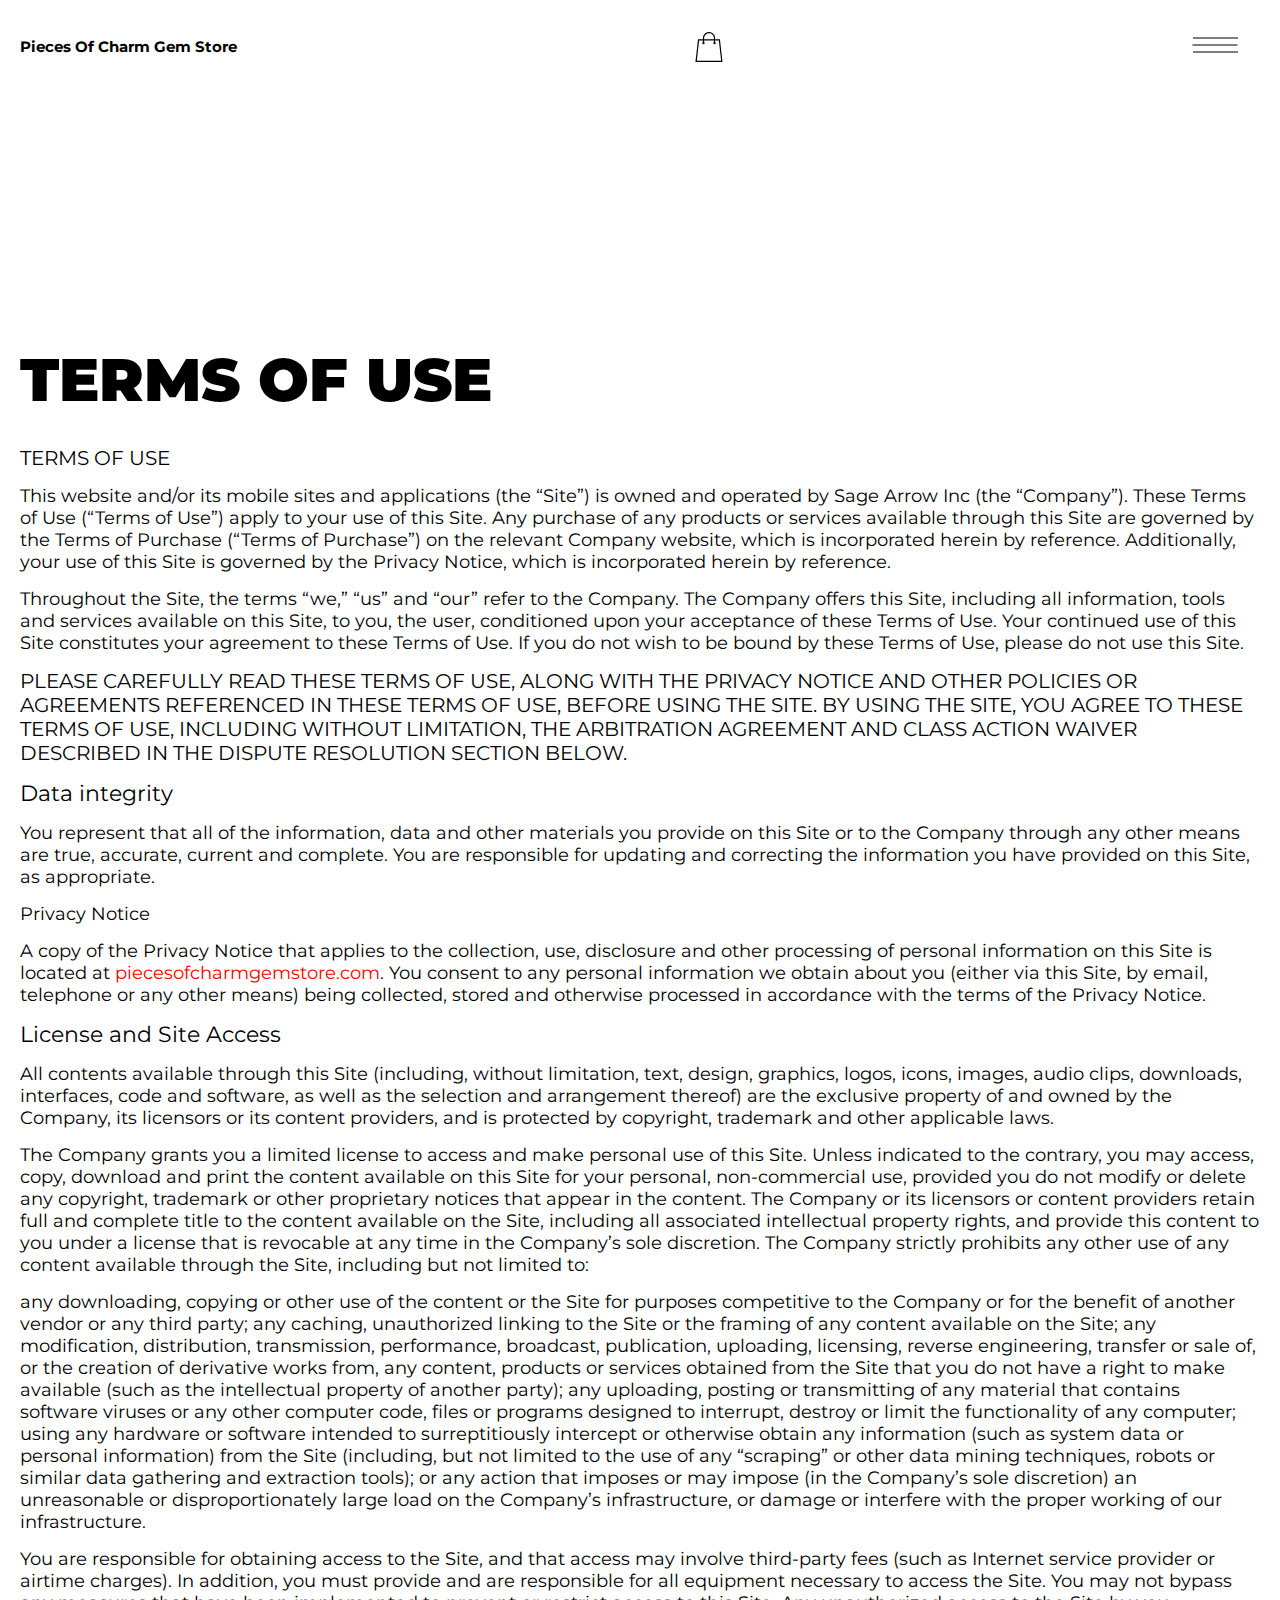
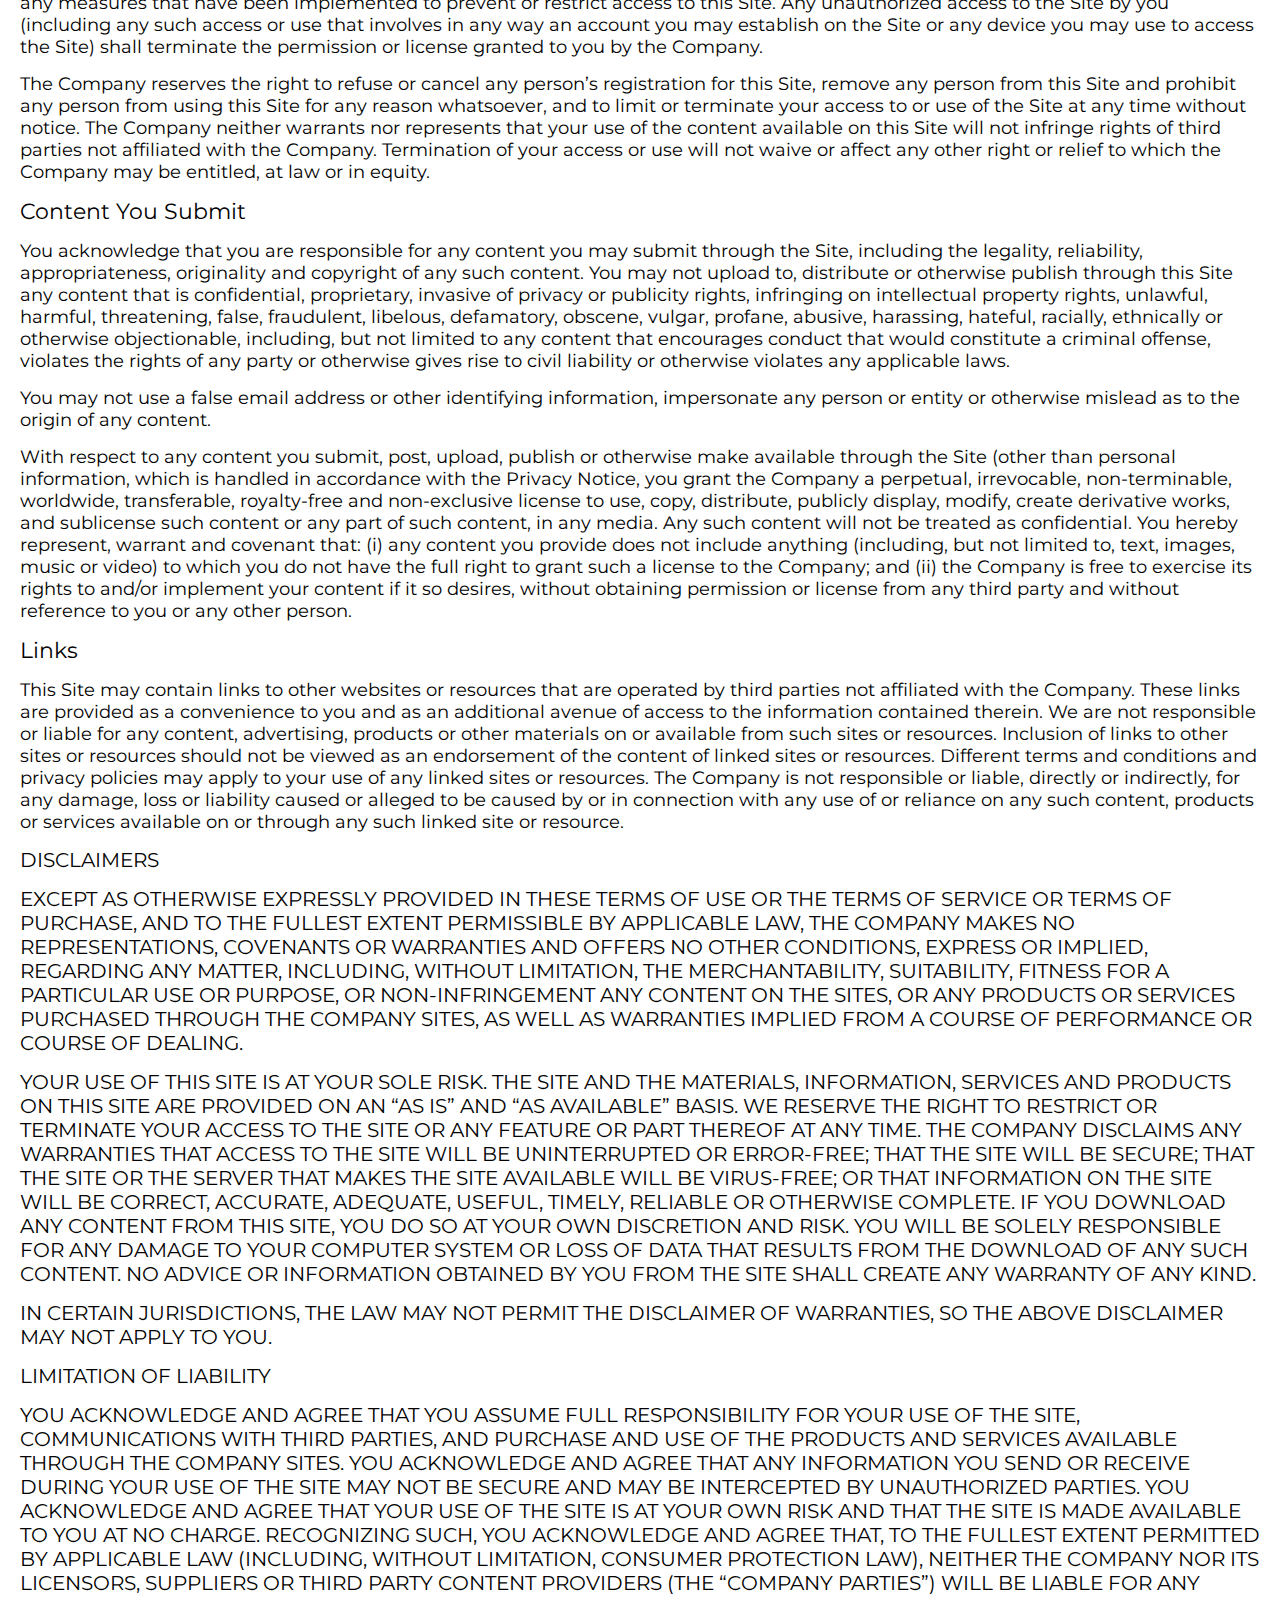
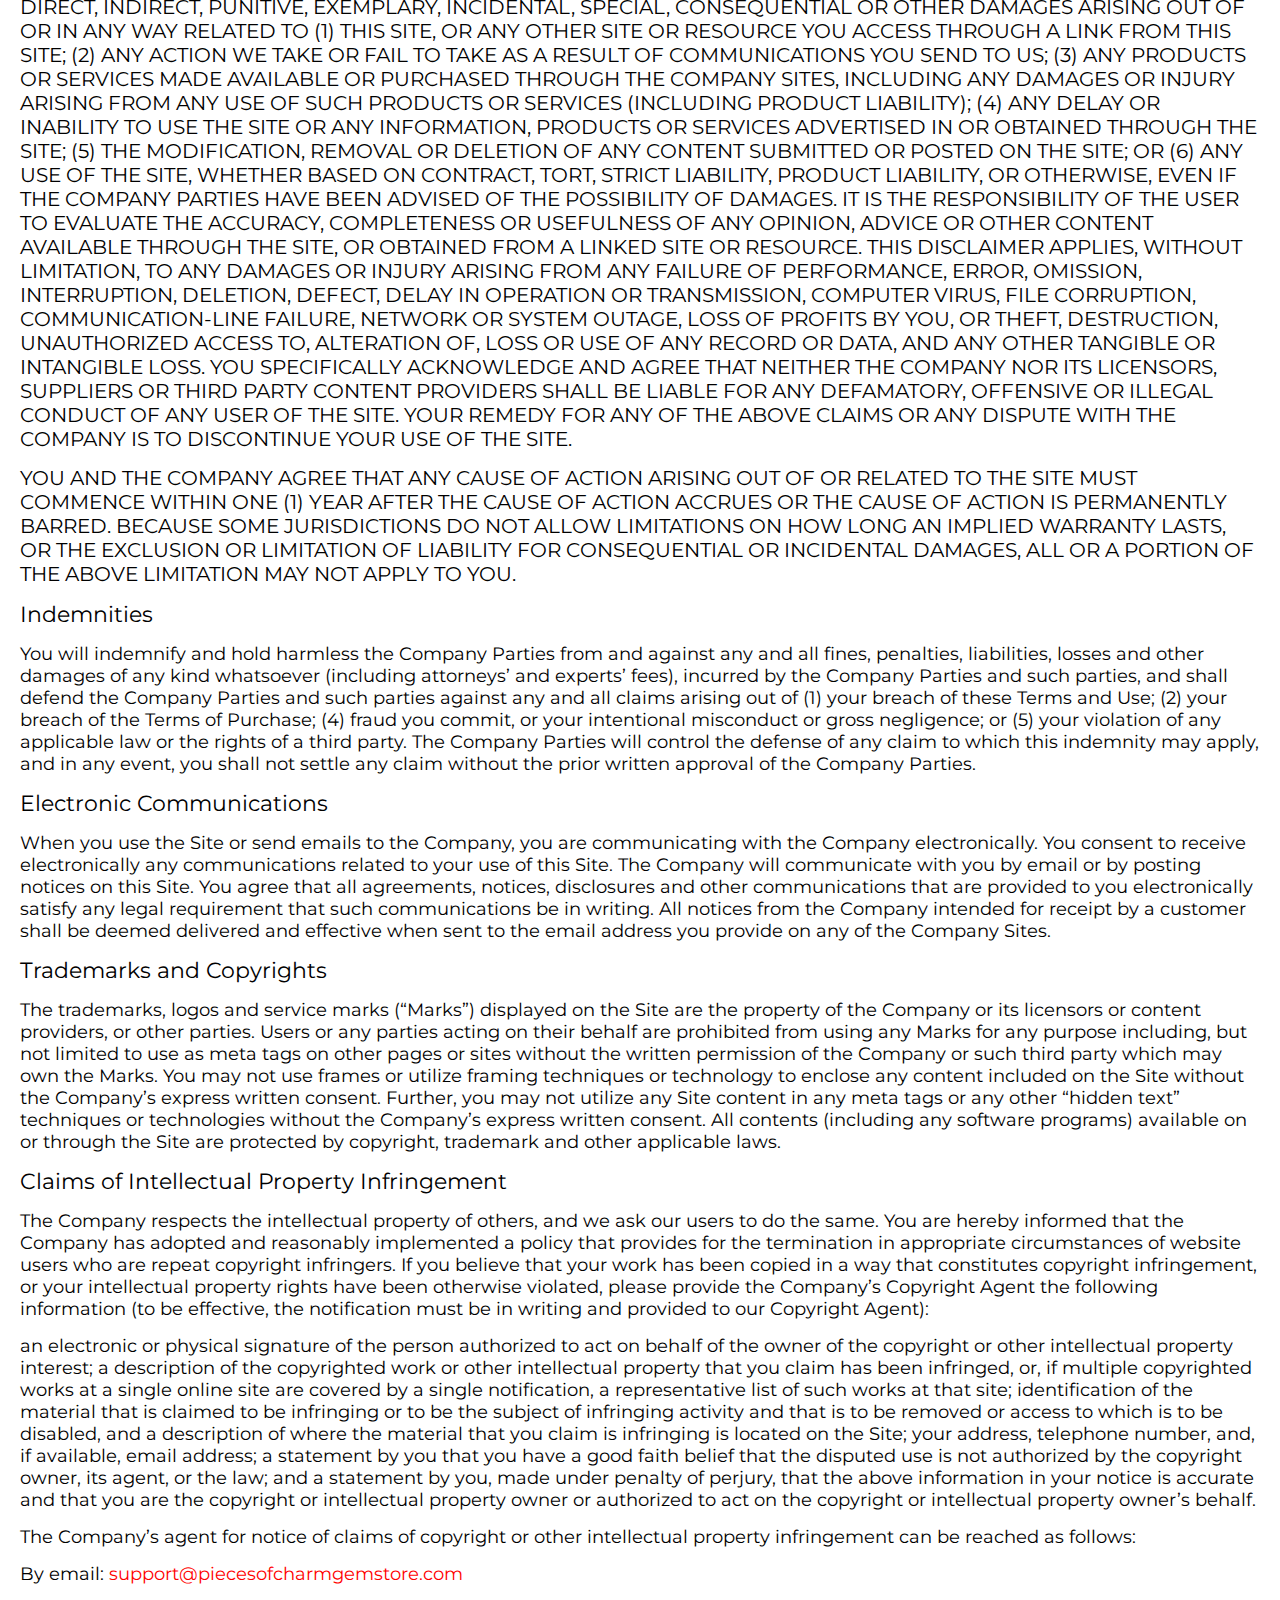
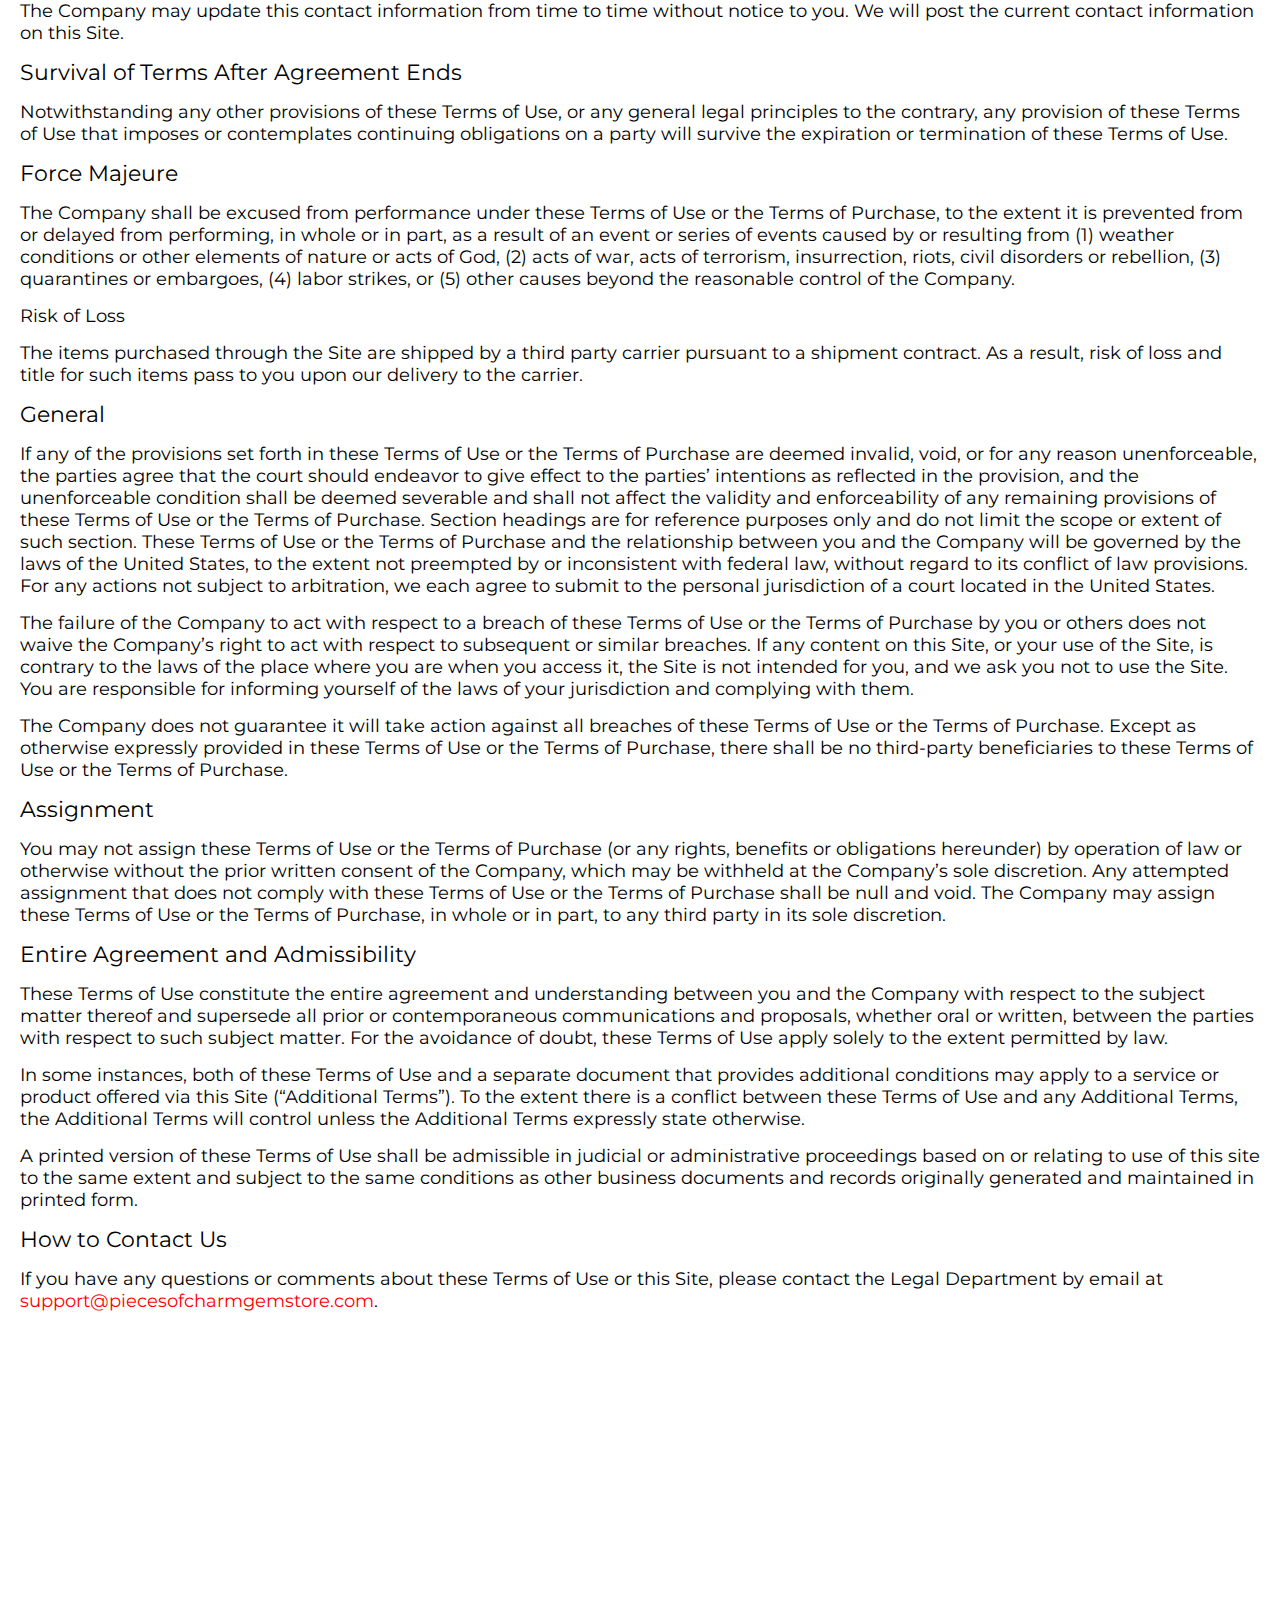
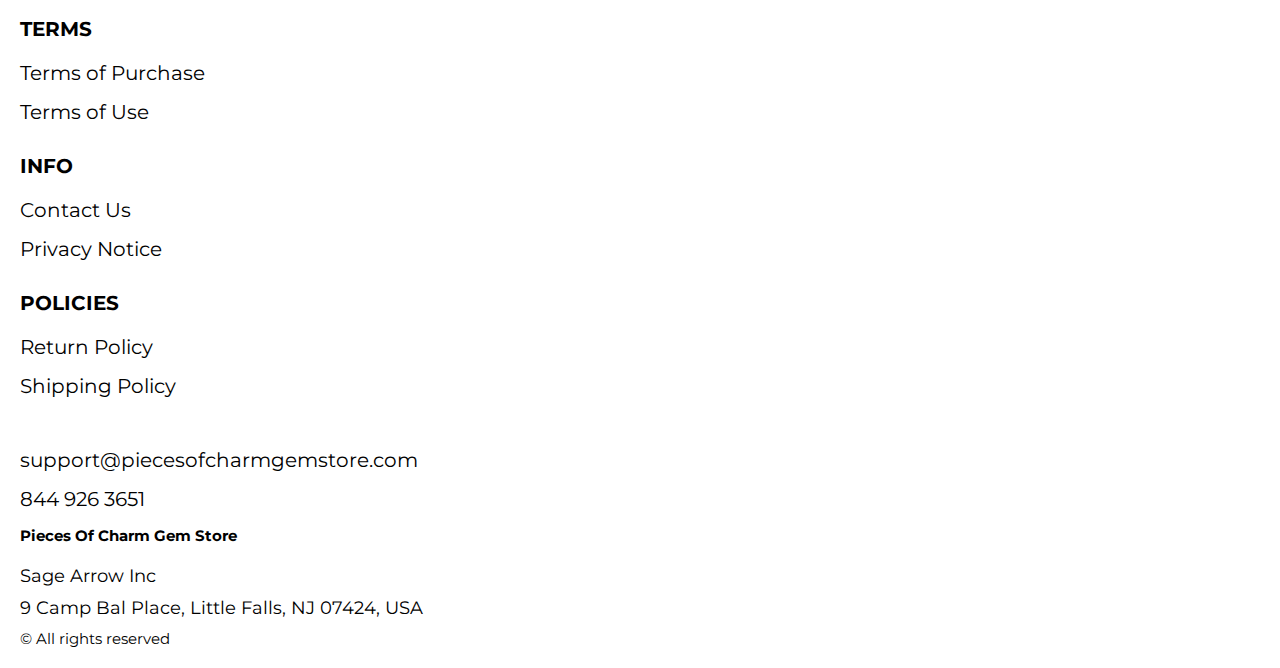
<file: use.html>
<!DOCTYPE html>
<html lang="en">

<head>
  <meta charset="UTF-8" />
  <meta http-equiv="X-UA-Compatible" content="IE=edge" />
  <meta name="viewport" content="width=device-width, initial-scale=1.0" />
  <link rel="stylesheet" href="./css/style.css" />
  <title>Shop</title>
</head>

<body>


  <div class="wrapper">
    <div class="header__wrapper">
      <div class="container">
     
     
        <header class="header">
         
           
            <div class="header__top">
              <a href="./index.html" class="header__logo logo js_website-name"></a>
              <a href="./shop.html" class="cart__span-box">
                   
                <svg version="1.0" xmlns="http://www.w3.org/2000/svg"
                width="884.000000pt" height="980.000000pt" viewBox="0 0 884.000000 980.000000"
                preserveAspectRatio="xMidYMid meet">
               
               <g transform="translate(0.000000,980.000000) scale(0.100000,-0.100000)"
                stroke="none">
               <path d="M4190 9785 c-397 -49 -766 -214 -1078 -479 -198 -169 -378 -403 -492
               -640 -142 -295 -175 -460 -186 -931 -2 -126 -7 -254 -10 -282 l-5 -53 -784 0
               c-431 0 -786 -4 -789 -8 -7 -11 -57 -438 -256 -2182 -403 -3524 -580 -5101
               -580 -5162 l0 -48 4410 0 4410 0 0 46 c0 53 -25 278 -250 2264 -404 3559 -578
               5068 -586 5082 -3 4 -358 8 -789 8 l-784 0 -5 53 c-3 28 -8 164 -11 301 -8
               366 -25 491 -96 700 -298 870 -1211 1443 -2119 1331z m555 -419 c203 -46 435
               -147 597 -262 109 -78 297 -267 375 -377 70 -100 168 -287 207 -395 71 -198
               96 -386 96 -709 l0 -223 -1600 0 -1600 0 0 219 c0 228 11 374 36 501 39 191
               146 435 267 607 77 109 266 299 372 375 197 139 461 247 680 278 97 14 489 4
               570 -14z m-2315 -2595 l0 -219 -54 -40 c-105 -80 -151 -185 -144 -331 6 -113
               44 -197 122 -269 90 -81 132 -97 261 -97 98 0 116 3 167 27 76 35 153 109 192
               183 30 57 31 65 31 175 0 106 -2 119 -28 170 -16 30 -57 84 -93 120 l-64 66 0
               217 0 217 1600 0 1600 0 0 -217 0 -217 -64 -66 c-36 -36 -77 -90 -93 -120 -26
               -51 -28 -64 -28 -170 0 -110 1 -118 31 -175 39 -74 116 -148 192 -183 51 -24
               69 -27 167 -27 129 0 171 16 261 97 78 72 116 156 122 269 7 145 -38 248 -144
               332 l-54 42 0 217 0 218 615 0 c338 0 615 -3 615 -7 0 -5 5 -37 10 -73 18
               -125 261 -2247 520 -4540 197 -1744 221 -1961 215 -1971 -8 -12 -7922 -12
               -7929 0 -7 10 30 344 224 2061 291 2568 505 4432 516 4498 l6 32 614 0 614 0
               0 -219z"/>
               </g>
               </svg>
                  <span class="cart__span js_cart__span"></span>
              </a>
              <div class="header-block">
                <div class="header__top-box">
                  <button class="header__btn js_menu-btn">
                    <span></span>
                  </button>
               
              
                 </div>
    
                  <nav class="nav js_menu">
                  
                  
                    <ul class="nav__list">
                      <li class="nav__item">
                        <p class="nav__title">
                          Terms
                          <ul class="nav__sub-list">
                            <li class="nav__sub-item">
                              <a href="./purchase.html" class="nav__link">Terms of Purchase</a>
                            </li>
                            <li class="nav__sub-item">
                              <a href="./use.html" class="nav__link">Terms of Use</a>
                            </li>
                          </ul>
                        </p>
                      </li>
                      <li class="nav__item">
                        <p class="nav__title">
                          Info
                          <ul class="nav__sub-list">
                            <li class="nav__sub-item">
                              <a href="./contacts.html" class="nav__link">Contact Us</a>
                            </li>
                            <li class="nav__sub-item">
                              <a href="./privacy.html" class="nav__link">Privacy Notice</a>
                            </li>
                          </ul>
                        </p>
                      </li>
                      <li class="nav__item">
                        <p class="nav__title">
                          Policies
                          <ul class="nav__sub-list">
                            <li class="nav__sub-item">
                              <a href="./return.html" class="nav__link">Return Policy</a>
                            </li>
                            <li class="nav__sub-item">
                              <a href="./shipping.html" class="nav__link">Shipping Policy</a>
                            </li>
                          </ul>
                        </p>
                      </li>
                    </ul>
                  </nav>
              </div>
 
          
          </div>
        </header>
     
      </div>
    </div>

    <main class="main bg-main">
      <div class="text-section__wrapper white__wrapper">
        <section class="text-section">
          <div class="container">
            <h1 class="title">TERMS OF USE</h1>
            <p class="text"><span class="bold up">TERMS OF USE </span> </p>
            <p class="text">This website and/or its mobile sites and applications (the “Site”) is owned and operated by <span class="js_website-corp"></span> (the “Company”). These Terms of Use (“Terms of Use”) apply to your use of this Site. Any purchase of any products or services available through this Site are governed by the Terms of Purchase (“Terms of Purchase”) on the relevant Company website, which is incorporated herein by reference. Additionally, your use of this Site is governed by the Privacy Notice, which is incorporated herein by reference.</p>
            <p class="text">Throughout the Site, the terms “we,” “us” and “our” refer to the Company. The Company offers this Site, including all information, tools and services available on this Site, to you, the user, conditioned upon your acceptance of these Terms of Use. Your continued use of this Site constitutes your agreement to these Terms of Use. If you do not wish to be bound by these Terms of Use, please do not use this Site.</p>
            <p class="text up">PLEASE CAREFULLY READ THESE TERMS OF USE, ALONG WITH THE PRIVACY NOTICE AND OTHER POLICIES OR AGREEMENTS REFERENCED IN THESE TERMS OF USE, BEFORE USING THE SITE. BY USING THE SITE, YOU AGREE TO THESE TERMS OF USE, INCLUDING WITHOUT LIMITATION, THE ARBITRATION AGREEMENT AND CLASS ACTION WAIVER DESCRIBED IN THE DISPUTE RESOLUTION SECTION BELOW.</p>
            <p class="text bold">Data integrity</p>
            <p class="text">You represent that all of the information, data and other materials you provide on this Site or to the Company through any other means are true, accurate, current and complete. You are responsible for updating and correcting the information you have provided on this Site, as appropriate.</p>
            <p class="text">Privacy Notice</p>
            <p class="text">A copy of the Privacy Notice that applies to the collection, use, disclosure and other processing of personal information on this Site is located at <a href="" class="link js_website-url"></a>. You consent to any personal information we obtain about you (either via this Site, by email, telephone or any other means) being collected, stored and otherwise processed in accordance with the terms of the Privacy Notice.</p>
            <p class="text bold">License and Site Access</p>
            <p class="text">All contents available through this Site (including, without limitation, text, design, graphics, logos, icons, images, audio clips, downloads, interfaces, code and software, as well as the selection and arrangement thereof) are the exclusive property of and owned by the Company, its licensors or its content providers, and is protected by copyright, trademark and other applicable laws.</p>
            <p class="text">The Company grants you a limited license to access and make personal use of this Site. Unless indicated to the contrary, you may access, copy, download and print the content available on this Site for your personal, non-commercial use, provided you do not modify or delete any copyright, trademark or other proprietary notices that appear in the content. The Company or its licensors or content providers retain full and complete title to the content available on the Site, including all associated intellectual property rights, and provide this content to you under a license that is revocable at any time in the Company’s sole discretion. The Company strictly prohibits any other use of any content available through the Site, including but not limited to:</p>
            <p class="text">any downloading, copying or other use of the content or the Site for purposes competitive to the Company or for the benefit of another vendor or any third party;
               any caching, unauthorized linking to the Site or the framing of any content available on the Site;
               any modification, distribution, transmission, performance, broadcast, publication, uploading, licensing, reverse engineering, transfer or sale of, or the creation of derivative works from, any content, products or services obtained from the Site that you do not have a right to make available (such as the intellectual property of another party);
               any uploading, posting or transmitting of any material that contains software viruses or any other computer code, files or programs designed to interrupt, destroy or limit the functionality of any computer;
               using any hardware or software intended to surreptitiously intercept or otherwise obtain any information (such as system data or personal information) from the Site (including, but not limited to the use of any “scraping” or other data mining techniques, robots or similar data gathering and extraction tools); or
               any action that imposes or may impose (in the Company’s sole discretion) an unreasonable or disproportionately large load on the Company’s infrastructure, or damage or interfere with the proper working of our infrastructure.</p>
            <p class="text">You are responsible for obtaining access to the Site, and that access may involve third-party fees (such as Internet service provider or airtime charges). In addition, you must provide and are responsible for all equipment necessary to access the Site. You may not bypass any measures that have been implemented to prevent or restrict access to this Site. Any unauthorized access to the Site by you (including any such access or use that involves in any way an account you may establish on the Site or any device you may use to access the Site) shall terminate the permission or license granted to you by the Company.</p>
            <p class="text">The Company reserves the right to refuse or cancel any person’s registration for this Site, remove any person from this Site and prohibit any person from using this Site for any reason whatsoever, and to limit or terminate your access to or use of the Site at any time without notice. The Company neither warrants nor represents that your use of the content available on this Site will not infringe rights of third parties not affiliated with the Company. Termination of your access or use will not waive or affect any other right or relief to which the Company may be entitled, at law or in equity.</p>
            <p class="text bold">Content You Submit</p>
            <p class="text">You acknowledge that you are responsible for any content you may submit through the Site, including the legality, reliability, appropriateness, originality and copyright of any such content. You may not upload to, distribute or otherwise publish through this Site any content that is confidential, proprietary, invasive of privacy or publicity rights, infringing on intellectual property rights, unlawful, harmful, threatening, false, fraudulent, libelous, defamatory, obscene, vulgar, profane, abusive, harassing, hateful, racially, ethnically or otherwise objectionable, including, but not limited to any content that encourages conduct that would constitute a criminal offense, violates the rights of any party or otherwise gives rise to civil liability or otherwise violates any applicable laws.</p>
            <p class="text">You may not use a false email address or other identifying information, impersonate any person or entity or otherwise mislead as to the origin of any content.</p>
            <p class="text">With respect to any content you submit, post, upload, publish or otherwise make available through the Site (other than personal information, which is handled in accordance with the Privacy Notice, you grant the Company a perpetual, irrevocable, non-terminable, worldwide, transferable, royalty-free and non-exclusive license to use, copy, distribute, publicly display, modify, create derivative works, and sublicense such content or any part of such content, in any media. Any such content will not be treated as confidential. You hereby represent, warrant and covenant that: (i) any content you provide does not include anything (including, but not limited to, text, images, music or video) to which you do not have the full right to grant such a license to the Company; and (ii) the Company is free to exercise its rights to and/or implement your content if it so desires, without obtaining permission or license from any third party and without reference to you or any other person.</p>
            <p class="text bold">Links</p>
            <p class="text">This Site may contain links to other websites or resources that are operated by third parties not affiliated with the Company. These links are provided as a convenience to you and as an additional avenue of access to the information contained therein. We are not responsible or liable for any content, advertising, products or other materials on or available from such sites or resources. Inclusion of links to other sites or resources should not be viewed as an endorsement of the content of linked sites or resources. Different terms and conditions and privacy policies may apply to your use of any linked sites or resources. The Company is not responsible or liable, directly or indirectly, for any damage, loss or liability caused or alleged to be caused by or in connection with any use of or reliance on any such content, products or services available on or through any such linked site or resource.</p>
            <p class="text bold up">DISCLAIMERS</p>
            <p class="text up">EXCEPT AS OTHERWISE EXPRESSLY PROVIDED IN THESE TERMS OF USE OR THE TERMS OF SERVICE OR TERMS OF PURCHASE, AND TO THE FULLEST EXTENT PERMISSIBLE BY APPLICABLE LAW, THE COMPANY MAKES NO REPRESENTATIONS, COVENANTS OR WARRANTIES AND OFFERS NO OTHER CONDITIONS, EXPRESS OR IMPLIED, REGARDING ANY MATTER, INCLUDING, WITHOUT LIMITATION, THE MERCHANTABILITY, SUITABILITY, FITNESS FOR A PARTICULAR USE OR PURPOSE, OR NON-INFRINGEMENT ANY CONTENT ON THE SITES, OR ANY PRODUCTS OR SERVICES PURCHASED THROUGH THE COMPANY SITES, AS WELL AS WARRANTIES IMPLIED FROM A COURSE OF PERFORMANCE OR COURSE OF DEALING.</p>
            <p class="text up">YOUR USE OF THIS SITE IS AT YOUR SOLE RISK. THE SITE AND THE MATERIALS, INFORMATION, SERVICES AND PRODUCTS ON THIS SITE ARE PROVIDED ON AN “AS IS” AND “AS AVAILABLE” BASIS. WE RESERVE THE RIGHT TO RESTRICT OR TERMINATE YOUR ACCESS TO THE SITE OR ANY FEATURE OR PART THEREOF AT ANY TIME. THE COMPANY DISCLAIMS ANY WARRANTIES THAT ACCESS TO THE SITE WILL BE UNINTERRUPTED OR ERROR-FREE; THAT THE SITE WILL BE SECURE; THAT THE SITE OR THE SERVER THAT MAKES THE SITE AVAILABLE WILL BE VIRUS-FREE; OR THAT INFORMATION ON THE SITE WILL BE CORRECT, ACCURATE, ADEQUATE, USEFUL, TIMELY, RELIABLE OR OTHERWISE COMPLETE. IF YOU DOWNLOAD ANY CONTENT FROM THIS SITE, YOU DO SO AT YOUR OWN DISCRETION AND RISK. YOU WILL BE SOLELY RESPONSIBLE FOR ANY DAMAGE TO YOUR COMPUTER SYSTEM OR LOSS OF DATA THAT RESULTS FROM THE DOWNLOAD OF ANY SUCH CONTENT. NO ADVICE OR INFORMATION OBTAINED BY YOU FROM THE SITE SHALL CREATE ANY WARRANTY OF ANY KIND.</p>
            <p class="text up">IN CERTAIN JURISDICTIONS, THE LAW MAY NOT PERMIT THE DISCLAIMER OF WARRANTIES, SO THE ABOVE DISCLAIMER MAY NOT APPLY TO YOU.</p>
            <p class="text up bold">LIMITATION OF LIABILITY</p>
            <p class="text up">YOU ACKNOWLEDGE AND AGREE THAT YOU ASSUME FULL RESPONSIBILITY FOR YOUR USE OF THE SITE, COMMUNICATIONS WITH THIRD PARTIES, AND PURCHASE AND USE OF THE PRODUCTS AND SERVICES AVAILABLE THROUGH THE COMPANY SITES. YOU ACKNOWLEDGE AND AGREE THAT ANY INFORMATION YOU SEND OR RECEIVE DURING YOUR USE OF THE SITE MAY NOT BE SECURE AND MAY BE INTERCEPTED BY UNAUTHORIZED PARTIES. YOU ACKNOWLEDGE AND AGREE THAT YOUR USE OF THE SITE IS AT YOUR OWN RISK AND THAT THE SITE IS MADE AVAILABLE TO YOU AT NO CHARGE. RECOGNIZING SUCH, YOU ACKNOWLEDGE AND AGREE THAT, TO THE FULLEST EXTENT PERMITTED BY APPLICABLE LAW (INCLUDING, WITHOUT LIMITATION, CONSUMER PROTECTION LAW), NEITHER THE COMPANY NOR ITS LICENSORS, SUPPLIERS OR THIRD PARTY CONTENT PROVIDERS (THE “COMPANY PARTIES”) WILL BE LIABLE FOR ANY DIRECT, INDIRECT, PUNITIVE, EXEMPLARY, INCIDENTAL, SPECIAL, CONSEQUENTIAL OR OTHER DAMAGES ARISING OUT OF OR IN ANY WAY RELATED TO (1) THIS SITE, OR ANY OTHER SITE OR RESOURCE YOU ACCESS THROUGH A LINK FROM THIS SITE; (2) ANY ACTION WE TAKE OR FAIL TO TAKE AS A RESULT OF COMMUNICATIONS YOU SEND TO US; (3) ANY PRODUCTS OR SERVICES MADE AVAILABLE OR PURCHASED THROUGH THE COMPANY SITES, INCLUDING ANY DAMAGES OR INJURY ARISING FROM ANY USE OF SUCH PRODUCTS OR SERVICES (INCLUDING PRODUCT LIABILITY); (4) ANY DELAY OR INABILITY TO USE THE SITE OR ANY INFORMATION, PRODUCTS OR SERVICES ADVERTISED IN OR OBTAINED THROUGH THE SITE; (5) THE MODIFICATION, REMOVAL OR DELETION OF ANY CONTENT SUBMITTED OR POSTED ON THE SITE; OR (6) ANY USE OF THE SITE, WHETHER BASED ON CONTRACT, TORT, STRICT LIABILITY, PRODUCT LIABILITY, OR OTHERWISE, EVEN IF THE COMPANY PARTIES HAVE BEEN ADVISED OF THE POSSIBILITY OF DAMAGES. IT IS THE RESPONSIBILITY OF THE USER TO EVALUATE THE ACCURACY, COMPLETENESS OR USEFULNESS OF ANY OPINION, ADVICE OR OTHER CONTENT AVAILABLE THROUGH THE SITE, OR OBTAINED FROM A LINKED SITE OR RESOURCE. THIS DISCLAIMER APPLIES, WITHOUT LIMITATION, TO ANY DAMAGES OR INJURY ARISING FROM ANY FAILURE OF PERFORMANCE, ERROR, OMISSION, INTERRUPTION, DELETION, DEFECT, DELAY IN OPERATION OR TRANSMISSION, COMPUTER VIRUS, FILE CORRUPTION, COMMUNICATION-LINE FAILURE, NETWORK OR SYSTEM OUTAGE, LOSS OF PROFITS BY YOU, OR THEFT, DESTRUCTION, UNAUTHORIZED ACCESS TO, ALTERATION OF, LOSS OR USE OF ANY RECORD OR DATA, AND ANY OTHER TANGIBLE OR INTANGIBLE LOSS. YOU SPECIFICALLY ACKNOWLEDGE AND AGREE THAT NEITHER THE COMPANY NOR ITS LICENSORS, SUPPLIERS OR THIRD PARTY CONTENT PROVIDERS SHALL BE LIABLE FOR ANY DEFAMATORY, OFFENSIVE OR ILLEGAL CONDUCT OF ANY USER OF THE SITE. YOUR REMEDY FOR ANY OF THE ABOVE CLAIMS OR ANY DISPUTE WITH THE COMPANY IS TO DISCONTINUE YOUR USE OF THE SITE.</p>
            <p class="text up">YOU AND THE COMPANY AGREE THAT ANY CAUSE OF ACTION ARISING OUT OF OR RELATED TO THE SITE MUST COMMENCE WITHIN ONE (1) YEAR AFTER THE CAUSE OF ACTION ACCRUES OR THE CAUSE OF ACTION IS PERMANENTLY BARRED. BECAUSE SOME JURISDICTIONS DO NOT ALLOW LIMITATIONS ON HOW LONG AN IMPLIED WARRANTY LASTS, OR THE EXCLUSION OR LIMITATION OF LIABILITY FOR CONSEQUENTIAL OR INCIDENTAL DAMAGES, ALL OR A PORTION OF THE ABOVE LIMITATION MAY NOT APPLY TO YOU.</p>
            <p class="text bold">Indemnities</p>
            <p class="text">You will indemnify and hold harmless the Company Parties from and against any and all fines, penalties, liabilities, losses and other damages of any kind whatsoever (including attorneys’ and experts’ fees), incurred by the Company Parties and such parties, and shall defend the Company Parties and such parties against any and all claims arising out of (1) your breach of these Terms and Use; (2) your breach of the Terms of Purchase; (4) fraud you commit, or your intentional misconduct or gross negligence; or (5) your violation of any applicable law or the rights of a third party. The Company Parties will control the defense of any claim to which this indemnity may apply, and in any event, you shall not settle any claim without the prior written approval of the Company Parties.</p>
            <p class="text bold">Electronic Communications</p>
            <p class="text">When you use the Site or send emails to the Company, you are communicating with the Company electronically. You consent to receive electronically any communications related to your use of this Site. The Company will communicate with you by email or by posting notices on this Site. You agree that all agreements, notices, disclosures and other communications that are provided to you electronically satisfy any legal requirement that such communications be in writing. All notices from the Company intended for receipt by a customer shall be deemed delivered and effective when sent to the email address you provide on any of the Company Sites.</p>
            <p class="text bold">Trademarks and Copyrights</p>
            <p class="text">The trademarks, logos and service marks (“Marks”) displayed on the Site are the property of the Company or its licensors or content providers, or other parties. Users or any parties acting on their behalf are prohibited from using any Marks for any purpose including, but not limited to use as meta tags on other pages or sites without the written permission of the Company or such third party which may own the Marks. You may not use frames or utilize framing techniques or technology to enclose any content included on the Site without the Company’s express written consent. Further, you may not utilize any Site content in any meta tags or any other “hidden text” techniques or technologies without the Company’s express written consent. All contents (including any software programs) available on or through the Site are protected by copyright, trademark and other applicable laws.</p>
            <p class="text bold">Claims of Intellectual Property Infringement</p>
            <p class="text">The Company respects the intellectual property of others, and we ask our users to do the same. You are hereby informed that the Company has adopted and reasonably implemented a policy that provides for the termination in appropriate circumstances of website users who are repeat copyright infringers. If you believe that your work has been copied in a way that constitutes copyright infringement, or your intellectual property rights have been otherwise violated, please provide the Company’s Copyright Agent the following information (to be effective, the notification must be in writing and provided to our Copyright Agent):</p>
            <p class="text">an electronic or physical signature of the person authorized to act on behalf of the owner of the copyright or other intellectual property interest;
               a description of the copyrighted work or other intellectual property that you claim has been infringed, or, if multiple copyrighted works at a single online site are covered by a single notification, a representative list of such works at that site;
               identification of the material that is claimed to be infringing or to be the subject of infringing activity and that is to be removed or access to which is to be disabled, and a description of where the material that you claim is infringing is located on the Site;
               your address, telephone number, and, if available, email address;
               a statement by you that you have a good faith belief that the disputed use is not authorized by the copyright owner, its agent, or the law; and
               a statement by you, made under penalty of perjury, that the above information in your notice is accurate and that you are the copyright or intellectual property owner or authorized to act on the copyright or intellectual property owner’s behalf.</p>
            <p class="text">The Company’s agent for notice of claims of copyright or other intellectual property infringement can be reached as follows:</p>
            <p class="text">By email: <a href="" class="link js_website-email"></a></p>
            <p class="text">The Company may update this contact information from time to time without notice to you. We will post the current contact information on this Site.</p>
            <p class="text bold">Survival of Terms After Agreement Ends</p>
            <p class="text">Notwithstanding any other provisions of these Terms of Use, or any general legal principles to the contrary, any provision of these Terms of Use that imposes or contemplates continuing obligations on a party will survive the expiration or termination of these Terms of Use.</p>
            <p class="text bold">Force Majeure</p>
            <p class="text">The Company shall be excused from performance under these Terms of Use or the Terms of Purchase, to the extent it is prevented from or delayed from performing, in whole or in part, as a result of an event or series of events caused by or resulting from (1) weather conditions or other elements of nature or acts of God, (2) acts of war, acts of terrorism, insurrection, riots, civil disorders or rebellion, (3) quarantines or embargoes, (4) labor strikes, or (5) other causes beyond the reasonable control of the Company.</p>
            <p class="text">Risk of Loss</p>
            <p class="text">The items purchased through the Site are shipped by a third party carrier pursuant to a shipment contract. As a result, risk of loss and title for such items pass to you upon our delivery to the carrier.</p>
            <p class="text bold">General</p>
            <p class="text">If any of the provisions set forth in these Terms of Use or the Terms of Purchase are deemed invalid, void, or for any reason unenforceable, the parties agree that the court should endeavor to give effect to the parties’ intentions as reflected in the provision, and the unenforceable condition shall be deemed severable and shall not affect the validity and enforceability of any remaining provisions of these Terms of Use or the Terms of Purchase. Section headings are for reference purposes only and do not limit the scope or extent of such section. These Terms of Use or the Terms of Purchase and the relationship between you and the Company will be governed by the laws of the United States, to the extent not preempted by or inconsistent with federal law, without regard to its conflict of law provisions. For any actions not subject to arbitration, we each agree to submit to the personal jurisdiction of a court located in the United States.</p>
            <p class="text">The failure of the Company to act with respect to a breach of these Terms of Use or the Terms of Purchase by you or others does not waive the Company’s right to act with respect to subsequent or similar breaches. If any content on this Site, or your use of the Site, is contrary to the laws of the place where you are when you access it, the Site is not intended for you, and we ask you not to use the Site. You are responsible for informing yourself of the laws of your jurisdiction and complying with them.</p>
            <p class="text">The Company does not guarantee it will take action against all breaches of these Terms of Use or the Terms of Purchase. Except as otherwise expressly provided in these Terms of Use or the Terms of Purchase, there shall be no third-party beneficiaries to these Terms of Use or the Terms of Purchase.</p>
            <p class="text bold">Assignment</p>
            <p class="text">You may not assign these Terms of Use or the Terms of Purchase (or any rights, benefits or obligations hereunder) by operation of law or otherwise without the prior written consent of the Company, which may be withheld at the Company’s sole discretion. Any attempted assignment that does not comply with these Terms of Use or the Terms of Purchase shall be null and void. The Company may assign these Terms of Use or the Terms of Purchase, in whole or in part, to any third party in its sole discretion.</p>
            <p class="text bold">Entire Agreement and Admissibility</p>
            <p class="text">These Terms of Use constitute the entire agreement and understanding between you and the Company with respect to the subject matter thereof and supersede all prior or contemporaneous communications and proposals, whether oral or written, between the parties with respect to such subject matter. For the avoidance of doubt, these Terms of Use apply solely to the extent permitted by law.</p>
            <p class="text">In some instances, both of these Terms of Use and a separate document that provides additional conditions may apply to a service or product offered via this Site (“Additional Terms”). To the extent there is a conflict between these Terms of Use and any Additional Terms, the Additional Terms will control unless the Additional Terms expressly state otherwise.</p>
            <p class="text">A printed version of these Terms of Use shall be admissible in judicial or administrative proceedings based on or relating to use of this site to the same extent and subject to the same conditions as other business documents and records originally generated and maintained in printed form.</p>
            <p class="text bold">How to Contact Us</p>
            <p class="text">If you have any questions or comments about these Terms of Use or this Site, please contact the Legal Department by email at <a href="" class="text link js_website-email"></a>.</p>
        </div>
        </section>
    </div>
    </main>

  
    <div class="footer__wrapper">

      <div class="container">
        <footer class="footer">

          <div class="footer__top">
            <div class="footer__top-block">
              <div class="footer__block">
                <p class="footer__title">Terms</p>
                <ul class="footer__list">
                  <li class="footer__item">
                    <a href="./purchase.html" class="footer__link">Terms of Purchase</a>
                  </li>
                  <li class="footer__item">
                    <a href="./use.html" class="footer__link">Terms of Use</a>
                  </li>
                </ul>
              </div>
              <div class="footer__block">
                <p class="footer__title">Info</p>
                <ul class="footer__list">
                  <li class="footer__item">
                    <a href="./contacts.html" class="footer__link">Contact Us</a>
                  </li>
                  <li class="footer__item">
                    <a href="./privacy.html" class="footer__link">Privacy Notice</a>
                  </li>

                </ul>
              </div>
              <div class="footer__block">
                <p class="footer__title">Policies</p>
                <ul class="footer__list">
                  <li class="footer__item">
                    <a href="./return.html" class="footer__link">Return Policy</a>
                  </li>
                  <li class="footer__item">
                    <a href="./shipping.html" class="footer__link">Shipping Policy</a>
                  </li>
                
                </ul>
              </div>

            </div>

          </div>

          <div class="footer__bottom">
            <ul class="footer__list footer__list--bottom">
              <li class="footer__item">
                <a href="" class="footer__link footer__link-email js_website-email"></a>
              </li>
              <li class="footer__item">
                <a href="" class="footer__link footer__link-phone js_website-phone"></a>
              </li>
            </ul>
            <div class="footer__block--bottom">
              <a href="./index.html" class="footer__logo logo js_website-name"></a>
              <p class="text text--mb js_website-corp"></p>
              <p class="text text--mb js_website-address"></p>
              <span class="footer__span">© All rights reserved</span>
            </div>
          </div>
        </footer>
      </div>
    </div>
  </div>
 <script src="./js/jquery-3.7.1.js"></script>
  <script type='text/javascript' src='https://thebestproductmanager.com/products/prices-nxg-object'></script>
  <script type="module" src="./js/on-load.js"></script>
  <script type="module" src="./js/website-data.js"></script> 
  <script>
    const menuBtn = document.querySelector('.js_menu-btn');
    const menu = document.querySelector('.js_menu');
    menuBtn.addEventListener('click', () => {
      menuBtn.classList.toggle('active');
      menu.classList.toggle('open-menu');
      document.body.classList.toggle('open-menu');
    })
  </script>
</body>

</html>
</file>
<file: css/style.css>
@import './swiper-bundle.min.css';
@import './fonts.css';
@import './vars.css';
@import './utils.css';
@import './header.css';
@import './footer.css';
@import './hero.css';
@import './products.css';
@import './product.css';
@import './text-section.css';
@import './order.css';
@import './thank-you.css';
</file>
